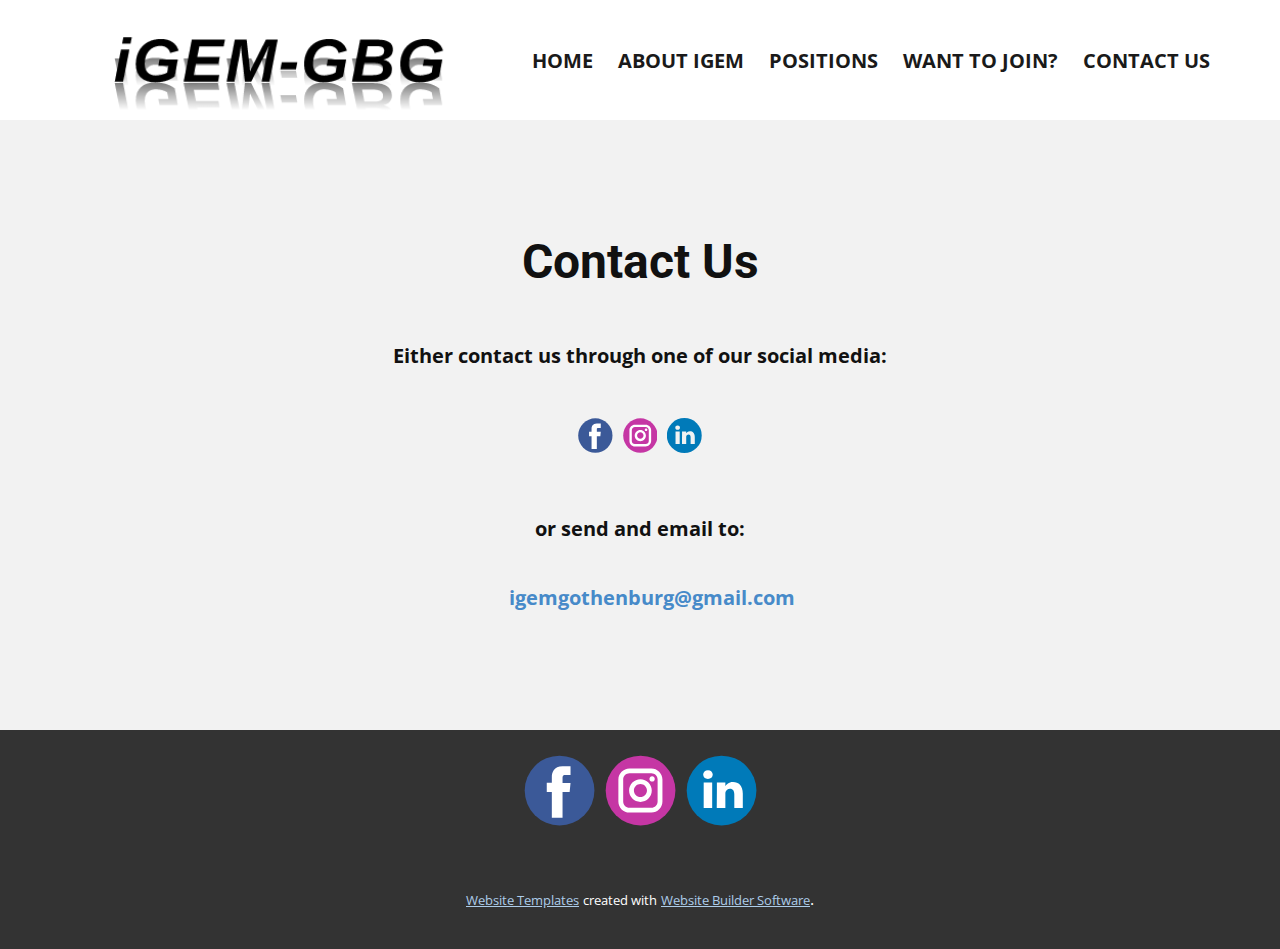
<file: contact-us.html>
<!DOCTYPE html>
<html style="font-size: 16px;">
  <head>
    <meta name="viewport" content="width=device-width, initial-scale=1.0">
    <meta charset="utf-8">
    <meta name="keywords" content="Contact Us">
    <meta name="description" content="">
    <meta name="page_type" content="np-template-header-footer-from-plugin">
    <title>contact-us</title>
    <link rel="stylesheet" href="nicepage.css" media="screen">
<link rel="stylesheet" href="contact-us.css" media="screen">
    <script class="u-script" type="text/javascript" src="jquery.js" defer=""></script>
    <script class="u-script" type="text/javascript" src="nicepage.js" defer=""></script>
    <meta name="generator" content="Nicepage 3.29.1, nicepage.com">
    <link id="u-theme-google-font" rel="stylesheet" href="https://fonts.googleapis.com/css?family=Roboto:100,100i,300,300i,400,400i,500,500i,700,700i,900,900i|Open+Sans:300,300i,400,400i,600,600i,700,700i,800,800i">
    
    
    <script type="application/ld+json">{
		"@context": "http://schema.org",
		"@type": "Organization",
		"name": "",
		"logo": "images/iGEM-GBG.png",
		"sameAs": [
				"https://www.facebook.com/igemchalmers/",
				"https://www.instagram.com/igem_chalmers/?hl=sv",
				"https://www.linkedin.com/in/igem-gothenburg-0890201b2/?originalSubdomain=se"
		]
}</script>
    <meta name="theme-color" content="#478ac9">
    <meta property="og:title" content="contact-us">
    <meta property="og:type" content="website">
  </head>
  <body class="u-body"><header class="u-clearfix u-header u-sticky u-sticky-9dc6 u-white u-header" id="sec-0181" data-animation-name="" data-animation-duration="0" data-animation-delay="0" data-animation-direction=""><div class="u-clearfix u-sheet u-sheet-1">
        <a href="Home.html" data-page-id="861116906" class="u-image u-logo u-image-1" data-image-width="400" data-image-height="146" title="Home">
          <img src="images/iGEM-GBG.png" class="u-logo-image u-logo-image-1">
        </a>
        <nav class="u-menu u-menu-dropdown u-offcanvas u-menu-1">
          <div class="menu-collapse" style="font-size: 1.25rem; letter-spacing: 0px; font-weight: 700; text-transform: uppercase;">
            <a class="u-button-style u-custom-active-border-color u-custom-active-color u-custom-border u-custom-border-color u-custom-borders u-custom-hover-border-color u-custom-hover-color u-custom-left-right-menu-spacing u-custom-padding-bottom u-custom-text-active-color u-custom-text-color u-custom-text-hover-color u-custom-top-bottom-menu-spacing u-nav-link u-text-active-palette-1-base u-text-hover-palette-2-base" href="#">
              <svg><use xmlns:xlink="http://www.w3.org/1999/xlink" xlink:href="#menu-hamburger"></use></svg>
              <svg version="1.1" xmlns="http://www.w3.org/2000/svg" xmlns:xlink="http://www.w3.org/1999/xlink"><defs><symbol id="menu-hamburger" viewBox="0 0 16 16" style="width: 16px; height: 16px;"><rect y="1" width="16" height="2"></rect><rect y="7" width="16" height="2"></rect><rect y="13" width="16" height="2"></rect>
</symbol>
</defs></svg>
            </a>
          </div>
          <div class="u-custom-menu u-nav-container">
            <ul class="u-nav u-spacing-25 u-unstyled u-nav-1"><li class="u-nav-item"><a class="u-border-2 u-border-active-palette-1-base u-border-hover-palette-1-base u-border-no-left u-border-no-right u-border-no-top u-button-style u-nav-link u-radius-9 u-text-active-palette-1-base u-text-grey-90 u-text-hover-grey-90" href="https://igem-gbg.github.io/webpage/Home.html" style="padding: 10px 0px;">Home</a>
</li><li class="u-nav-item"><a class="u-border-2 u-border-active-palette-1-base u-border-hover-palette-1-base u-border-no-left u-border-no-right u-border-no-top u-button-style u-nav-link u-radius-9 u-text-active-palette-1-base u-text-grey-90 u-text-hover-grey-90" href="https://igem-gbg.github.io/webpage/About.html" style="padding: 10px 0px;">About iGEM</a>
</li><li class="u-nav-item"><a class="u-border-2 u-border-active-palette-1-base u-border-hover-palette-1-base u-border-no-left u-border-no-right u-border-no-top u-button-style u-nav-link u-radius-9 u-text-active-palette-1-base u-text-grey-90 u-text-hover-grey-90" href="https://igem-gbg.github.io/webpage/Positions.html" style="padding: 10px 0px;">Positions</a>
</li><li class="u-nav-item"><a class="u-border-2 u-border-active-palette-1-base u-border-hover-palette-1-base u-border-no-left u-border-no-right u-border-no-top u-button-style u-nav-link u-radius-9 u-text-active-palette-1-base u-text-grey-90 u-text-hover-grey-90" href="https://igem-gbg.github.io/webpage/want-to-join.html" style="padding: 10px 0px;">Want to join?</a>
</li><li class="u-nav-item"><a class="u-border-2 u-border-active-palette-1-base u-border-hover-palette-1-base u-border-no-left u-border-no-right u-border-no-top u-button-style u-nav-link u-radius-9 u-text-active-palette-1-base u-text-grey-90 u-text-hover-grey-90" href="https://igem-gbg.github.io/webpage/contact-us.html" style="padding: 10px 0px;">Contact Us</a>
</li></ul>
          </div>
          <div class="u-custom-menu u-nav-container-collapse">
            <div class="u-black u-container-style u-inner-container-layout u-opacity u-opacity-95 u-sidenav">
              <div class="u-inner-container-layout u-sidenav-overflow">
                <div class="u-menu-close"></div>
                <ul class="u-align-center u-nav u-popupmenu-items u-unstyled u-nav-2"><li class="u-nav-item"><a class="u-button-style u-nav-link" href="https://igem-gbg.github.io/webpage/Home.html" style="padding: 10px 0px;">Home</a>
</li><li class="u-nav-item"><a class="u-button-style u-nav-link" href="https://igem-gbg.github.io/webpage/About.html" style="padding: 10px 0px;">About iGEM</a>
</li><li class="u-nav-item"><a class="u-button-style u-nav-link" href="https://igem-gbg.github.io/webpage/Positions.html" style="padding: 10px 0px;">Positions</a>
</li><li class="u-nav-item"><a class="u-button-style u-nav-link" href="https://igem-gbg.github.io/webpage/want-to-join.html" style="padding: 10px 0px;">Want to join?</a>
</li><li class="u-nav-item"><a class="u-button-style u-nav-link" href="https://igem-gbg.github.io/webpage/contact-us.html" style="padding: 10px 0px;">Contact Us</a>
</li></ul>
              </div>
            </div>
            <div class="u-black u-menu-overlay u-opacity u-opacity-70"></div>
          </div>
        </nav>
      </div></header>
    <section class="u-align-center u-clearfix u-grey-5 u-section-1" id="sec-429e">
      <div class="u-clearfix u-sheet u-valign-middle u-sheet-1">
        <h1 class="u-text u-text-default u-text-1">Contact Us</h1>
        <p class="u-text u-text-2">Either contact us through one of our social media: <span style="font-weight: 700;"></span>
        </p>
        <div class="u-social-icons u-spacing-10 u-social-icons-1">
          <a class="u-social-url" title="facebook" target="_blank" href="https://www.facebook.com/igemchalmers/"><span class="u-icon u-social-facebook u-social-icon u-icon-1"><svg class="u-svg-link" preserveAspectRatio="xMidYMin slice" viewBox="0 0 112 112" style=""><use xmlns:xlink="http://www.w3.org/1999/xlink" xlink:href="#svg-6b45"></use></svg><svg class="u-svg-content" viewBox="0 0 112 112" x="0" y="0" id="svg-6b45"><circle fill="currentColor" cx="56.1" cy="56.1" r="55"></circle><path fill="#FFFFFF" d="M73.5,31.6h-9.1c-1.4,0-3.6,0.8-3.6,3.9v8.5h12.6L72,58.3H60.8v40.8H43.9V58.3h-8V43.9h8v-9.2
c0-6.7,3.1-17,17-17h12.5v13.9H73.5z"></path></svg></span>
          </a>
          <a class="u-social-url" title="instagram" target="_blank" href="https://www.instagram.com/igem_chalmers/?hl=sv"><span class="u-icon u-social-icon u-social-instagram u-icon-2"><svg class="u-svg-link" preserveAspectRatio="xMidYMin slice" viewBox="0 0 112 112" style=""><use xmlns:xlink="http://www.w3.org/1999/xlink" xlink:href="#svg-bd70"></use></svg><svg class="u-svg-content" viewBox="0 0 112 112" x="0" y="0" id="svg-bd70"><circle fill="currentColor" cx="56.1" cy="56.1" r="55"></circle><path fill="#FFFFFF" d="M55.9,38.2c-9.9,0-17.9,8-17.9,17.9C38,66,46,74,55.9,74c9.9,0,17.9-8,17.9-17.9C73.8,46.2,65.8,38.2,55.9,38.2
z M55.9,66.4c-5.7,0-10.3-4.6-10.3-10.3c-0.1-5.7,4.6-10.3,10.3-10.3c5.7,0,10.3,4.6,10.3,10.3C66.2,61.8,61.6,66.4,55.9,66.4z"></path><path fill="#FFFFFF" d="M74.3,33.5c-2.3,0-4.2,1.9-4.2,4.2s1.9,4.2,4.2,4.2s4.2-1.9,4.2-4.2S76.6,33.5,74.3,33.5z"></path><path fill="#FFFFFF" d="M73.1,21.3H38.6c-9.7,0-17.5,7.9-17.5,17.5v34.5c0,9.7,7.9,17.6,17.5,17.6h34.5c9.7,0,17.5-7.9,17.5-17.5V38.8
C90.6,29.1,82.7,21.3,73.1,21.3z M83,73.3c0,5.5-4.5,9.9-9.9,9.9H38.6c-5.5,0-9.9-4.5-9.9-9.9V38.8c0-5.5,4.5-9.9,9.9-9.9h34.5
c5.5,0,9.9,4.5,9.9,9.9V73.3z"></path></svg></span>
          </a>
          <a class="u-social-url" title="twitter" target="_blank" href="https://www.linkedin.com/in/igem-gothenburg-0890201b2/?originalSubdomain=se"><span class="u-icon u-social-icon u-social-twitter u-icon-3"><svg class="u-svg-link" preserveAspectRatio="xMidYMin slice" viewBox="0 0 112.196 112.196" style=""><use xmlns:xlink="http://www.w3.org/1999/xlink" xlink:href="#svg-9644"></use></svg><svg class="u-svg-content" viewBox="0 0 112.196 112.196" x="0px" y="0px" id="svg-9644" style="enable-background:new 0 0 112.196 112.196;"><g><circle style="fill:#007AB9;" cx="56.098" cy="56.097" r="56.098"></circle><g><path style="fill:#F1F2F2;" d="M89.616,60.611v23.128H76.207V62.161c0-5.418-1.936-9.118-6.791-9.118    c-3.705,0-5.906,2.491-6.878,4.903c-0.353,0.862-0.444,2.059-0.444,3.268v22.524H48.684c0,0,0.18-36.546,0-40.329h13.411v5.715    c-0.027,0.045-0.065,0.089-0.089,0.132h0.089v-0.132c1.782-2.742,4.96-6.662,12.085-6.662    C83.002,42.462,89.616,48.226,89.616,60.611L89.616,60.611z M34.656,23.969c-4.587,0-7.588,3.011-7.588,6.967    c0,3.872,2.914,6.97,7.412,6.97h0.087c4.677,0,7.585-3.098,7.585-6.97C42.063,26.98,39.244,23.969,34.656,23.969L34.656,23.969z     M27.865,83.739H41.27V43.409H27.865V83.739z"></path>
</g>
</g></svg></span>
          </a>
        </div>
        <p class="u-text u-text-3">or send and email to: <span style="font-weight: 700;"></span>
        </p>
        <p class="u-text u-text-4">
          <a class="BCX0 Hyperlink SCXW171463787 u-active-none u-border-none u-btn u-button-style u-hover-none u-none u-text-palette-1-base u-btn-1" href="mailto:igemgothenburg@gmail.com" target="_blank" rel="noreferrer noopener">igemgothenburg@gmail.com</a>
          <span style="font-weight: 700;"></span>
        </p>
      </div>
    </section>
    
    
    <footer class="u-clearfix u-footer u-grey-80" id="sec-791d"><div class="u-clearfix u-sheet u-valign-middle u-sheet-1">
        <div class="u-align-left u-social-icons u-spacing-10 u-social-icons-1">
          <a class="u-social-url" title="facebook" target="_blank" href="https://www.facebook.com/igemchalmers/"><span class="u-icon u-social-facebook u-social-icon u-icon-1"><svg class="u-svg-link" preserveAspectRatio="xMidYMin slice" viewBox="0 0 112 112" style=""><use xmlns:xlink="http://www.w3.org/1999/xlink" xlink:href="#svg-c8f9"></use></svg><svg class="u-svg-content" viewBox="0 0 112 112" x="0" y="0" id="svg-c8f9"><circle fill="currentColor" cx="56.1" cy="56.1" r="55"></circle><path fill="#FFFFFF" d="M73.5,31.6h-9.1c-1.4,0-3.6,0.8-3.6,3.9v8.5h12.6L72,58.3H60.8v40.8H43.9V58.3h-8V43.9h8v-9.2
            c0-6.7,3.1-17,17-17h12.5v13.9H73.5z"></path></svg></span>
          </a>
          <a class="u-social-url" title="instagram" target="_blank" href="https://www.instagram.com/igem_chalmers/?hl=sv"><span class="u-icon u-social-icon u-social-instagram u-icon-2"><svg class="u-svg-link" preserveAspectRatio="xMidYMin slice" viewBox="0 0 112 112" style=""><use xmlns:xlink="http://www.w3.org/1999/xlink" xlink:href="#svg-9e8e"></use></svg><svg class="u-svg-content" viewBox="0 0 112 112" x="0" y="0" id="svg-9e8e"><circle fill="currentColor" cx="56.1" cy="56.1" r="55"></circle><path fill="#FFFFFF" d="M55.9,38.2c-9.9,0-17.9,8-17.9,17.9C38,66,46,74,55.9,74c9.9,0,17.9-8,17.9-17.9C73.8,46.2,65.8,38.2,55.9,38.2
            z M55.9,66.4c-5.7,0-10.3-4.6-10.3-10.3c-0.1-5.7,4.6-10.3,10.3-10.3c5.7,0,10.3,4.6,10.3,10.3C66.2,61.8,61.6,66.4,55.9,66.4z"></path><path fill="#FFFFFF" d="M74.3,33.5c-2.3,0-4.2,1.9-4.2,4.2s1.9,4.2,4.2,4.2s4.2-1.9,4.2-4.2S76.6,33.5,74.3,33.5z"></path><path fill="#FFFFFF" d="M73.1,21.3H38.6c-9.7,0-17.5,7.9-17.5,17.5v34.5c0,9.7,7.9,17.6,17.5,17.6h34.5c9.7,0,17.5-7.9,17.5-17.5V38.8
            C90.6,29.1,82.7,21.3,73.1,21.3z M83,73.3c0,5.5-4.5,9.9-9.9,9.9H38.6c-5.5,0-9.9-4.5-9.9-9.9V38.8c0-5.5,4.5-9.9,9.9-9.9h34.5
            c5.5,0,9.9,4.5,9.9,9.9V73.3z"></path></svg></span>
          </a>
          <a class="u-social-url" title="linkedin" target="_blank" href="https://www.linkedin.com/in/igem-gothenburg-0890201b2/?originalSubdomain=se"><span class="u-icon u-social-icon u-social-linkedin u-icon-3"><svg class="u-svg-link" preserveAspectRatio="xMidYMin slice" viewBox="0 0 112 112" style=""><use xmlns:xlink="http://www.w3.org/1999/xlink" xlink:href="#svg-3013"></use></svg><svg class="u-svg-content" viewBox="0 0 112 112" x="0" y="0" id="svg-3013"><circle fill="currentColor" cx="56.1" cy="56.1" r="55"></circle><path fill="#FFFFFF" d="M41.3,83.7H27.9V43.4h13.4V83.7z M34.6,37.9L34.6,37.9c-4.6,0-7.5-3.1-7.5-7c0-4,3-7,7.6-7s7.4,3,7.5,7
            C42.2,34.8,39.2,37.9,34.6,37.9z M89.6,83.7H76.2V62.2c0-5.4-1.9-9.1-6.8-9.1c-3.7,0-5.9,2.5-6.9,4.9c-0.4,0.9-0.4,2.1-0.4,3.3v22.5
            H48.7c0,0,0.2-36.5,0-40.3h13.4v5.7c1.8-2.7,5-6.7,12.1-6.7c8.8,0,15.4,5.8,15.4,18.1V83.7z"></path></svg></span>
          </a>
        </div>
      </div></footer>
    <section class="u-backlink u-clearfix u-grey-80">
      <a class="u-link" href="https://nicepage.com/website-templates" target="_blank">
        <span>Website Templates</span>
      </a>
      <p class="u-text">
        <span>created with</span>
      </p>
      <a class="u-link" href="" target="_blank">
        <span>Website Builder Software</span>
      </a>. 
    </section>
  </body>
</html>
</file>
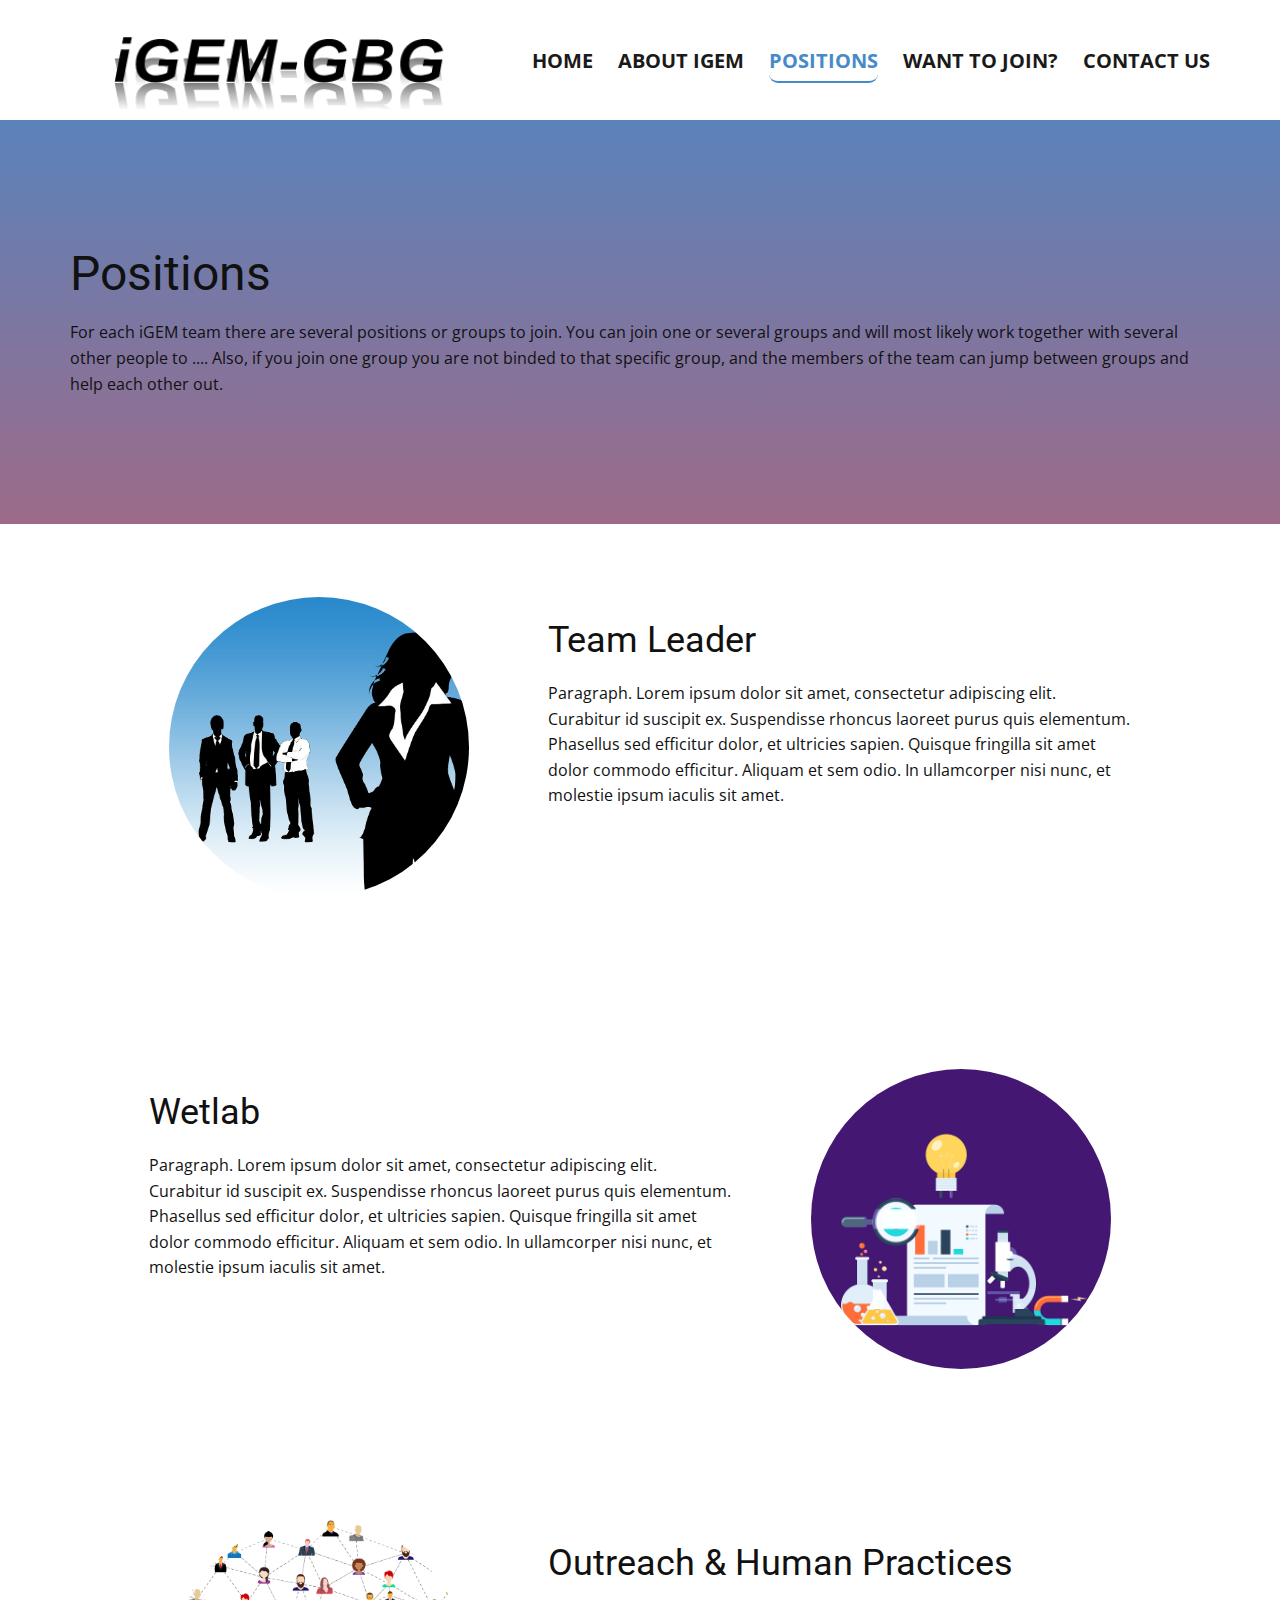
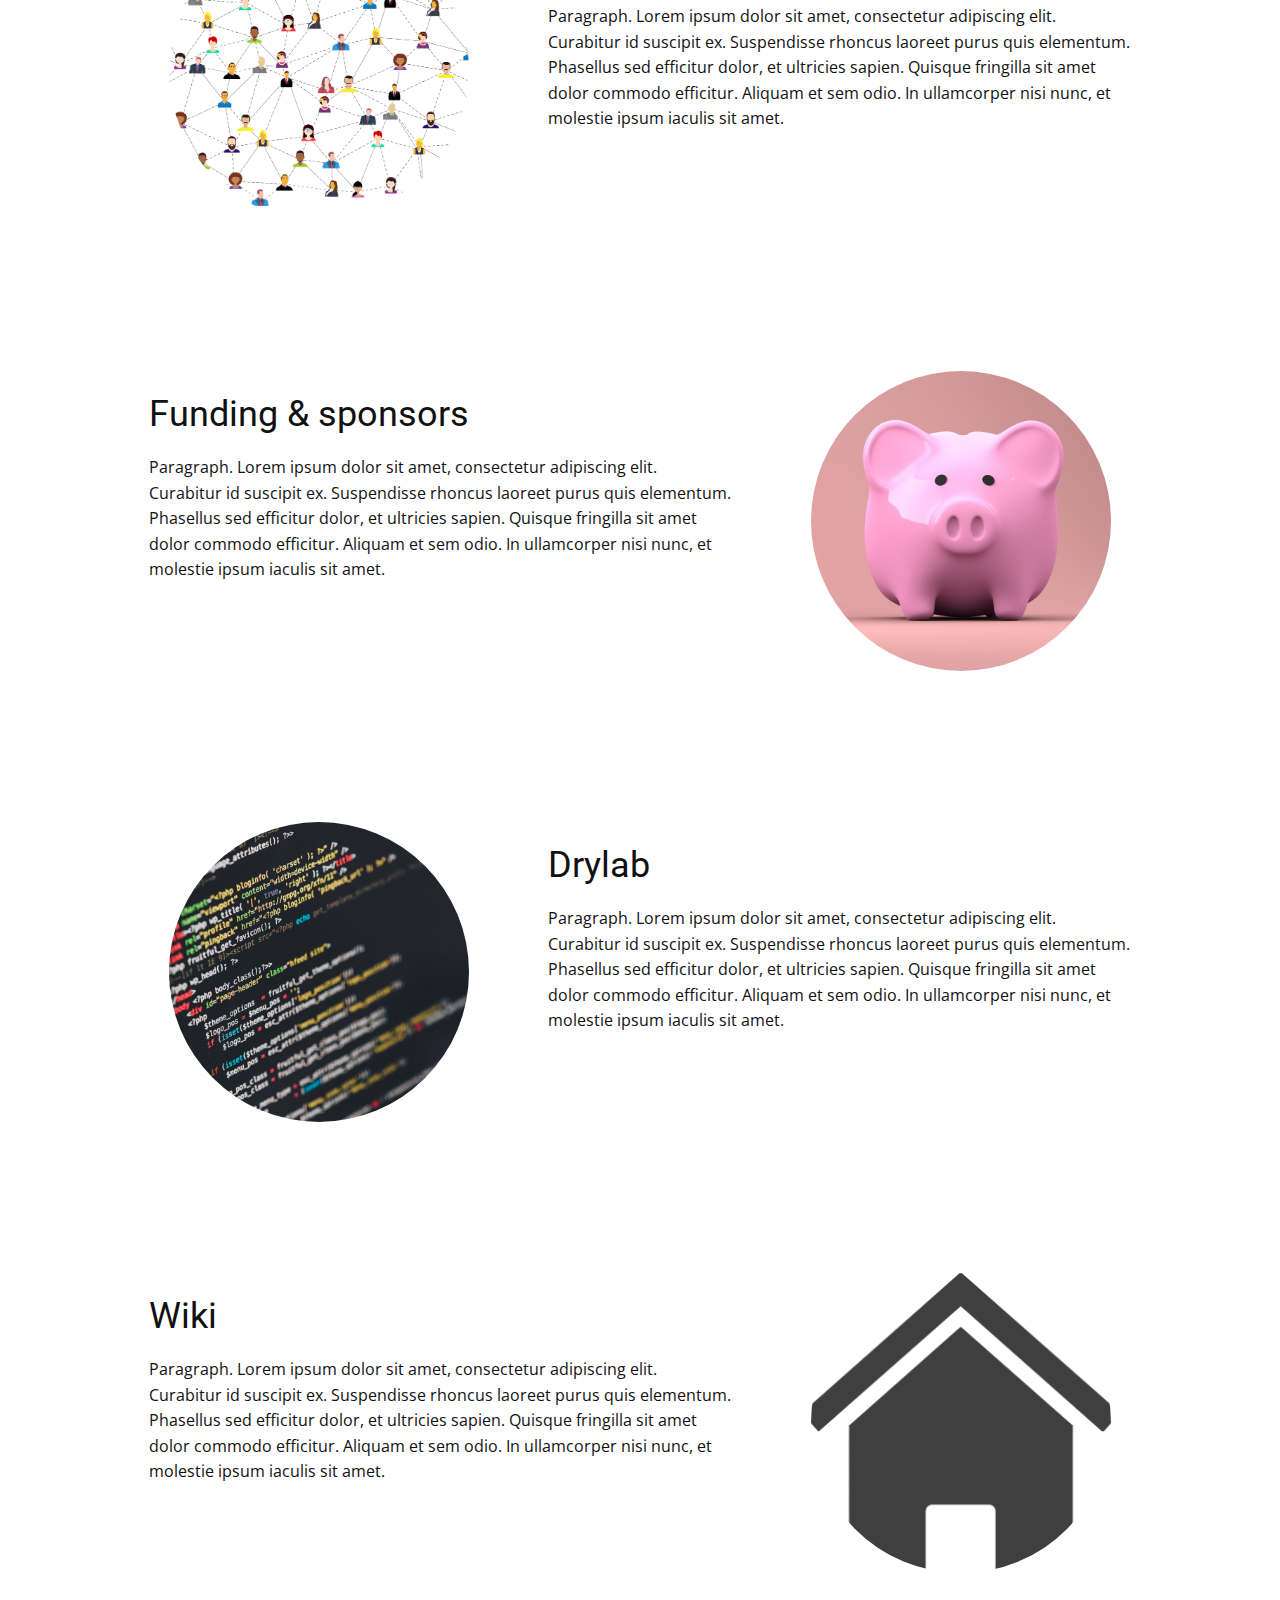
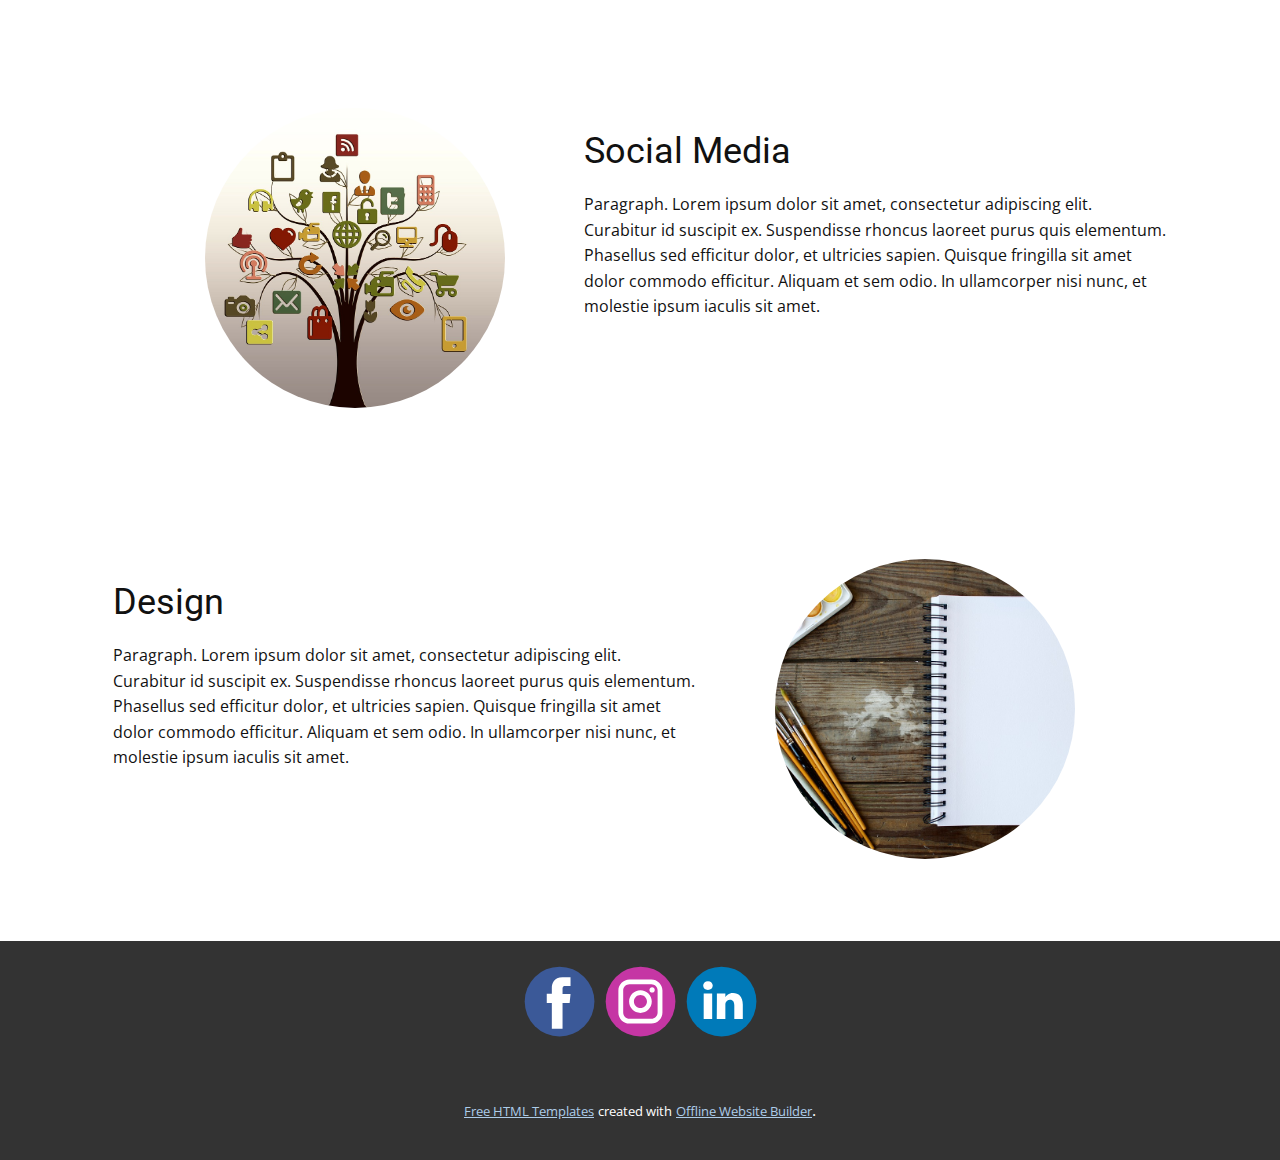
<file: Positions.html>
<!DOCTYPE html>
<html style="font-size: 16px;">
  <head>
    <meta name="viewport" content="width=device-width, initial-scale=1.0">
    <meta charset="utf-8">
    <meta name="keywords" content="Positions, Team Leader, Wetlab, Outreach &amp; Human Practices, Funding &amp; sponsors, Drylab, Wiki, Social Media, Design">
    <meta name="description" content="">
    <meta name="page_type" content="np-template-header-footer-from-plugin">
    <title>Positions</title>
    <link rel="stylesheet" href="nicepage.css" media="screen">
<link rel="stylesheet" href="Positions.css" media="screen">
    <script class="u-script" type="text/javascript" src="jquery.js" defer=""></script>
    <script class="u-script" type="text/javascript" src="nicepage.js" defer=""></script>
    <meta name="generator" content="Nicepage 3.29.1, nicepage.com">
    <link id="u-theme-google-font" rel="stylesheet" href="https://fonts.googleapis.com/css?family=Roboto:100,100i,300,300i,400,400i,500,500i,700,700i,900,900i|Open+Sans:300,300i,400,400i,600,600i,700,700i,800,800i">
    
    
    
    
    
    
    
    
    
    
    <script type="application/ld+json">{
		"@context": "http://schema.org",
		"@type": "Organization",
		"name": "",
		"logo": "images/iGEM-GBG.png",
		"sameAs": [
				"https://www.facebook.com/igemchalmers/",
				"https://www.instagram.com/igem_chalmers/?hl=sv",
				"https://www.linkedin.com/in/igem-gothenburg-0890201b2/?originalSubdomain=se"
		]
}</script>
    <meta name="theme-color" content="#478ac9">
    <meta property="og:title" content="Positions">
    <meta property="og:type" content="website">
  </head>
  <body class="u-body"><header class="u-clearfix u-header u-sticky u-sticky-9dc6 u-white u-header" id="sec-0181" data-animation-name="" data-animation-duration="0" data-animation-delay="0" data-animation-direction=""><div class="u-clearfix u-sheet u-sheet-1">
        <a href="Home.html" data-page-id="861116906" class="u-image u-logo u-image-1" data-image-width="400" data-image-height="146" title="Home">
          <img src="images/iGEM-GBG.png" class="u-logo-image u-logo-image-1">
        </a>
        <nav class="u-menu u-menu-dropdown u-offcanvas u-menu-1">
          <div class="menu-collapse" style="font-size: 1.25rem; letter-spacing: 0px; font-weight: 700; text-transform: uppercase;">
            <a class="u-button-style u-custom-active-border-color u-custom-active-color u-custom-border u-custom-border-color u-custom-borders u-custom-hover-border-color u-custom-hover-color u-custom-left-right-menu-spacing u-custom-padding-bottom u-custom-text-active-color u-custom-text-color u-custom-text-hover-color u-custom-top-bottom-menu-spacing u-nav-link u-text-active-palette-1-base u-text-hover-palette-2-base" href="#">
              <svg><use xmlns:xlink="http://www.w3.org/1999/xlink" xlink:href="#menu-hamburger"></use></svg>
              <svg version="1.1" xmlns="http://www.w3.org/2000/svg" xmlns:xlink="http://www.w3.org/1999/xlink"><defs><symbol id="menu-hamburger" viewBox="0 0 16 16" style="width: 16px; height: 16px;"><rect y="1" width="16" height="2"></rect><rect y="7" width="16" height="2"></rect><rect y="13" width="16" height="2"></rect>
</symbol>
</defs></svg>
            </a>
          </div>
          <div class="u-custom-menu u-nav-container">
            <ul class="u-nav u-spacing-25 u-unstyled u-nav-1"><li class="u-nav-item"><a class="u-border-2 u-border-active-palette-1-base u-border-hover-palette-1-base u-border-no-left u-border-no-right u-border-no-top u-button-style u-nav-link u-radius-9 u-text-active-palette-1-base u-text-grey-90 u-text-hover-grey-90" href="https://igem-gbg.github.io/webpage/Home.html" style="padding: 10px 0px;">Home</a>
</li><li class="u-nav-item"><a class="u-border-2 u-border-active-palette-1-base u-border-hover-palette-1-base u-border-no-left u-border-no-right u-border-no-top u-button-style u-nav-link u-radius-9 u-text-active-palette-1-base u-text-grey-90 u-text-hover-grey-90" href="https://igem-gbg.github.io/webpage/About.html" style="padding: 10px 0px;">About iGEM</a>
</li><li class="u-nav-item"><a class="u-border-2 u-border-active-palette-1-base u-border-hover-palette-1-base u-border-no-left u-border-no-right u-border-no-top u-button-style u-nav-link u-radius-9 u-text-active-palette-1-base u-text-grey-90 u-text-hover-grey-90" href="https://igem-gbg.github.io/webpage/Positions.html" style="padding: 10px 0px;">Positions</a>
</li><li class="u-nav-item"><a class="u-border-2 u-border-active-palette-1-base u-border-hover-palette-1-base u-border-no-left u-border-no-right u-border-no-top u-button-style u-nav-link u-radius-9 u-text-active-palette-1-base u-text-grey-90 u-text-hover-grey-90" href="https://igem-gbg.github.io/webpage/want-to-join.html" style="padding: 10px 0px;">Want to join?</a>
</li><li class="u-nav-item"><a class="u-border-2 u-border-active-palette-1-base u-border-hover-palette-1-base u-border-no-left u-border-no-right u-border-no-top u-button-style u-nav-link u-radius-9 u-text-active-palette-1-base u-text-grey-90 u-text-hover-grey-90" href="https://igem-gbg.github.io/webpage/contact-us.html" style="padding: 10px 0px;">Contact Us</a>
</li></ul>
          </div>
          <div class="u-custom-menu u-nav-container-collapse">
            <div class="u-black u-container-style u-inner-container-layout u-opacity u-opacity-95 u-sidenav">
              <div class="u-inner-container-layout u-sidenav-overflow">
                <div class="u-menu-close"></div>
                <ul class="u-align-center u-nav u-popupmenu-items u-unstyled u-nav-2"><li class="u-nav-item"><a class="u-button-style u-nav-link" href="https://igem-gbg.github.io/webpage/Home.html" style="padding: 10px 0px;">Home</a>
</li><li class="u-nav-item"><a class="u-button-style u-nav-link" href="https://igem-gbg.github.io/webpage/About.html" style="padding: 10px 0px;">About iGEM</a>
</li><li class="u-nav-item"><a class="u-button-style u-nav-link" href="https://igem-gbg.github.io/webpage/Positions.html" style="padding: 10px 0px;">Positions</a>
</li><li class="u-nav-item"><a class="u-button-style u-nav-link" href="https://igem-gbg.github.io/webpage/want-to-join.html" style="padding: 10px 0px;">Want to join?</a>
</li><li class="u-nav-item"><a class="u-button-style u-nav-link" href="https://igem-gbg.github.io/webpage/contact-us.html" style="padding: 10px 0px;">Contact Us</a>
</li></ul>
              </div>
            </div>
            <div class="u-black u-menu-overlay u-opacity u-opacity-70"></div>
          </div>
        </nav>
      </div></header>
    <section class="u-align-left u-clearfix u-section-1" id="sec-23ed">
      <div class="u-clearfix u-sheet u-valign-middle u-sheet-1">
        <div class="fr-view u-clearfix u-rich-text u-text u-text-1">
          <h1 style="text-align: left;">Positions</h1>
          <p style="text-align: left;">For each iGEM team there are several positions or groups to join. You can join one or several groups and will most likely work together with several other people to .... Also, if you join one group you are not binded to that specific group, and the members of the team can jump between groups and help each other out.&nbsp; &nbsp;</p>
        </div>
      </div>
    </section>
    <section class="u-clearfix u-white u-section-2" id="sec-efff">
      <div class="u-clearfix u-sheet u-sheet-1">
        <div class="u-clearfix u-gutter-0 u-layout-wrap u-layout-wrap-1">
          <div class="u-layout">
            <div class="u-layout-row">
              <div class="u-align-center u-container-style u-layout-cell u-left-cell u-size-23 u-layout-cell-1">
                <div class="u-container-layout u-valign-middle u-container-layout-1">
                  <div alt="" class="u-image u-image-circle u-image-1" src="" data-image-width="150" data-image-height="105"></div>
                </div>
              </div>
              <div class="u-align-left u-container-style u-layout-cell u-right-cell u-size-37 u-layout-cell-2">
                <div class="u-container-layout u-container-layout-2">
                  <h2 class="u-text u-text-1">Team Leader</h2>
                  <p class="u-text u-text-2">Paragraph. Lorem ipsum dolor sit amet, consectetur adipiscing elit. Curabitur id suscipit ex. Suspendisse rhoncus laoreet purus quis elementum. Phasellus sed efficitur dolor, et ultricies sapien. Quisque fringilla sit amet dolor commodo efficitur. Aliquam et sem odio. In ullamcorper nisi nunc, et molestie ipsum iaculis sit amet.</p>
                </div>
              </div>
            </div>
          </div>
        </div>
      </div>
    </section>
    <section class="u-clearfix u-white u-section-3" id="carousel_be27">
      <div class="u-clearfix u-sheet u-sheet-1">
        <div class="u-clearfix u-gutter-0 u-layout-wrap u-layout-wrap-1">
          <div class="u-layout">
            <div class="u-layout-row">
              <div class="u-align-left u-container-style u-layout-cell u-right-cell u-size-37 u-layout-cell-1">
                <div class="u-container-layout u-container-layout-1">
                  <h2 class="u-text u-text-1">Wetlab</h2>
                  <p class="u-text u-text-2">Paragraph. Lorem ipsum dolor sit amet, consectetur adipiscing elit. Curabitur id suscipit ex. Suspendisse rhoncus laoreet purus quis elementum. Phasellus sed efficitur dolor, et ultricies sapien. Quisque fringilla sit amet dolor commodo efficitur. Aliquam et sem odio. In ullamcorper nisi nunc, et molestie ipsum iaculis sit amet.</p>
                </div>
              </div>
              <div class="u-align-center u-container-style u-layout-cell u-left-cell u-size-23 u-layout-cell-2">
                <div class="u-container-layout u-valign-middle u-container-layout-2">
                  <div alt="" class="u-image u-image-circle u-image-1" src="" data-image-width="1280" data-image-height="1280"></div>
                </div>
              </div>
            </div>
          </div>
        </div>
      </div>
    </section>
    <section class="u-clearfix u-white u-section-4" id="carousel_c16c">
      <div class="u-clearfix u-sheet u-sheet-1">
        <div class="u-clearfix u-gutter-0 u-layout-wrap u-layout-wrap-1">
          <div class="u-layout">
            <div class="u-layout-row">
              <div class="u-align-center u-container-style u-layout-cell u-left-cell u-size-23 u-layout-cell-1">
                <div class="u-container-layout u-valign-middle u-container-layout-1">
                  <div alt="" class="u-image u-image-circle u-image-1" src="" data-image-width="150" data-image-height="94"></div>
                </div>
              </div>
              <div class="u-align-left u-container-style u-layout-cell u-right-cell u-size-37 u-layout-cell-2">
                <div class="u-container-layout u-container-layout-2">
                  <h2 class="u-text u-text-1">Outreach &amp; Human Practices</h2>
                  <p class="u-text u-text-2">Paragraph. Lorem ipsum dolor sit amet, consectetur adipiscing elit. Curabitur id suscipit ex. Suspendisse rhoncus laoreet purus quis elementum. Phasellus sed efficitur dolor, et ultricies sapien. Quisque fringilla sit amet dolor commodo efficitur. Aliquam et sem odio. In ullamcorper nisi nunc, et molestie ipsum iaculis sit amet.</p>
                </div>
              </div>
            </div>
          </div>
        </div>
      </div>
    </section>
    <section class="u-clearfix u-white u-section-5" id="carousel_8cb0">
      <div class="u-clearfix u-sheet u-sheet-1">
        <div class="u-clearfix u-gutter-0 u-layout-wrap u-layout-wrap-1">
          <div class="u-layout">
            <div class="u-layout-row">
              <div class="u-align-left u-container-style u-layout-cell u-right-cell u-size-37 u-layout-cell-1">
                <div class="u-container-layout u-container-layout-1">
                  <h2 class="u-text u-text-1">Funding &amp; sponsors</h2>
                  <p class="u-text u-text-2">Paragraph. Lorem ipsum dolor sit amet, consectetur adipiscing elit. Curabitur id suscipit ex. Suspendisse rhoncus laoreet purus quis elementum. Phasellus sed efficitur dolor, et ultricies sapien. Quisque fringilla sit amet dolor commodo efficitur. Aliquam et sem odio. In ullamcorper nisi nunc, et molestie ipsum iaculis sit amet.</p>
                </div>
              </div>
              <div class="u-align-center u-container-style u-layout-cell u-left-cell u-size-23 u-layout-cell-2">
                <div class="u-container-layout u-valign-middle u-container-layout-2">
                  <div alt="" class="u-image u-image-circle u-image-1" src="" data-image-width="150" data-image-height="90"></div>
                </div>
              </div>
            </div>
          </div>
        </div>
      </div>
    </section>
    <section class="u-clearfix u-white u-section-6" id="carousel_2ca2">
      <div class="u-clearfix u-sheet u-sheet-1">
        <div class="u-clearfix u-gutter-0 u-layout-wrap u-layout-wrap-1">
          <div class="u-layout">
            <div class="u-layout-row">
              <div class="u-align-center u-container-style u-layout-cell u-left-cell u-size-23 u-layout-cell-1">
                <div class="u-container-layout u-valign-middle u-container-layout-1">
                  <div alt="" class="u-image u-image-circle u-image-1" src="" data-image-width="1280" data-image-height="854"></div>
                </div>
              </div>
              <div class="u-align-left u-container-style u-layout-cell u-right-cell u-size-37 u-layout-cell-2">
                <div class="u-container-layout u-container-layout-2">
                  <h2 class="u-text u-text-1">Drylab</h2>
                  <p class="u-text u-text-2">Paragraph. Lorem ipsum dolor sit amet, consectetur adipiscing elit. Curabitur id suscipit ex. Suspendisse rhoncus laoreet purus quis elementum. Phasellus sed efficitur dolor, et ultricies sapien. Quisque fringilla sit amet dolor commodo efficitur. Aliquam et sem odio. In ullamcorper nisi nunc, et molestie ipsum iaculis sit amet.</p>
                </div>
              </div>
            </div>
          </div>
        </div>
      </div>
    </section>
    <section class="u-clearfix u-white u-section-7" id="carousel_cece">
      <div class="u-clearfix u-sheet u-sheet-1">
        <div class="u-clearfix u-gutter-0 u-layout-wrap u-layout-wrap-1">
          <div class="u-layout">
            <div class="u-layout-row">
              <div class="u-align-left u-container-style u-layout-cell u-right-cell u-size-37 u-layout-cell-1">
                <div class="u-container-layout u-container-layout-1">
                  <h2 class="u-text u-text-1">Wiki</h2>
                  <p class="u-text u-text-2">Paragraph. Lorem ipsum dolor sit amet, consectetur adipiscing elit. Curabitur id suscipit ex. Suspendisse rhoncus laoreet purus quis elementum. Phasellus sed efficitur dolor, et ultricies sapien. Quisque fringilla sit amet dolor commodo efficitur. Aliquam et sem odio. In ullamcorper nisi nunc, et molestie ipsum iaculis sit amet.</p>
                </div>
              </div>
              <div class="u-align-center u-container-style u-layout-cell u-left-cell u-size-23 u-layout-cell-2">
                <div class="u-container-layout u-valign-middle u-container-layout-2">
                  <div alt="" class="u-image u-image-circle u-image-1" src="" data-image-width="1280" data-image-height="1206"></div>
                </div>
              </div>
            </div>
          </div>
        </div>
      </div>
    </section>
    <section class="u-clearfix u-white u-section-8" id="carousel_6cdb">
      <div class="u-clearfix u-sheet u-sheet-1">
        <div class="u-clearfix u-gutter-0 u-layout-wrap u-layout-wrap-1">
          <div class="u-layout">
            <div class="u-layout-row">
              <div class="u-align-center u-container-style u-layout-cell u-left-cell u-size-23 u-layout-cell-1">
                <div class="u-container-layout u-valign-middle u-container-layout-1">
                  <div alt="" class="u-image u-image-circle u-image-1" src="" data-image-width="150" data-image-height="105"></div>
                </div>
              </div>
              <div class="u-align-left u-container-style u-layout-cell u-right-cell u-size-37 u-layout-cell-2">
                <div class="u-container-layout u-container-layout-2">
                  <h2 class="u-text u-text-1">Social Media</h2>
                  <p class="u-text u-text-2">Paragraph. Lorem ipsum dolor sit amet, consectetur adipiscing elit. Curabitur id suscipit ex. Suspendisse rhoncus laoreet purus quis elementum. Phasellus sed efficitur dolor, et ultricies sapien. Quisque fringilla sit amet dolor commodo efficitur. Aliquam et sem odio. In ullamcorper nisi nunc, et molestie ipsum iaculis sit amet.</p>
                </div>
              </div>
            </div>
          </div>
        </div>
      </div>
    </section>
    <section class="u-clearfix u-white u-section-9" id="carousel_e0ae">
      <div class="u-clearfix u-sheet u-sheet-1">
        <div class="u-clearfix u-gutter-0 u-layout-wrap u-layout-wrap-1">
          <div class="u-layout">
            <div class="u-layout-row">
              <div class="u-align-left u-container-style u-layout-cell u-right-cell u-size-37 u-layout-cell-1">
                <div class="u-container-layout u-container-layout-1">
                  <h2 class="u-text u-text-1">Design<br>
                  </h2>
                  <p class="u-text u-text-2">Paragraph. Lorem ipsum dolor sit amet, consectetur adipiscing elit. Curabitur id suscipit ex. Suspendisse rhoncus laoreet purus quis elementum. Phasellus sed efficitur dolor, et ultricies sapien. Quisque fringilla sit amet dolor commodo efficitur. Aliquam et sem odio. In ullamcorper nisi nunc, et molestie ipsum iaculis sit amet.</p>
                </div>
              </div>
              <div class="u-align-center u-container-style u-layout-cell u-left-cell u-size-23 u-layout-cell-2">
                <div class="u-container-layout u-valign-middle u-container-layout-2">
                  <div alt="" class="u-image u-image-circle u-image-1" src="" data-image-width="1280" data-image-height="764"></div>
                </div>
              </div>
            </div>
          </div>
        </div>
      </div>
    </section>
    
    
    <footer class="u-clearfix u-footer u-grey-80" id="sec-791d"><div class="u-clearfix u-sheet u-valign-middle u-sheet-1">
        <div class="u-align-left u-social-icons u-spacing-10 u-social-icons-1">
          <a class="u-social-url" title="facebook" target="_blank" href="https://www.facebook.com/igemchalmers/"><span class="u-icon u-social-facebook u-social-icon u-icon-1"><svg class="u-svg-link" preserveAspectRatio="xMidYMin slice" viewBox="0 0 112 112" style=""><use xmlns:xlink="http://www.w3.org/1999/xlink" xlink:href="#svg-c8f9"></use></svg><svg class="u-svg-content" viewBox="0 0 112 112" x="0" y="0" id="svg-c8f9"><circle fill="currentColor" cx="56.1" cy="56.1" r="55"></circle><path fill="#FFFFFF" d="M73.5,31.6h-9.1c-1.4,0-3.6,0.8-3.6,3.9v8.5h12.6L72,58.3H60.8v40.8H43.9V58.3h-8V43.9h8v-9.2
            c0-6.7,3.1-17,17-17h12.5v13.9H73.5z"></path></svg></span>
          </a>
          <a class="u-social-url" title="instagram" target="_blank" href="https://www.instagram.com/igem_chalmers/?hl=sv"><span class="u-icon u-social-icon u-social-instagram u-icon-2"><svg class="u-svg-link" preserveAspectRatio="xMidYMin slice" viewBox="0 0 112 112" style=""><use xmlns:xlink="http://www.w3.org/1999/xlink" xlink:href="#svg-9e8e"></use></svg><svg class="u-svg-content" viewBox="0 0 112 112" x="0" y="0" id="svg-9e8e"><circle fill="currentColor" cx="56.1" cy="56.1" r="55"></circle><path fill="#FFFFFF" d="M55.9,38.2c-9.9,0-17.9,8-17.9,17.9C38,66,46,74,55.9,74c9.9,0,17.9-8,17.9-17.9C73.8,46.2,65.8,38.2,55.9,38.2
            z M55.9,66.4c-5.7,0-10.3-4.6-10.3-10.3c-0.1-5.7,4.6-10.3,10.3-10.3c5.7,0,10.3,4.6,10.3,10.3C66.2,61.8,61.6,66.4,55.9,66.4z"></path><path fill="#FFFFFF" d="M74.3,33.5c-2.3,0-4.2,1.9-4.2,4.2s1.9,4.2,4.2,4.2s4.2-1.9,4.2-4.2S76.6,33.5,74.3,33.5z"></path><path fill="#FFFFFF" d="M73.1,21.3H38.6c-9.7,0-17.5,7.9-17.5,17.5v34.5c0,9.7,7.9,17.6,17.5,17.6h34.5c9.7,0,17.5-7.9,17.5-17.5V38.8
            C90.6,29.1,82.7,21.3,73.1,21.3z M83,73.3c0,5.5-4.5,9.9-9.9,9.9H38.6c-5.5,0-9.9-4.5-9.9-9.9V38.8c0-5.5,4.5-9.9,9.9-9.9h34.5
            c5.5,0,9.9,4.5,9.9,9.9V73.3z"></path></svg></span>
          </a>
          <a class="u-social-url" title="linkedin" target="_blank" href="https://www.linkedin.com/in/igem-gothenburg-0890201b2/?originalSubdomain=se"><span class="u-icon u-social-icon u-social-linkedin u-icon-3"><svg class="u-svg-link" preserveAspectRatio="xMidYMin slice" viewBox="0 0 112 112" style=""><use xmlns:xlink="http://www.w3.org/1999/xlink" xlink:href="#svg-3013"></use></svg><svg class="u-svg-content" viewBox="0 0 112 112" x="0" y="0" id="svg-3013"><circle fill="currentColor" cx="56.1" cy="56.1" r="55"></circle><path fill="#FFFFFF" d="M41.3,83.7H27.9V43.4h13.4V83.7z M34.6,37.9L34.6,37.9c-4.6,0-7.5-3.1-7.5-7c0-4,3-7,7.6-7s7.4,3,7.5,7
            C42.2,34.8,39.2,37.9,34.6,37.9z M89.6,83.7H76.2V62.2c0-5.4-1.9-9.1-6.8-9.1c-3.7,0-5.9,2.5-6.9,4.9c-0.4,0.9-0.4,2.1-0.4,3.3v22.5
            H48.7c0,0,0.2-36.5,0-40.3h13.4v5.7c1.8-2.7,5-6.7,12.1-6.7c8.8,0,15.4,5.8,15.4,18.1V83.7z"></path></svg></span>
          </a>
        </div>
      </div></footer>
    <section class="u-backlink u-clearfix u-grey-80">
      <a class="u-link" href="html-templates" target="_blank">
        <span>Free HTML Templates</span>
      </a>
      <p class="u-text">
        <span>created with</span>
      </p>
      <a class="u-link" href="" target="_blank">
        <span>Offline Website Builder</span>
      </a>. 
    </section>
  </body>
</html>
</file>
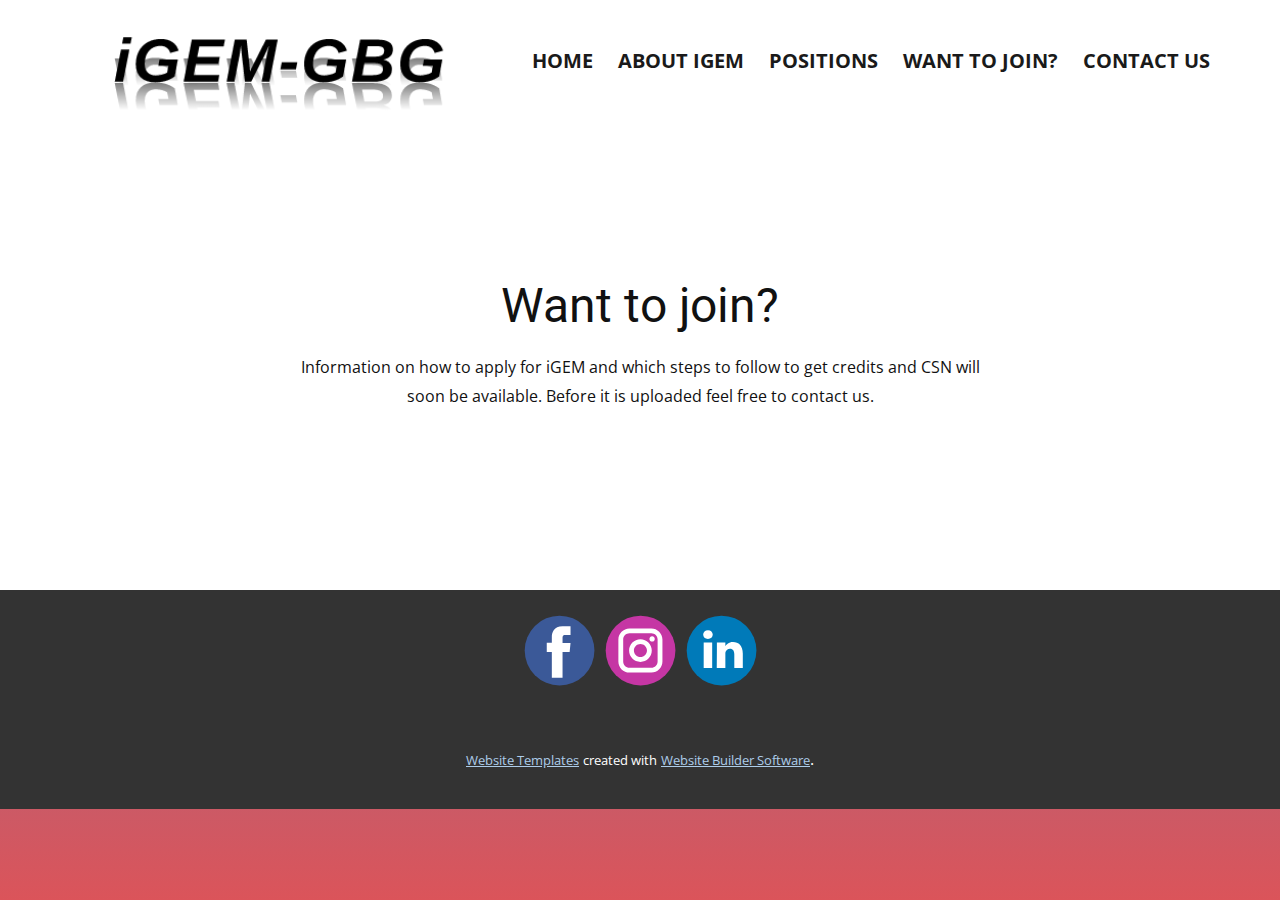
<file: want-to-join.html>
<!DOCTYPE html>
<html style="font-size: 16px;">
  <head>
    <meta name="viewport" content="width=device-width, initial-scale=1.0">
    <meta charset="utf-8">
    <meta name="keywords" content="Want to join?">
    <meta name="description" content="">
    <meta name="page_type" content="np-template-header-footer-from-plugin">
    <title>want-to-join</title>
    <link rel="stylesheet" href="nicepage.css" media="screen">
<link rel="stylesheet" href="want-to-join.css" media="screen">
    <script class="u-script" type="text/javascript" src="jquery.js" defer=""></script>
    <script class="u-script" type="text/javascript" src="nicepage.js" defer=""></script>
    <meta name="generator" content="Nicepage 3.29.1, nicepage.com">
    <link id="u-theme-google-font" rel="stylesheet" href="https://fonts.googleapis.com/css?family=Roboto:100,100i,300,300i,400,400i,500,500i,700,700i,900,900i|Open+Sans:300,300i,400,400i,600,600i,700,700i,800,800i">
    
    
    <script type="application/ld+json">{
		"@context": "http://schema.org",
		"@type": "Organization",
		"name": "",
		"logo": "images/iGEM-GBG.png",
		"sameAs": [
				"https://www.facebook.com/igemchalmers/",
				"https://www.instagram.com/igem_chalmers/?hl=sv",
				"https://www.linkedin.com/in/igem-gothenburg-0890201b2/?originalSubdomain=se"
		]
}</script>
    <meta name="theme-color" content="#478ac9">
    <meta property="og:title" content="want-to-join">
    <meta property="og:type" content="website">
  </head>
  <body class="u-body"><header class="u-clearfix u-header u-sticky u-sticky-9dc6 u-white u-header" id="sec-0181" data-animation-name="" data-animation-duration="0" data-animation-delay="0" data-animation-direction=""><div class="u-clearfix u-sheet u-sheet-1">
        <a href="Home.html" data-page-id="861116906" class="u-image u-logo u-image-1" data-image-width="400" data-image-height="146" title="Home">
          <img src="images/iGEM-GBG.png" class="u-logo-image u-logo-image-1">
        </a>
        <nav class="u-menu u-menu-dropdown u-offcanvas u-menu-1">
          <div class="menu-collapse" style="font-size: 1.25rem; letter-spacing: 0px; font-weight: 700; text-transform: uppercase;">
            <a class="u-button-style u-custom-active-border-color u-custom-active-color u-custom-border u-custom-border-color u-custom-borders u-custom-hover-border-color u-custom-hover-color u-custom-left-right-menu-spacing u-custom-padding-bottom u-custom-text-active-color u-custom-text-color u-custom-text-hover-color u-custom-top-bottom-menu-spacing u-nav-link u-text-active-palette-1-base u-text-hover-palette-2-base" href="#">
              <svg><use xmlns:xlink="http://www.w3.org/1999/xlink" xlink:href="#menu-hamburger"></use></svg>
              <svg version="1.1" xmlns="http://www.w3.org/2000/svg" xmlns:xlink="http://www.w3.org/1999/xlink"><defs><symbol id="menu-hamburger" viewBox="0 0 16 16" style="width: 16px; height: 16px;"><rect y="1" width="16" height="2"></rect><rect y="7" width="16" height="2"></rect><rect y="13" width="16" height="2"></rect>
</symbol>
</defs></svg>
            </a>
          </div>
          <div class="u-custom-menu u-nav-container">
            <ul class="u-nav u-spacing-25 u-unstyled u-nav-1"><li class="u-nav-item"><a class="u-border-2 u-border-active-palette-1-base u-border-hover-palette-1-base u-border-no-left u-border-no-right u-border-no-top u-button-style u-nav-link u-radius-9 u-text-active-palette-1-base u-text-grey-90 u-text-hover-grey-90" href="https://igem-gbg.github.io/webpage/Home.html" style="padding: 10px 0px;">Home</a>
</li><li class="u-nav-item"><a class="u-border-2 u-border-active-palette-1-base u-border-hover-palette-1-base u-border-no-left u-border-no-right u-border-no-top u-button-style u-nav-link u-radius-9 u-text-active-palette-1-base u-text-grey-90 u-text-hover-grey-90" href="https://igem-gbg.github.io/webpage/About.html" style="padding: 10px 0px;">About iGEM</a>
</li><li class="u-nav-item"><a class="u-border-2 u-border-active-palette-1-base u-border-hover-palette-1-base u-border-no-left u-border-no-right u-border-no-top u-button-style u-nav-link u-radius-9 u-text-active-palette-1-base u-text-grey-90 u-text-hover-grey-90" href="https://igem-gbg.github.io/webpage/Positions.html" style="padding: 10px 0px;">Positions</a>
</li><li class="u-nav-item"><a class="u-border-2 u-border-active-palette-1-base u-border-hover-palette-1-base u-border-no-left u-border-no-right u-border-no-top u-button-style u-nav-link u-radius-9 u-text-active-palette-1-base u-text-grey-90 u-text-hover-grey-90" href="https://igem-gbg.github.io/webpage/want-to-join.html" style="padding: 10px 0px;">Want to join?</a>
</li><li class="u-nav-item"><a class="u-border-2 u-border-active-palette-1-base u-border-hover-palette-1-base u-border-no-left u-border-no-right u-border-no-top u-button-style u-nav-link u-radius-9 u-text-active-palette-1-base u-text-grey-90 u-text-hover-grey-90" href="https://igem-gbg.github.io/webpage/contact-us.html" style="padding: 10px 0px;">Contact Us</a>
</li></ul>
          </div>
          <div class="u-custom-menu u-nav-container-collapse">
            <div class="u-black u-container-style u-inner-container-layout u-opacity u-opacity-95 u-sidenav">
              <div class="u-inner-container-layout u-sidenav-overflow">
                <div class="u-menu-close"></div>
                <ul class="u-align-center u-nav u-popupmenu-items u-unstyled u-nav-2"><li class="u-nav-item"><a class="u-button-style u-nav-link" href="https://igem-gbg.github.io/webpage/Home.html" style="padding: 10px 0px;">Home</a>
</li><li class="u-nav-item"><a class="u-button-style u-nav-link" href="https://igem-gbg.github.io/webpage/About.html" style="padding: 10px 0px;">About iGEM</a>
</li><li class="u-nav-item"><a class="u-button-style u-nav-link" href="https://igem-gbg.github.io/webpage/Positions.html" style="padding: 10px 0px;">Positions</a>
</li><li class="u-nav-item"><a class="u-button-style u-nav-link" href="https://igem-gbg.github.io/webpage/want-to-join.html" style="padding: 10px 0px;">Want to join?</a>
</li><li class="u-nav-item"><a class="u-button-style u-nav-link" href="https://igem-gbg.github.io/webpage/contact-us.html" style="padding: 10px 0px;">Contact Us</a>
</li></ul>
              </div>
            </div>
            <div class="u-black u-menu-overlay u-opacity u-opacity-70"></div>
          </div>
        </nav>
      </div></header>
    <section class="u-align-center u-clearfix u-white u-section-1" id="sec-6d53">
      <div class="u-clearfix u-sheet u-sheet-1">
        <h1 class="u-text u-text-default u-text-1">Want to join?</h1>
        <p class="u-text u-text-2">Information on how to apply for iGEM and which steps to follow to get credits and CSN will soon be available. Before it is uploaded feel free to contact us.</p>
      </div>
    </section>
    
    
    <footer class="u-clearfix u-footer u-grey-80" id="sec-791d"><div class="u-clearfix u-sheet u-valign-middle u-sheet-1">
        <div class="u-align-left u-social-icons u-spacing-10 u-social-icons-1">
          <a class="u-social-url" title="facebook" target="_blank" href="https://www.facebook.com/igemchalmers/"><span class="u-icon u-social-facebook u-social-icon u-icon-1"><svg class="u-svg-link" preserveAspectRatio="xMidYMin slice" viewBox="0 0 112 112" style=""><use xmlns:xlink="http://www.w3.org/1999/xlink" xlink:href="#svg-c8f9"></use></svg><svg class="u-svg-content" viewBox="0 0 112 112" x="0" y="0" id="svg-c8f9"><circle fill="currentColor" cx="56.1" cy="56.1" r="55"></circle><path fill="#FFFFFF" d="M73.5,31.6h-9.1c-1.4,0-3.6,0.8-3.6,3.9v8.5h12.6L72,58.3H60.8v40.8H43.9V58.3h-8V43.9h8v-9.2
            c0-6.7,3.1-17,17-17h12.5v13.9H73.5z"></path></svg></span>
          </a>
          <a class="u-social-url" title="instagram" target="_blank" href="https://www.instagram.com/igem_chalmers/?hl=sv"><span class="u-icon u-social-icon u-social-instagram u-icon-2"><svg class="u-svg-link" preserveAspectRatio="xMidYMin slice" viewBox="0 0 112 112" style=""><use xmlns:xlink="http://www.w3.org/1999/xlink" xlink:href="#svg-9e8e"></use></svg><svg class="u-svg-content" viewBox="0 0 112 112" x="0" y="0" id="svg-9e8e"><circle fill="currentColor" cx="56.1" cy="56.1" r="55"></circle><path fill="#FFFFFF" d="M55.9,38.2c-9.9,0-17.9,8-17.9,17.9C38,66,46,74,55.9,74c9.9,0,17.9-8,17.9-17.9C73.8,46.2,65.8,38.2,55.9,38.2
            z M55.9,66.4c-5.7,0-10.3-4.6-10.3-10.3c-0.1-5.7,4.6-10.3,10.3-10.3c5.7,0,10.3,4.6,10.3,10.3C66.2,61.8,61.6,66.4,55.9,66.4z"></path><path fill="#FFFFFF" d="M74.3,33.5c-2.3,0-4.2,1.9-4.2,4.2s1.9,4.2,4.2,4.2s4.2-1.9,4.2-4.2S76.6,33.5,74.3,33.5z"></path><path fill="#FFFFFF" d="M73.1,21.3H38.6c-9.7,0-17.5,7.9-17.5,17.5v34.5c0,9.7,7.9,17.6,17.5,17.6h34.5c9.7,0,17.5-7.9,17.5-17.5V38.8
            C90.6,29.1,82.7,21.3,73.1,21.3z M83,73.3c0,5.5-4.5,9.9-9.9,9.9H38.6c-5.5,0-9.9-4.5-9.9-9.9V38.8c0-5.5,4.5-9.9,9.9-9.9h34.5
            c5.5,0,9.9,4.5,9.9,9.9V73.3z"></path></svg></span>
          </a>
          <a class="u-social-url" title="linkedin" target="_blank" href="https://www.linkedin.com/in/igem-gothenburg-0890201b2/?originalSubdomain=se"><span class="u-icon u-social-icon u-social-linkedin u-icon-3"><svg class="u-svg-link" preserveAspectRatio="xMidYMin slice" viewBox="0 0 112 112" style=""><use xmlns:xlink="http://www.w3.org/1999/xlink" xlink:href="#svg-3013"></use></svg><svg class="u-svg-content" viewBox="0 0 112 112" x="0" y="0" id="svg-3013"><circle fill="currentColor" cx="56.1" cy="56.1" r="55"></circle><path fill="#FFFFFF" d="M41.3,83.7H27.9V43.4h13.4V83.7z M34.6,37.9L34.6,37.9c-4.6,0-7.5-3.1-7.5-7c0-4,3-7,7.6-7s7.4,3,7.5,7
            C42.2,34.8,39.2,37.9,34.6,37.9z M89.6,83.7H76.2V62.2c0-5.4-1.9-9.1-6.8-9.1c-3.7,0-5.9,2.5-6.9,4.9c-0.4,0.9-0.4,2.1-0.4,3.3v22.5
            H48.7c0,0,0.2-36.5,0-40.3h13.4v5.7c1.8-2.7,5-6.7,12.1-6.7c8.8,0,15.4,5.8,15.4,18.1V83.7z"></path></svg></span>
          </a>
        </div>
      </div></footer>
    <section class="u-backlink u-clearfix u-grey-80">
      <a class="u-link" href="https://nicepage.com/website-templates" target="_blank">
        <span>Website Templates</span>
      </a>
      <p class="u-text">
        <span>created with</span>
      </p>
      <a class="u-link" href="" target="_blank">
        <span>Website Builder Software</span>
      </a>. 
    </section>
  </body>
</html>
</file>
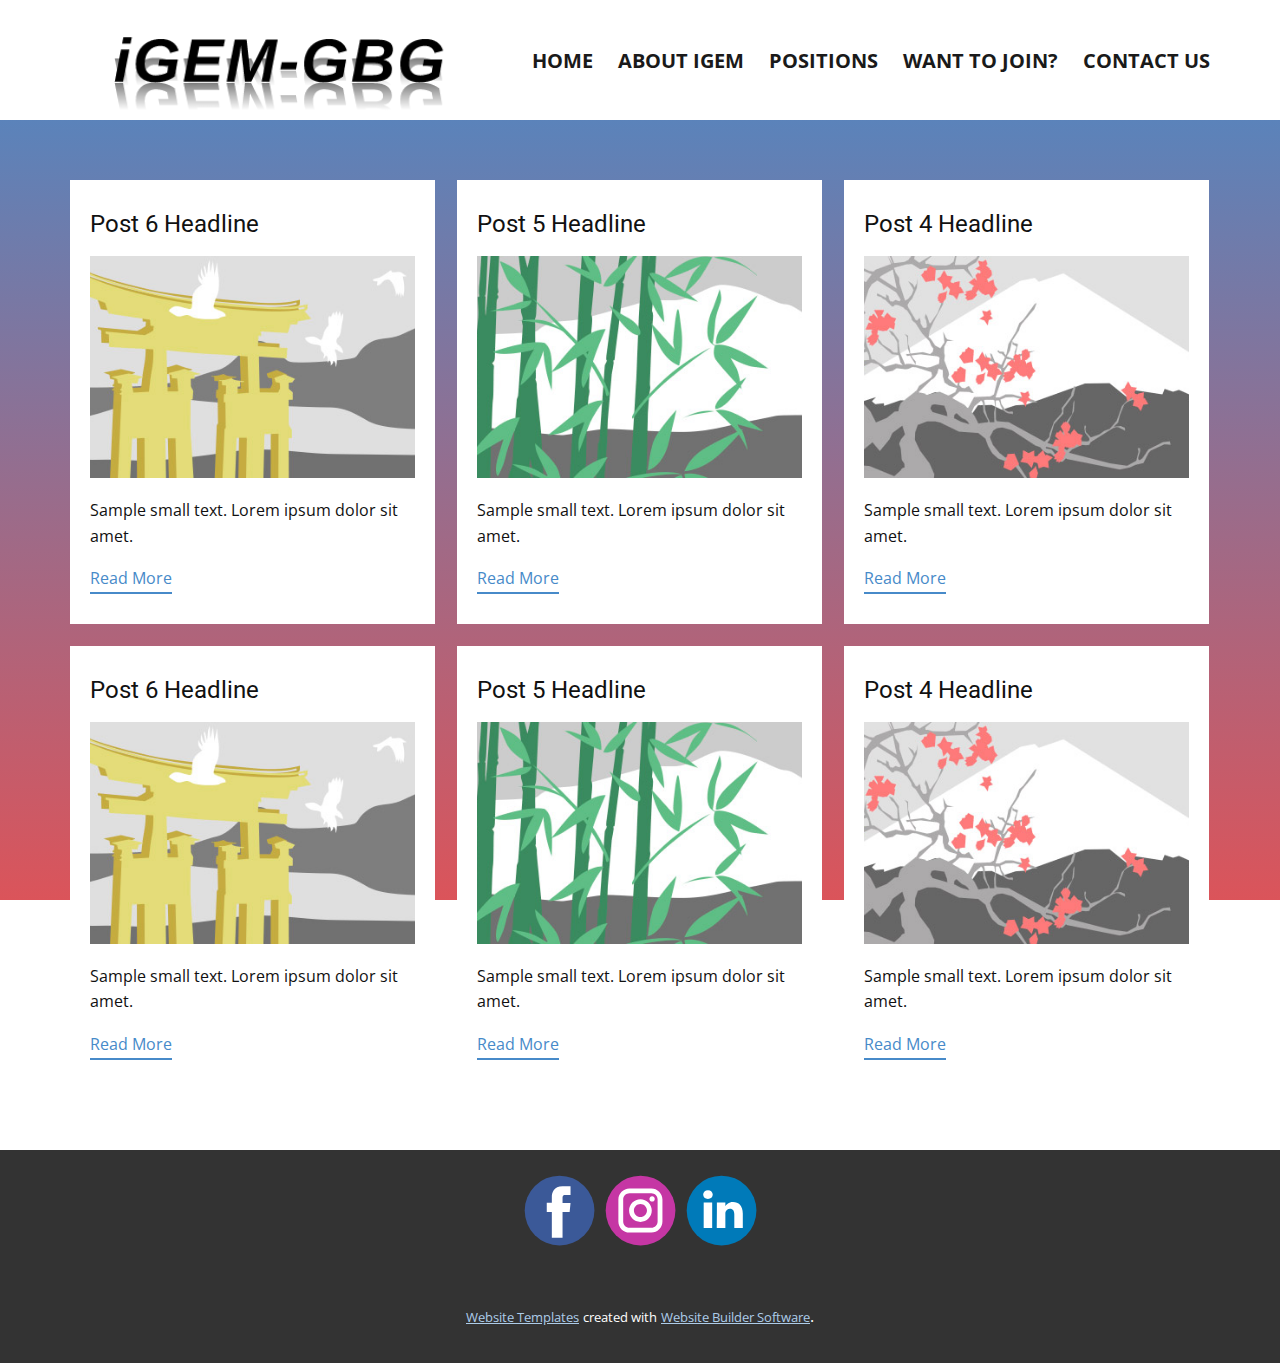
<file: blog/blog.html>
<html style="font-size: 16px;"><head>
    <meta name="viewport" content="width=device-width, initial-scale=1.0">
    <meta charset="utf-8">
    <meta name="keywords" content="">
    <meta name="description" content="">
    <meta name="page_type" content="np-template-header-footer-from-plugin">
    <title>Blog Template</title>
    <link rel="stylesheet" href="../nicepage.css" media="screen">
<link rel="stylesheet" href="../Blog-Template.css" media="screen">
    <script class="u-script" type="text/javascript" src="../jquery.js" defer=""></script>
    <script class="u-script" type="text/javascript" src="../nicepage.js" defer=""></script>
    <meta name="generator" content="Nicepage 3.29.1, nicepage.com">
    <link id="u-theme-google-font" rel="stylesheet" href="https://fonts.googleapis.com/css?family=Roboto:100,100i,300,300i,400,400i,500,500i,700,700i,900,900i|Open+Sans:300,300i,400,400i,600,600i,700,700i,800,800i">
    
    
    <script type="application/ld+json">{
		"@context": "http://schema.org",
		"@type": "Organization",
		"name": "",
		"logo": "images/iGEM-GBG.png",
		"sameAs": [
				"https://www.facebook.com/igemchalmers/",
				"https://www.instagram.com/igem_chalmers/?hl=sv",
				"https://www.linkedin.com/in/igem-gothenburg-0890201b2/?originalSubdomain=se"
		]
}</script>
    <meta name="theme-color" content="#478ac9">
  </head>
  <body class="u-body"><header class="u-clearfix u-header u-sticky u-sticky-9dc6 u-white u-header" id="sec-0181" data-animation-name="" data-animation-duration="0" data-animation-delay="0" data-animation-direction=""><div class="u-clearfix u-sheet u-sheet-1">
        <a href="../Home.html" data-page-id="861116906" class="u-image u-logo u-image-1" data-image-width="400" data-image-height="146" title="Home">
          <img src="../images/iGEM-GBG.png" class="u-logo-image u-logo-image-1">
        </a>
        <nav class="u-menu u-menu-dropdown u-offcanvas u-menu-1">
          <div class="menu-collapse" style="font-size: 1.25rem; letter-spacing: 0px; font-weight: 700; text-transform: uppercase;">
            <a class="u-button-style u-custom-active-border-color u-custom-active-color u-custom-border u-custom-border-color u-custom-borders u-custom-hover-border-color u-custom-hover-color u-custom-left-right-menu-spacing u-custom-padding-bottom u-custom-text-active-color u-custom-text-color u-custom-text-hover-color u-custom-top-bottom-menu-spacing u-nav-link u-text-active-palette-1-base u-text-hover-palette-2-base" href="#">
              <svg><use xmlns:xlink="http://www.w3.org/1999/xlink" xlink:href="#menu-hamburger"></use></svg>
              <svg version="1.1" xmlns="http://www.w3.org/2000/svg" xmlns:xlink="http://www.w3.org/1999/xlink"><defs><symbol id="menu-hamburger" viewBox="0 0 16 16" style="width: 16px; height: 16px;"><rect y="1" width="16" height="2"></rect><rect y="7" width="16" height="2"></rect><rect y="13" width="16" height="2"></rect>
</symbol>
</defs></svg>
            </a>
          </div>
          <div class="u-custom-menu u-nav-container">
            <ul class="u-nav u-spacing-25 u-unstyled u-nav-1"><li class="u-nav-item"><a class="u-border-2 u-border-active-palette-1-base u-border-hover-palette-1-base u-border-no-left u-border-no-right u-border-no-top u-button-style u-nav-link u-radius-9 u-text-active-palette-1-base u-text-grey-90 u-text-hover-grey-90" href="https://igem-gbg.github.io/webpage/Home.html" style="padding: 10px 0px;">Home</a>
</li><li class="u-nav-item"><a class="u-border-2 u-border-active-palette-1-base u-border-hover-palette-1-base u-border-no-left u-border-no-right u-border-no-top u-button-style u-nav-link u-radius-9 u-text-active-palette-1-base u-text-grey-90 u-text-hover-grey-90" href="https://igem-gbg.github.io/webpage/About.html" style="padding: 10px 0px;">About iGEM</a>
</li><li class="u-nav-item"><a class="u-border-2 u-border-active-palette-1-base u-border-hover-palette-1-base u-border-no-left u-border-no-right u-border-no-top u-button-style u-nav-link u-radius-9 u-text-active-palette-1-base u-text-grey-90 u-text-hover-grey-90" href="https://igem-gbg.github.io/webpage/Positions.html" style="padding: 10px 0px;">Positions</a>
</li><li class="u-nav-item"><a class="u-border-2 u-border-active-palette-1-base u-border-hover-palette-1-base u-border-no-left u-border-no-right u-border-no-top u-button-style u-nav-link u-radius-9 u-text-active-palette-1-base u-text-grey-90 u-text-hover-grey-90" href="https://igem-gbg.github.io/webpage/want-to-join.html" style="padding: 10px 0px;">Want to join?</a>
</li><li class="u-nav-item"><a class="u-border-2 u-border-active-palette-1-base u-border-hover-palette-1-base u-border-no-left u-border-no-right u-border-no-top u-button-style u-nav-link u-radius-9 u-text-active-palette-1-base u-text-grey-90 u-text-hover-grey-90" href="https://igem-gbg.github.io/webpage/contact-us.html" style="padding: 10px 0px;">Contact Us</a>
</li></ul>
          </div>
          <div class="u-custom-menu u-nav-container-collapse">
            <div class="u-black u-container-style u-inner-container-layout u-opacity u-opacity-95 u-sidenav">
              <div class="u-inner-container-layout u-sidenav-overflow">
                <div class="u-menu-close"></div>
                <ul class="u-align-center u-nav u-popupmenu-items u-unstyled u-nav-2"><li class="u-nav-item"><a class="u-button-style u-nav-link" href="https://igem-gbg.github.io/webpage/Home.html" style="padding: 10px 0px;">Home</a>
</li><li class="u-nav-item"><a class="u-button-style u-nav-link" href="https://igem-gbg.github.io/webpage/About.html" style="padding: 10px 0px;">About iGEM</a>
</li><li class="u-nav-item"><a class="u-button-style u-nav-link" href="https://igem-gbg.github.io/webpage/Positions.html" style="padding: 10px 0px;">Positions</a>
</li><li class="u-nav-item"><a class="u-button-style u-nav-link" href="https://igem-gbg.github.io/webpage/want-to-join.html" style="padding: 10px 0px;">Want to join?</a>
</li><li class="u-nav-item"><a class="u-button-style u-nav-link" href="https://igem-gbg.github.io/webpage/contact-us.html" style="padding: 10px 0px;">Contact Us</a>
</li></ul>
              </div>
            </div>
            <div class="u-black u-menu-overlay u-opacity u-opacity-70"></div>
          </div>
        </nav>
      </div></header>
    <section class="u-clearfix u-section-1" id="sec-f102">
      <div class="u-clearfix u-sheet u-valign-middle u-sheet-1"><!--blog--><!--blog_options_json--><!--{"type":"Recent","source":"","tags":"","count":""}--><!--/blog_options_json-->
        <div class="u-blog u-expanded-width u-repeater u-repeater-1"><!--blog_post-->
          <div class="u-blog-post u-container-style u-repeater-item u-white u-repeater-item-1">
            <div class="u-container-layout u-similar-container u-valign-top u-container-layout-1"><!--blog_post_header-->
              <h4 class="u-blog-control u-text u-text-1">
                <a class="u-post-header-link" href="../blog/post-5.html"><!--blog_post_header_content-->Post 6 Headline<!--/blog_post_header_content--></a>
              </h4><!--/blog_post_header--><!--blog_post_image-->
              <a class="u-post-header-link" href="../blog/post-5.html"><img alt="" class="u-blog-control u-expanded-width u-image u-image-default u-image-1" src="[data-uri]"></a><!--/blog_post_image--><!--blog_post_content-->
              <div class="u-blog-control u-post-content u-text u-text-2 fr-view">Sample small text. Lorem ipsum dolor sit amet.</div><!--/blog_post_content--><!--blog_post_readmore-->
              <a href="../blog/post-5.html" class="u-blog-control u-border-2 u-border-palette-1-base u-btn u-btn-rectangle u-button-style u-none u-btn-1"><!--blog_post_readmore_content--><!--options_json--><!--{"content":""}--><!--/options_json-->Read More<!--/blog_post_readmore_content--></a><!--/blog_post_readmore-->
            </div>
          </div><div class="u-blog-post u-container-style u-repeater-item u-video-cover u-white">
            <div class="u-container-layout u-similar-container u-valign-top u-container-layout-2"><!--blog_post_header-->
              <h4 class="u-blog-control u-text u-text-3">
                <a class="u-post-header-link" href="../blog/post-4.html"><!--blog_post_header_content-->Post 5 Headline<!--/blog_post_header_content--></a>
              </h4><!--/blog_post_header--><!--blog_post_image-->
              <a class="u-post-header-link" href="../blog/post-4.html"><img alt="" class="u-blog-control u-expanded-width u-image u-image-default u-image-2" src="[data-uri]"></a><!--/blog_post_image--><!--blog_post_content-->
              <div class="u-blog-control u-post-content u-text u-text-4 fr-view">Sample small text. Lorem ipsum dolor sit amet.</div><!--/blog_post_content--><!--blog_post_readmore-->
              <a href="../blog/post-4.html" class="u-blog-control u-border-2 u-border-palette-1-base u-btn u-btn-rectangle u-button-style u-none u-btn-2"><!--blog_post_readmore_content--><!--options_json--><!--{"content":""}--><!--/options_json-->Read More<!--/blog_post_readmore_content--></a><!--/blog_post_readmore-->
            </div>
          </div><div class="u-blog-post u-container-style u-repeater-item u-video-cover u-white">
            <div class="u-container-layout u-similar-container u-valign-top u-container-layout-3"><!--blog_post_header-->
              <h4 class="u-blog-control u-text u-text-5">
                <a class="u-post-header-link" href="../blog/post-3.html"><!--blog_post_header_content-->Post 4 Headline<!--/blog_post_header_content--></a>
              </h4><!--/blog_post_header--><!--blog_post_image-->
              <a class="u-post-header-link" href="../blog/post-3.html"><img alt="" class="u-blog-control u-expanded-width u-image u-image-default u-image-3" src="[data-uri]"></a><!--/blog_post_image--><!--blog_post_content-->
              <div class="u-blog-control u-post-content u-text u-text-6 fr-view">Sample small text. Lorem ipsum dolor sit amet.</div><!--/blog_post_content--><!--blog_post_readmore-->
              <a href="../blog/post-3.html" class="u-blog-control u-border-2 u-border-palette-1-base u-btn u-btn-rectangle u-button-style u-none u-btn-3"><!--blog_post_readmore_content--><!--options_json--><!--{"content":""}--><!--/options_json-->Read More<!--/blog_post_readmore_content--></a><!--/blog_post_readmore-->
            </div>
          </div><div class="u-blog-post u-container-style u-repeater-item u-white u-repeater-item-1">
            <div class="u-container-layout u-similar-container u-valign-top u-container-layout-1"><!--blog_post_header-->
              <h4 class="u-blog-control u-text u-text-1">
                <a class="u-post-header-link" href="../blog/post-2.html"><!--blog_post_header_content-->Post 6 Headline<!--/blog_post_header_content--></a>
              </h4><!--/blog_post_header--><!--blog_post_image-->
              <a class="u-post-header-link" href="../blog/post-2.html"><img alt="" class="u-blog-control u-expanded-width u-image u-image-default u-image-1" src="[data-uri]"></a><!--/blog_post_image--><!--blog_post_content-->
              <div class="u-blog-control u-post-content u-text u-text-2 fr-view">Sample small text. Lorem ipsum dolor sit amet.</div><!--/blog_post_content--><!--blog_post_readmore-->
              <a href="../blog/post-2.html" class="u-blog-control u-border-2 u-border-palette-1-base u-btn u-btn-rectangle u-button-style u-none u-btn-1"><!--blog_post_readmore_content--><!--options_json--><!--{"content":""}--><!--/options_json-->Read More<!--/blog_post_readmore_content--></a><!--/blog_post_readmore-->
            </div>
          </div><div class="u-blog-post u-container-style u-repeater-item u-video-cover u-white">
            <div class="u-container-layout u-similar-container u-valign-top u-container-layout-2"><!--blog_post_header-->
              <h4 class="u-blog-control u-text u-text-3">
                <a class="u-post-header-link" href="../blog/post-1.html"><!--blog_post_header_content-->Post 5 Headline<!--/blog_post_header_content--></a>
              </h4><!--/blog_post_header--><!--blog_post_image-->
              <a class="u-post-header-link" href="../blog/post-1.html"><img alt="" class="u-blog-control u-expanded-width u-image u-image-default u-image-2" src="[data-uri]"></a><!--/blog_post_image--><!--blog_post_content-->
              <div class="u-blog-control u-post-content u-text u-text-4 fr-view">Sample small text. Lorem ipsum dolor sit amet.</div><!--/blog_post_content--><!--blog_post_readmore-->
              <a href="../blog/post-1.html" class="u-blog-control u-border-2 u-border-palette-1-base u-btn u-btn-rectangle u-button-style u-none u-btn-2"><!--blog_post_readmore_content--><!--options_json--><!--{"content":""}--><!--/options_json-->Read More<!--/blog_post_readmore_content--></a><!--/blog_post_readmore-->
            </div>
          </div><div class="u-blog-post u-container-style u-repeater-item u-video-cover u-white">
            <div class="u-container-layout u-similar-container u-valign-top u-container-layout-3"><!--blog_post_header-->
              <h4 class="u-blog-control u-text u-text-5">
                <a class="u-post-header-link" href="../blog/post.html"><!--blog_post_header_content-->Post 4 Headline<!--/blog_post_header_content--></a>
              </h4><!--/blog_post_header--><!--blog_post_image-->
              <a class="u-post-header-link" href="../blog/post.html"><img alt="" class="u-blog-control u-expanded-width u-image u-image-default u-image-3" src="[data-uri]"></a><!--/blog_post_image--><!--blog_post_content-->
              <div class="u-blog-control u-post-content u-text u-text-6 fr-view">Sample small text. Lorem ipsum dolor sit amet.</div><!--/blog_post_content--><!--blog_post_readmore-->
              <a href="../blog/post.html" class="u-blog-control u-border-2 u-border-palette-1-base u-btn u-btn-rectangle u-button-style u-none u-btn-3"><!--blog_post_readmore_content--><!--options_json--><!--{"content":""}--><!--/options_json-->Read More<!--/blog_post_readmore_content--></a><!--/blog_post_readmore-->
            </div>
          </div><!--/blog_post--><!--blog_post-->
          <!--/blog_post--><!--blog_post-->
          <!--/blog_post-->
        </div><!--/blog-->
      </div>
    </section>
    
    
    <footer class="u-clearfix u-footer u-grey-80" id="sec-791d"><div class="u-clearfix u-sheet u-valign-middle u-sheet-1">
        <div class="u-align-left u-social-icons u-spacing-10 u-social-icons-1">
          <a class="u-social-url" title="facebook" target="_blank" href="https://www.facebook.com/igemchalmers/"><span class="u-icon u-social-facebook u-social-icon u-icon-1"><svg class="u-svg-link" preserveAspectRatio="xMidYMin slice" viewBox="0 0 112 112" style=""><use xmlns:xlink="http://www.w3.org/1999/xlink" xlink:href="#svg-c8f9"></use></svg><svg class="u-svg-content" viewBox="0 0 112 112" x="0" y="0" id="svg-c8f9"><circle fill="currentColor" cx="56.1" cy="56.1" r="55"></circle><path fill="#FFFFFF" d="M73.5,31.6h-9.1c-1.4,0-3.6,0.8-3.6,3.9v8.5h12.6L72,58.3H60.8v40.8H43.9V58.3h-8V43.9h8v-9.2
            c0-6.7,3.1-17,17-17h12.5v13.9H73.5z"></path></svg></span>
          </a>
          <a class="u-social-url" title="instagram" target="_blank" href="https://www.instagram.com/igem_chalmers/?hl=sv"><span class="u-icon u-social-icon u-social-instagram u-icon-2"><svg class="u-svg-link" preserveAspectRatio="xMidYMin slice" viewBox="0 0 112 112" style=""><use xmlns:xlink="http://www.w3.org/1999/xlink" xlink:href="#svg-9e8e"></use></svg><svg class="u-svg-content" viewBox="0 0 112 112" x="0" y="0" id="svg-9e8e"><circle fill="currentColor" cx="56.1" cy="56.1" r="55"></circle><path fill="#FFFFFF" d="M55.9,38.2c-9.9,0-17.9,8-17.9,17.9C38,66,46,74,55.9,74c9.9,0,17.9-8,17.9-17.9C73.8,46.2,65.8,38.2,55.9,38.2
            z M55.9,66.4c-5.7,0-10.3-4.6-10.3-10.3c-0.1-5.7,4.6-10.3,10.3-10.3c5.7,0,10.3,4.6,10.3,10.3C66.2,61.8,61.6,66.4,55.9,66.4z"></path><path fill="#FFFFFF" d="M74.3,33.5c-2.3,0-4.2,1.9-4.2,4.2s1.9,4.2,4.2,4.2s4.2-1.9,4.2-4.2S76.6,33.5,74.3,33.5z"></path><path fill="#FFFFFF" d="M73.1,21.3H38.6c-9.7,0-17.5,7.9-17.5,17.5v34.5c0,9.7,7.9,17.6,17.5,17.6h34.5c9.7,0,17.5-7.9,17.5-17.5V38.8
            C90.6,29.1,82.7,21.3,73.1,21.3z M83,73.3c0,5.5-4.5,9.9-9.9,9.9H38.6c-5.5,0-9.9-4.5-9.9-9.9V38.8c0-5.5,4.5-9.9,9.9-9.9h34.5
            c5.5,0,9.9,4.5,9.9,9.9V73.3z"></path></svg></span>
          </a>
          <a class="u-social-url" title="linkedin" target="_blank" href="https://www.linkedin.com/in/igem-gothenburg-0890201b2/?originalSubdomain=se"><span class="u-icon u-social-icon u-social-linkedin u-icon-3"><svg class="u-svg-link" preserveAspectRatio="xMidYMin slice" viewBox="0 0 112 112" style=""><use xmlns:xlink="http://www.w3.org/1999/xlink" xlink:href="#svg-3013"></use></svg><svg class="u-svg-content" viewBox="0 0 112 112" x="0" y="0" id="svg-3013"><circle fill="currentColor" cx="56.1" cy="56.1" r="55"></circle><path fill="#FFFFFF" d="M41.3,83.7H27.9V43.4h13.4V83.7z M34.6,37.9L34.6,37.9c-4.6,0-7.5-3.1-7.5-7c0-4,3-7,7.6-7s7.4,3,7.5,7
            C42.2,34.8,39.2,37.9,34.6,37.9z M89.6,83.7H76.2V62.2c0-5.4-1.9-9.1-6.8-9.1c-3.7,0-5.9,2.5-6.9,4.9c-0.4,0.9-0.4,2.1-0.4,3.3v22.5
            H48.7c0,0,0.2-36.5,0-40.3h13.4v5.7c1.8-2.7,5-6.7,12.1-6.7c8.8,0,15.4,5.8,15.4,18.1V83.7z"></path></svg></span>
          </a>
        </div>
      </div></footer>
    <section class="u-backlink u-clearfix u-grey-80">
      <a class="u-link" href="https://nicepage.com/website-templates" target="_blank">
        <span>Website Templates</span>
      </a>
      <p class="u-text">
        <span>created with</span>
      </p>
      <a class="u-link" href="" target="_blank">
        <span>Website Builder Software</span>
      </a>. 
    </section>
  
</body></html>
</file>
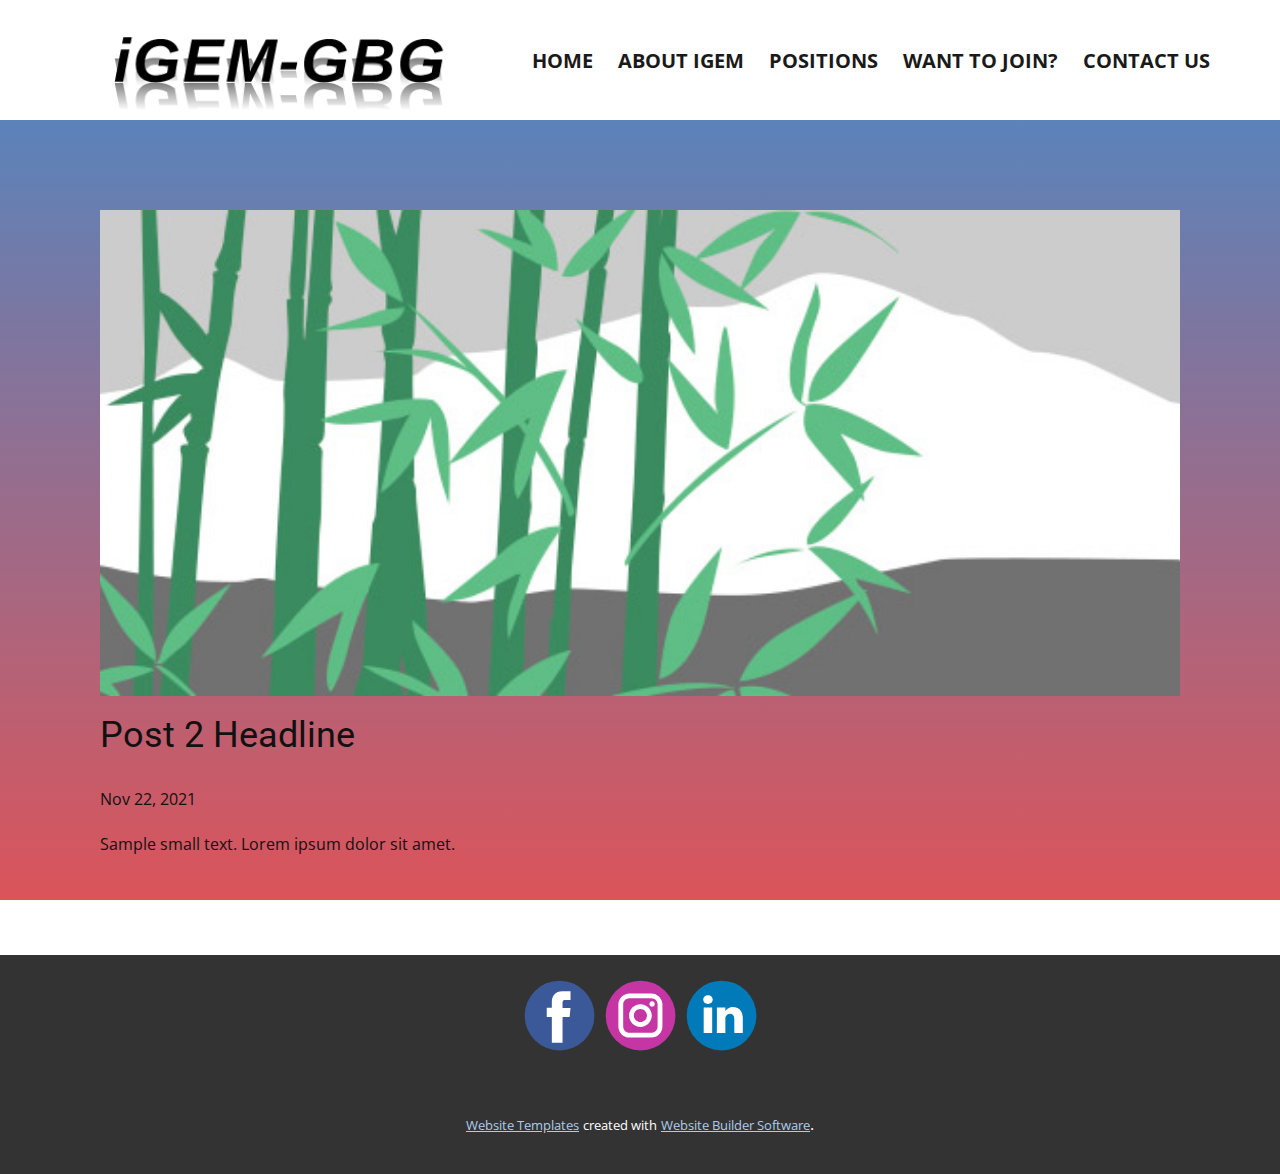
<file: blog/post-1.html>
<!doctype html>
<html style="font-size: 16px;"><head>
    <meta name="viewport" content="width=device-width, initial-scale=1.0">
    <meta charset="utf-8">
    <meta name="keywords" content="Post 1 Headline">
    <meta name="description" content="">
    <meta name="page_type" content="np-template-header-footer-from-plugin">
    <title>Post 2 Headline</title>
    <link rel="stylesheet" href="../nicepage.css" media="screen">
<link rel="stylesheet" href="../Post-Template.css" media="screen">
    <script class="u-script" type="text/javascript" src="../jquery.js" defer=""></script>
    <script class="u-script" type="text/javascript" src="../nicepage.js" defer=""></script>
    <meta name="generator" content="Nicepage 3.29.1, nicepage.com">
    <link id="u-theme-google-font" rel="stylesheet" href="https://fonts.googleapis.com/css?family=Roboto:100,100i,300,300i,400,400i,500,500i,700,700i,900,900i|Open+Sans:300,300i,400,400i,600,600i,700,700i,800,800i">
    
    
    <script type="application/ld+json">{
		"@context": "http://schema.org",
		"@type": "Organization",
		"name": "",
		"logo": "images/iGEM-GBG.png",
		"sameAs": [
				"https://www.facebook.com/igemchalmers/",
				"https://www.instagram.com/igem_chalmers/?hl=sv",
				"https://www.linkedin.com/in/igem-gothenburg-0890201b2/?originalSubdomain=se"
		]
}</script>
    <meta name="theme-color" content="#478ac9">
  </head>
  <body class="u-body"><header class="u-clearfix u-header u-sticky u-sticky-9dc6 u-white u-header" id="sec-0181" data-animation-name="" data-animation-duration="0" data-animation-delay="0" data-animation-direction=""><div class="u-clearfix u-sheet u-sheet-1">
        <a href="../Home.html" data-page-id="861116906" class="u-image u-logo u-image-1" data-image-width="400" data-image-height="146" title="Home">
          <img src="../images/iGEM-GBG.png" class="u-logo-image u-logo-image-1">
        </a>
        <nav class="u-menu u-menu-dropdown u-offcanvas u-menu-1">
          <div class="menu-collapse" style="font-size: 1.25rem; letter-spacing: 0px; font-weight: 700; text-transform: uppercase;">
            <a class="u-button-style u-custom-active-border-color u-custom-active-color u-custom-border u-custom-border-color u-custom-borders u-custom-hover-border-color u-custom-hover-color u-custom-left-right-menu-spacing u-custom-padding-bottom u-custom-text-active-color u-custom-text-color u-custom-text-hover-color u-custom-top-bottom-menu-spacing u-nav-link u-text-active-palette-1-base u-text-hover-palette-2-base" href="#">
              <svg><use xmlns:xlink="http://www.w3.org/1999/xlink" xlink:href="#menu-hamburger"></use></svg>
              <svg version="1.1" xmlns="http://www.w3.org/2000/svg" xmlns:xlink="http://www.w3.org/1999/xlink"><defs><symbol id="menu-hamburger" viewBox="0 0 16 16" style="width: 16px; height: 16px;"><rect y="1" width="16" height="2"></rect><rect y="7" width="16" height="2"></rect><rect y="13" width="16" height="2"></rect>
</symbol>
</defs></svg>
            </a>
          </div>
          <div class="u-custom-menu u-nav-container">
            <ul class="u-nav u-spacing-25 u-unstyled u-nav-1"><li class="u-nav-item"><a class="u-border-2 u-border-active-palette-1-base u-border-hover-palette-1-base u-border-no-left u-border-no-right u-border-no-top u-button-style u-nav-link u-radius-9 u-text-active-palette-1-base u-text-grey-90 u-text-hover-grey-90" href="https://igem-gbg.github.io/webpage/Home.html" style="padding: 10px 0px;">Home</a>
</li><li class="u-nav-item"><a class="u-border-2 u-border-active-palette-1-base u-border-hover-palette-1-base u-border-no-left u-border-no-right u-border-no-top u-button-style u-nav-link u-radius-9 u-text-active-palette-1-base u-text-grey-90 u-text-hover-grey-90" href="https://igem-gbg.github.io/webpage/About.html" style="padding: 10px 0px;">About iGEM</a>
</li><li class="u-nav-item"><a class="u-border-2 u-border-active-palette-1-base u-border-hover-palette-1-base u-border-no-left u-border-no-right u-border-no-top u-button-style u-nav-link u-radius-9 u-text-active-palette-1-base u-text-grey-90 u-text-hover-grey-90" href="https://igem-gbg.github.io/webpage/Positions.html" style="padding: 10px 0px;">Positions</a>
</li><li class="u-nav-item"><a class="u-border-2 u-border-active-palette-1-base u-border-hover-palette-1-base u-border-no-left u-border-no-right u-border-no-top u-button-style u-nav-link u-radius-9 u-text-active-palette-1-base u-text-grey-90 u-text-hover-grey-90" href="https://igem-gbg.github.io/webpage/want-to-join.html" style="padding: 10px 0px;">Want to join?</a>
</li><li class="u-nav-item"><a class="u-border-2 u-border-active-palette-1-base u-border-hover-palette-1-base u-border-no-left u-border-no-right u-border-no-top u-button-style u-nav-link u-radius-9 u-text-active-palette-1-base u-text-grey-90 u-text-hover-grey-90" href="https://igem-gbg.github.io/webpage/contact-us.html" style="padding: 10px 0px;">Contact Us</a>
</li></ul>
          </div>
          <div class="u-custom-menu u-nav-container-collapse">
            <div class="u-black u-container-style u-inner-container-layout u-opacity u-opacity-95 u-sidenav">
              <div class="u-inner-container-layout u-sidenav-overflow">
                <div class="u-menu-close"></div>
                <ul class="u-align-center u-nav u-popupmenu-items u-unstyled u-nav-2"><li class="u-nav-item"><a class="u-button-style u-nav-link" href="https://igem-gbg.github.io/webpage/Home.html" style="padding: 10px 0px;">Home</a>
</li><li class="u-nav-item"><a class="u-button-style u-nav-link" href="https://igem-gbg.github.io/webpage/About.html" style="padding: 10px 0px;">About iGEM</a>
</li><li class="u-nav-item"><a class="u-button-style u-nav-link" href="https://igem-gbg.github.io/webpage/Positions.html" style="padding: 10px 0px;">Positions</a>
</li><li class="u-nav-item"><a class="u-button-style u-nav-link" href="https://igem-gbg.github.io/webpage/want-to-join.html" style="padding: 10px 0px;">Want to join?</a>
</li><li class="u-nav-item"><a class="u-button-style u-nav-link" href="https://igem-gbg.github.io/webpage/contact-us.html" style="padding: 10px 0px;">Contact Us</a>
</li></ul>
              </div>
            </div>
            <div class="u-black u-menu-overlay u-opacity u-opacity-70"></div>
          </div>
        </nav>
      </div></header>
    <section class="u-align-center u-clearfix u-section-1" id="sec-f3a0">
      <div class="u-clearfix u-sheet u-valign-middle-md u-valign-middle-sm u-valign-middle-xs u-sheet-1"><!--post_details--><!--post_details_options_json--><!--{"source":""}--><!--/post_details_options_json--><!--blog_post-->
        <div class="u-container-style u-expanded-width u-post-details u-post-details-1">
          <div class="u-container-layout u-valign-middle u-container-layout-1"><!--blog_post_image-->
            <img alt="" class="u-blog-control u-expanded-width u-image u-image-default u-image-1" src="[data-uri]"><!--/blog_post_image--><!--blog_post_header-->
            <h2 class="u-blog-control u-text u-text-1">Post 2 Headline</h2><!--/blog_post_header--><!--blog_post_metadata-->
            <div class="u-blog-control u-metadata u-metadata-1"><!--blog_post_metadata_date-->
              <span class="u-meta-date u-meta-icon">Nov 22, 2021</span><!--/blog_post_metadata_date--><!--blog_post_metadata_category-->
              <!--/blog_post_metadata_category--><!--blog_post_metadata_comments-->
              <!--/blog_post_metadata_comments-->
            </div><!--/blog_post_metadata--><!--blog_post_content-->
            <div class="u-align-justify u-blog-control u-post-content u-text u-text-2 fr-view">
  Sample small text. Lorem ipsum dolor sit amet.
  </div><!--/blog_post_content-->
          </div>
        </div><!--/blog_post--><!--/post_details-->
      </div>
    </section>
    
    
    <footer class="u-clearfix u-footer u-grey-80" id="sec-791d"><div class="u-clearfix u-sheet u-valign-middle u-sheet-1">
        <div class="u-align-left u-social-icons u-spacing-10 u-social-icons-1">
          <a class="u-social-url" title="facebook" target="_blank" href="https://www.facebook.com/igemchalmers/"><span class="u-icon u-social-facebook u-social-icon u-icon-1"><svg class="u-svg-link" preserveAspectRatio="xMidYMin slice" viewBox="0 0 112 112" style=""><use xmlns:xlink="http://www.w3.org/1999/xlink" xlink:href="#svg-c8f9"></use></svg><svg class="u-svg-content" viewBox="0 0 112 112" x="0" y="0" id="svg-c8f9"><circle fill="currentColor" cx="56.1" cy="56.1" r="55"></circle><path fill="#FFFFFF" d="M73.5,31.6h-9.1c-1.4,0-3.6,0.8-3.6,3.9v8.5h12.6L72,58.3H60.8v40.8H43.9V58.3h-8V43.9h8v-9.2
            c0-6.7,3.1-17,17-17h12.5v13.9H73.5z"></path></svg></span>
          </a>
          <a class="u-social-url" title="instagram" target="_blank" href="https://www.instagram.com/igem_chalmers/?hl=sv"><span class="u-icon u-social-icon u-social-instagram u-icon-2"><svg class="u-svg-link" preserveAspectRatio="xMidYMin slice" viewBox="0 0 112 112" style=""><use xmlns:xlink="http://www.w3.org/1999/xlink" xlink:href="#svg-9e8e"></use></svg><svg class="u-svg-content" viewBox="0 0 112 112" x="0" y="0" id="svg-9e8e"><circle fill="currentColor" cx="56.1" cy="56.1" r="55"></circle><path fill="#FFFFFF" d="M55.9,38.2c-9.9,0-17.9,8-17.9,17.9C38,66,46,74,55.9,74c9.9,0,17.9-8,17.9-17.9C73.8,46.2,65.8,38.2,55.9,38.2
            z M55.9,66.4c-5.7,0-10.3-4.6-10.3-10.3c-0.1-5.7,4.6-10.3,10.3-10.3c5.7,0,10.3,4.6,10.3,10.3C66.2,61.8,61.6,66.4,55.9,66.4z"></path><path fill="#FFFFFF" d="M74.3,33.5c-2.3,0-4.2,1.9-4.2,4.2s1.9,4.2,4.2,4.2s4.2-1.9,4.2-4.2S76.6,33.5,74.3,33.5z"></path><path fill="#FFFFFF" d="M73.1,21.3H38.6c-9.7,0-17.5,7.9-17.5,17.5v34.5c0,9.7,7.9,17.6,17.5,17.6h34.5c9.7,0,17.5-7.9,17.5-17.5V38.8
            C90.6,29.1,82.7,21.3,73.1,21.3z M83,73.3c0,5.5-4.5,9.9-9.9,9.9H38.6c-5.5,0-9.9-4.5-9.9-9.9V38.8c0-5.5,4.5-9.9,9.9-9.9h34.5
            c5.5,0,9.9,4.5,9.9,9.9V73.3z"></path></svg></span>
          </a>
          <a class="u-social-url" title="linkedin" target="_blank" href="https://www.linkedin.com/in/igem-gothenburg-0890201b2/?originalSubdomain=se"><span class="u-icon u-social-icon u-social-linkedin u-icon-3"><svg class="u-svg-link" preserveAspectRatio="xMidYMin slice" viewBox="0 0 112 112" style=""><use xmlns:xlink="http://www.w3.org/1999/xlink" xlink:href="#svg-3013"></use></svg><svg class="u-svg-content" viewBox="0 0 112 112" x="0" y="0" id="svg-3013"><circle fill="currentColor" cx="56.1" cy="56.1" r="55"></circle><path fill="#FFFFFF" d="M41.3,83.7H27.9V43.4h13.4V83.7z M34.6,37.9L34.6,37.9c-4.6,0-7.5-3.1-7.5-7c0-4,3-7,7.6-7s7.4,3,7.5,7
            C42.2,34.8,39.2,37.9,34.6,37.9z M89.6,83.7H76.2V62.2c0-5.4-1.9-9.1-6.8-9.1c-3.7,0-5.9,2.5-6.9,4.9c-0.4,0.9-0.4,2.1-0.4,3.3v22.5
            H48.7c0,0,0.2-36.5,0-40.3h13.4v5.7c1.8-2.7,5-6.7,12.1-6.7c8.8,0,15.4,5.8,15.4,18.1V83.7z"></path></svg></span>
          </a>
        </div>
      </div></footer>
    <section class="u-backlink u-clearfix u-grey-80">
      <a class="u-link" href="https://nicepage.com/website-templates" target="_blank">
        <span>Website Templates</span>
      </a>
      <p class="u-text">
        <span>created with</span>
      </p>
      <a class="u-link" href="" target="_blank">
        <span>Website Builder Software</span>
      </a>. 
    </section>
  
</body></html>
</file>
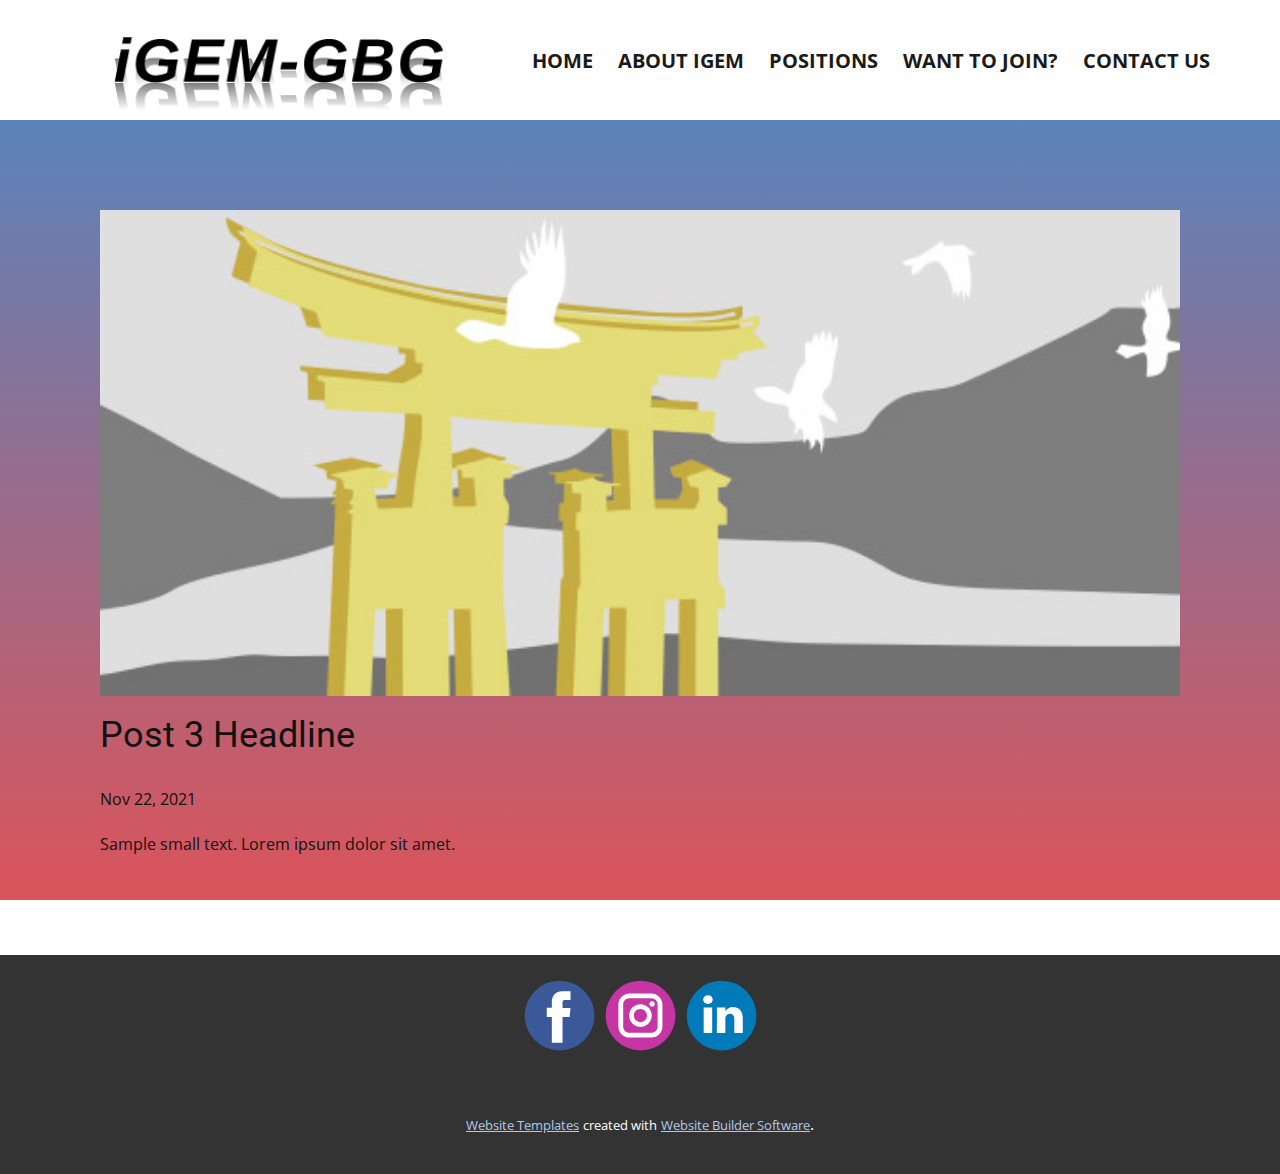
<file: blog/post-2.html>
<!doctype html>
<html style="font-size: 16px;"><head>
    <meta name="viewport" content="width=device-width, initial-scale=1.0">
    <meta charset="utf-8">
    <meta name="keywords" content="Post 1 Headline">
    <meta name="description" content="">
    <meta name="page_type" content="np-template-header-footer-from-plugin">
    <title>Post 3 Headline</title>
    <link rel="stylesheet" href="../nicepage.css" media="screen">
<link rel="stylesheet" href="../Post-Template.css" media="screen">
    <script class="u-script" type="text/javascript" src="../jquery.js" defer=""></script>
    <script class="u-script" type="text/javascript" src="../nicepage.js" defer=""></script>
    <meta name="generator" content="Nicepage 3.29.1, nicepage.com">
    <link id="u-theme-google-font" rel="stylesheet" href="https://fonts.googleapis.com/css?family=Roboto:100,100i,300,300i,400,400i,500,500i,700,700i,900,900i|Open+Sans:300,300i,400,400i,600,600i,700,700i,800,800i">
    
    
    <script type="application/ld+json">{
		"@context": "http://schema.org",
		"@type": "Organization",
		"name": "",
		"logo": "images/iGEM-GBG.png",
		"sameAs": [
				"https://www.facebook.com/igemchalmers/",
				"https://www.instagram.com/igem_chalmers/?hl=sv",
				"https://www.linkedin.com/in/igem-gothenburg-0890201b2/?originalSubdomain=se"
		]
}</script>
    <meta name="theme-color" content="#478ac9">
  </head>
  <body class="u-body"><header class="u-clearfix u-header u-sticky u-sticky-9dc6 u-white u-header" id="sec-0181" data-animation-name="" data-animation-duration="0" data-animation-delay="0" data-animation-direction=""><div class="u-clearfix u-sheet u-sheet-1">
        <a href="../Home.html" data-page-id="861116906" class="u-image u-logo u-image-1" data-image-width="400" data-image-height="146" title="Home">
          <img src="../images/iGEM-GBG.png" class="u-logo-image u-logo-image-1">
        </a>
        <nav class="u-menu u-menu-dropdown u-offcanvas u-menu-1">
          <div class="menu-collapse" style="font-size: 1.25rem; letter-spacing: 0px; font-weight: 700; text-transform: uppercase;">
            <a class="u-button-style u-custom-active-border-color u-custom-active-color u-custom-border u-custom-border-color u-custom-borders u-custom-hover-border-color u-custom-hover-color u-custom-left-right-menu-spacing u-custom-padding-bottom u-custom-text-active-color u-custom-text-color u-custom-text-hover-color u-custom-top-bottom-menu-spacing u-nav-link u-text-active-palette-1-base u-text-hover-palette-2-base" href="#">
              <svg><use xmlns:xlink="http://www.w3.org/1999/xlink" xlink:href="#menu-hamburger"></use></svg>
              <svg version="1.1" xmlns="http://www.w3.org/2000/svg" xmlns:xlink="http://www.w3.org/1999/xlink"><defs><symbol id="menu-hamburger" viewBox="0 0 16 16" style="width: 16px; height: 16px;"><rect y="1" width="16" height="2"></rect><rect y="7" width="16" height="2"></rect><rect y="13" width="16" height="2"></rect>
</symbol>
</defs></svg>
            </a>
          </div>
          <div class="u-custom-menu u-nav-container">
            <ul class="u-nav u-spacing-25 u-unstyled u-nav-1"><li class="u-nav-item"><a class="u-border-2 u-border-active-palette-1-base u-border-hover-palette-1-base u-border-no-left u-border-no-right u-border-no-top u-button-style u-nav-link u-radius-9 u-text-active-palette-1-base u-text-grey-90 u-text-hover-grey-90" href="https://igem-gbg.github.io/webpage/Home.html" style="padding: 10px 0px;">Home</a>
</li><li class="u-nav-item"><a class="u-border-2 u-border-active-palette-1-base u-border-hover-palette-1-base u-border-no-left u-border-no-right u-border-no-top u-button-style u-nav-link u-radius-9 u-text-active-palette-1-base u-text-grey-90 u-text-hover-grey-90" href="https://igem-gbg.github.io/webpage/About.html" style="padding: 10px 0px;">About iGEM</a>
</li><li class="u-nav-item"><a class="u-border-2 u-border-active-palette-1-base u-border-hover-palette-1-base u-border-no-left u-border-no-right u-border-no-top u-button-style u-nav-link u-radius-9 u-text-active-palette-1-base u-text-grey-90 u-text-hover-grey-90" href="https://igem-gbg.github.io/webpage/Positions.html" style="padding: 10px 0px;">Positions</a>
</li><li class="u-nav-item"><a class="u-border-2 u-border-active-palette-1-base u-border-hover-palette-1-base u-border-no-left u-border-no-right u-border-no-top u-button-style u-nav-link u-radius-9 u-text-active-palette-1-base u-text-grey-90 u-text-hover-grey-90" href="https://igem-gbg.github.io/webpage/want-to-join.html" style="padding: 10px 0px;">Want to join?</a>
</li><li class="u-nav-item"><a class="u-border-2 u-border-active-palette-1-base u-border-hover-palette-1-base u-border-no-left u-border-no-right u-border-no-top u-button-style u-nav-link u-radius-9 u-text-active-palette-1-base u-text-grey-90 u-text-hover-grey-90" href="https://igem-gbg.github.io/webpage/contact-us.html" style="padding: 10px 0px;">Contact Us</a>
</li></ul>
          </div>
          <div class="u-custom-menu u-nav-container-collapse">
            <div class="u-black u-container-style u-inner-container-layout u-opacity u-opacity-95 u-sidenav">
              <div class="u-inner-container-layout u-sidenav-overflow">
                <div class="u-menu-close"></div>
                <ul class="u-align-center u-nav u-popupmenu-items u-unstyled u-nav-2"><li class="u-nav-item"><a class="u-button-style u-nav-link" href="https://igem-gbg.github.io/webpage/Home.html" style="padding: 10px 0px;">Home</a>
</li><li class="u-nav-item"><a class="u-button-style u-nav-link" href="https://igem-gbg.github.io/webpage/About.html" style="padding: 10px 0px;">About iGEM</a>
</li><li class="u-nav-item"><a class="u-button-style u-nav-link" href="https://igem-gbg.github.io/webpage/Positions.html" style="padding: 10px 0px;">Positions</a>
</li><li class="u-nav-item"><a class="u-button-style u-nav-link" href="https://igem-gbg.github.io/webpage/want-to-join.html" style="padding: 10px 0px;">Want to join?</a>
</li><li class="u-nav-item"><a class="u-button-style u-nav-link" href="https://igem-gbg.github.io/webpage/contact-us.html" style="padding: 10px 0px;">Contact Us</a>
</li></ul>
              </div>
            </div>
            <div class="u-black u-menu-overlay u-opacity u-opacity-70"></div>
          </div>
        </nav>
      </div></header>
    <section class="u-align-center u-clearfix u-section-1" id="sec-f3a0">
      <div class="u-clearfix u-sheet u-valign-middle-md u-valign-middle-sm u-valign-middle-xs u-sheet-1"><!--post_details--><!--post_details_options_json--><!--{"source":""}--><!--/post_details_options_json--><!--blog_post-->
        <div class="u-container-style u-expanded-width u-post-details u-post-details-1">
          <div class="u-container-layout u-valign-middle u-container-layout-1"><!--blog_post_image-->
            <img alt="" class="u-blog-control u-expanded-width u-image u-image-default u-image-1" src="[data-uri]"><!--/blog_post_image--><!--blog_post_header-->
            <h2 class="u-blog-control u-text u-text-1">Post 3 Headline</h2><!--/blog_post_header--><!--blog_post_metadata-->
            <div class="u-blog-control u-metadata u-metadata-1"><!--blog_post_metadata_date-->
              <span class="u-meta-date u-meta-icon">Nov 22, 2021</span><!--/blog_post_metadata_date--><!--blog_post_metadata_category-->
              <!--/blog_post_metadata_category--><!--blog_post_metadata_comments-->
              <!--/blog_post_metadata_comments-->
            </div><!--/blog_post_metadata--><!--blog_post_content-->
            <div class="u-align-justify u-blog-control u-post-content u-text u-text-2 fr-view">
  Sample small text. Lorem ipsum dolor sit amet.
  </div><!--/blog_post_content-->
          </div>
        </div><!--/blog_post--><!--/post_details-->
      </div>
    </section>
    
    
    <footer class="u-clearfix u-footer u-grey-80" id="sec-791d"><div class="u-clearfix u-sheet u-valign-middle u-sheet-1">
        <div class="u-align-left u-social-icons u-spacing-10 u-social-icons-1">
          <a class="u-social-url" title="facebook" target="_blank" href="https://www.facebook.com/igemchalmers/"><span class="u-icon u-social-facebook u-social-icon u-icon-1"><svg class="u-svg-link" preserveAspectRatio="xMidYMin slice" viewBox="0 0 112 112" style=""><use xmlns:xlink="http://www.w3.org/1999/xlink" xlink:href="#svg-c8f9"></use></svg><svg class="u-svg-content" viewBox="0 0 112 112" x="0" y="0" id="svg-c8f9"><circle fill="currentColor" cx="56.1" cy="56.1" r="55"></circle><path fill="#FFFFFF" d="M73.5,31.6h-9.1c-1.4,0-3.6,0.8-3.6,3.9v8.5h12.6L72,58.3H60.8v40.8H43.9V58.3h-8V43.9h8v-9.2
            c0-6.7,3.1-17,17-17h12.5v13.9H73.5z"></path></svg></span>
          </a>
          <a class="u-social-url" title="instagram" target="_blank" href="https://www.instagram.com/igem_chalmers/?hl=sv"><span class="u-icon u-social-icon u-social-instagram u-icon-2"><svg class="u-svg-link" preserveAspectRatio="xMidYMin slice" viewBox="0 0 112 112" style=""><use xmlns:xlink="http://www.w3.org/1999/xlink" xlink:href="#svg-9e8e"></use></svg><svg class="u-svg-content" viewBox="0 0 112 112" x="0" y="0" id="svg-9e8e"><circle fill="currentColor" cx="56.1" cy="56.1" r="55"></circle><path fill="#FFFFFF" d="M55.9,38.2c-9.9,0-17.9,8-17.9,17.9C38,66,46,74,55.9,74c9.9,0,17.9-8,17.9-17.9C73.8,46.2,65.8,38.2,55.9,38.2
            z M55.9,66.4c-5.7,0-10.3-4.6-10.3-10.3c-0.1-5.7,4.6-10.3,10.3-10.3c5.7,0,10.3,4.6,10.3,10.3C66.2,61.8,61.6,66.4,55.9,66.4z"></path><path fill="#FFFFFF" d="M74.3,33.5c-2.3,0-4.2,1.9-4.2,4.2s1.9,4.2,4.2,4.2s4.2-1.9,4.2-4.2S76.6,33.5,74.3,33.5z"></path><path fill="#FFFFFF" d="M73.1,21.3H38.6c-9.7,0-17.5,7.9-17.5,17.5v34.5c0,9.7,7.9,17.6,17.5,17.6h34.5c9.7,0,17.5-7.9,17.5-17.5V38.8
            C90.6,29.1,82.7,21.3,73.1,21.3z M83,73.3c0,5.5-4.5,9.9-9.9,9.9H38.6c-5.5,0-9.9-4.5-9.9-9.9V38.8c0-5.5,4.5-9.9,9.9-9.9h34.5
            c5.5,0,9.9,4.5,9.9,9.9V73.3z"></path></svg></span>
          </a>
          <a class="u-social-url" title="linkedin" target="_blank" href="https://www.linkedin.com/in/igem-gothenburg-0890201b2/?originalSubdomain=se"><span class="u-icon u-social-icon u-social-linkedin u-icon-3"><svg class="u-svg-link" preserveAspectRatio="xMidYMin slice" viewBox="0 0 112 112" style=""><use xmlns:xlink="http://www.w3.org/1999/xlink" xlink:href="#svg-3013"></use></svg><svg class="u-svg-content" viewBox="0 0 112 112" x="0" y="0" id="svg-3013"><circle fill="currentColor" cx="56.1" cy="56.1" r="55"></circle><path fill="#FFFFFF" d="M41.3,83.7H27.9V43.4h13.4V83.7z M34.6,37.9L34.6,37.9c-4.6,0-7.5-3.1-7.5-7c0-4,3-7,7.6-7s7.4,3,7.5,7
            C42.2,34.8,39.2,37.9,34.6,37.9z M89.6,83.7H76.2V62.2c0-5.4-1.9-9.1-6.8-9.1c-3.7,0-5.9,2.5-6.9,4.9c-0.4,0.9-0.4,2.1-0.4,3.3v22.5
            H48.7c0,0,0.2-36.5,0-40.3h13.4v5.7c1.8-2.7,5-6.7,12.1-6.7c8.8,0,15.4,5.8,15.4,18.1V83.7z"></path></svg></span>
          </a>
        </div>
      </div></footer>
    <section class="u-backlink u-clearfix u-grey-80">
      <a class="u-link" href="https://nicepage.com/website-templates" target="_blank">
        <span>Website Templates</span>
      </a>
      <p class="u-text">
        <span>created with</span>
      </p>
      <a class="u-link" href="" target="_blank">
        <span>Website Builder Software</span>
      </a>. 
    </section>
  
</body></html>
</file>
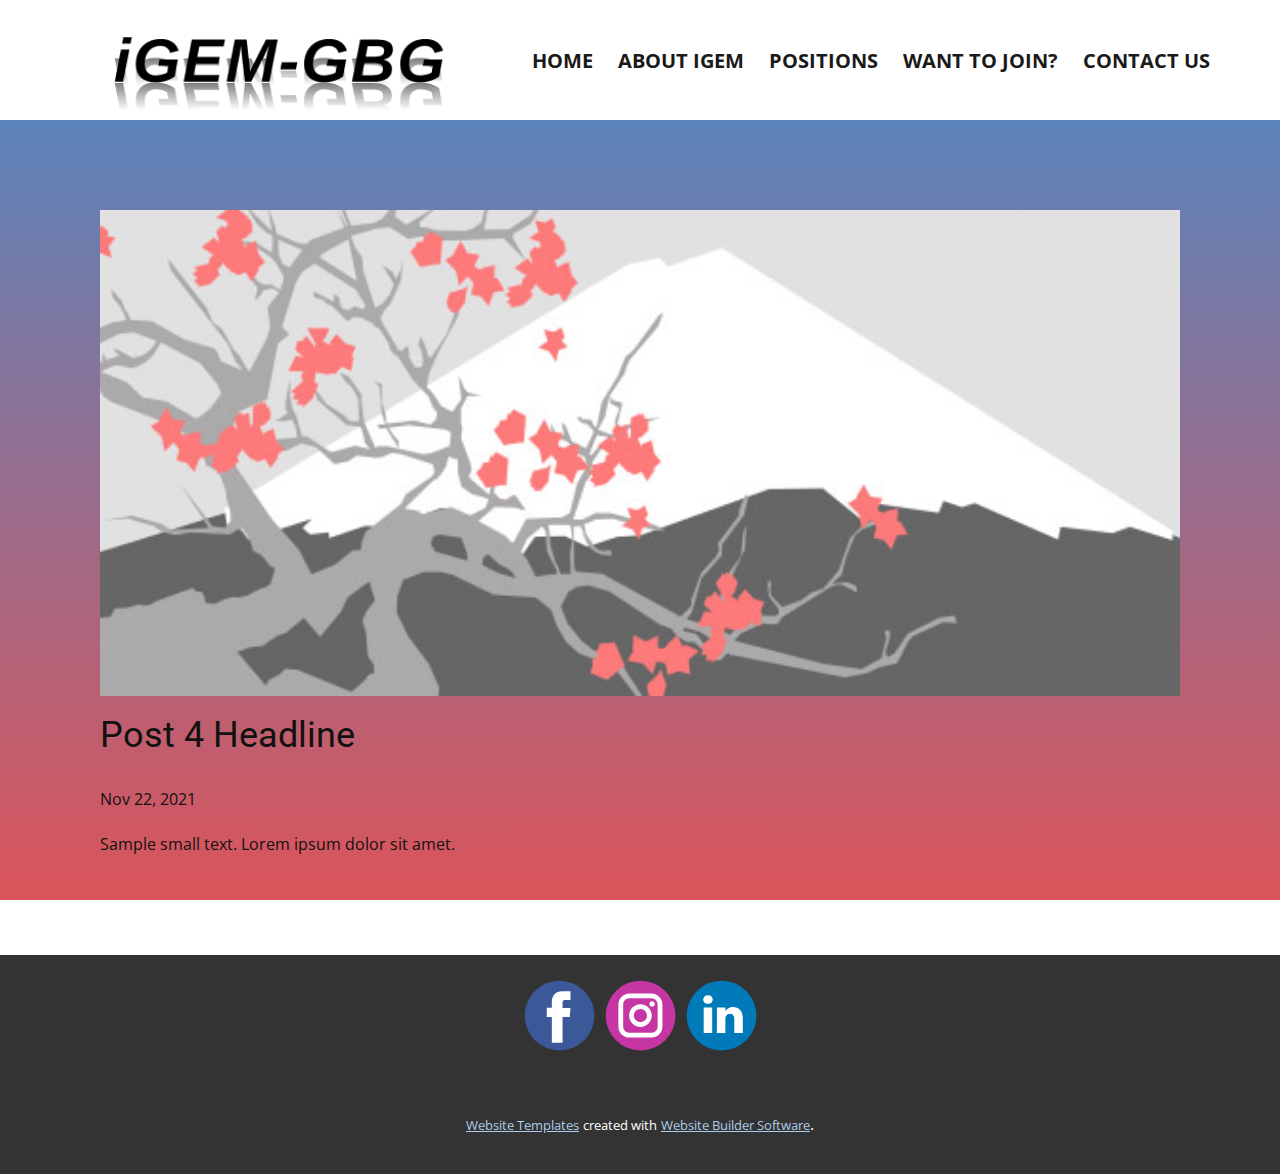
<file: blog/post-3.html>
<!doctype html>
<html style="font-size: 16px;"><head>
    <meta name="viewport" content="width=device-width, initial-scale=1.0">
    <meta charset="utf-8">
    <meta name="keywords" content="Post 1 Headline">
    <meta name="description" content="">
    <meta name="page_type" content="np-template-header-footer-from-plugin">
    <title>Post 4 Headline</title>
    <link rel="stylesheet" href="../nicepage.css" media="screen">
<link rel="stylesheet" href="../Post-Template.css" media="screen">
    <script class="u-script" type="text/javascript" src="../jquery.js" defer=""></script>
    <script class="u-script" type="text/javascript" src="../nicepage.js" defer=""></script>
    <meta name="generator" content="Nicepage 3.29.1, nicepage.com">
    <link id="u-theme-google-font" rel="stylesheet" href="https://fonts.googleapis.com/css?family=Roboto:100,100i,300,300i,400,400i,500,500i,700,700i,900,900i|Open+Sans:300,300i,400,400i,600,600i,700,700i,800,800i">
    
    
    <script type="application/ld+json">{
		"@context": "http://schema.org",
		"@type": "Organization",
		"name": "",
		"logo": "images/iGEM-GBG.png",
		"sameAs": [
				"https://www.facebook.com/igemchalmers/",
				"https://www.instagram.com/igem_chalmers/?hl=sv",
				"https://www.linkedin.com/in/igem-gothenburg-0890201b2/?originalSubdomain=se"
		]
}</script>
    <meta name="theme-color" content="#478ac9">
  </head>
  <body class="u-body"><header class="u-clearfix u-header u-sticky u-sticky-9dc6 u-white u-header" id="sec-0181" data-animation-name="" data-animation-duration="0" data-animation-delay="0" data-animation-direction=""><div class="u-clearfix u-sheet u-sheet-1">
        <a href="../Home.html" data-page-id="861116906" class="u-image u-logo u-image-1" data-image-width="400" data-image-height="146" title="Home">
          <img src="../images/iGEM-GBG.png" class="u-logo-image u-logo-image-1">
        </a>
        <nav class="u-menu u-menu-dropdown u-offcanvas u-menu-1">
          <div class="menu-collapse" style="font-size: 1.25rem; letter-spacing: 0px; font-weight: 700; text-transform: uppercase;">
            <a class="u-button-style u-custom-active-border-color u-custom-active-color u-custom-border u-custom-border-color u-custom-borders u-custom-hover-border-color u-custom-hover-color u-custom-left-right-menu-spacing u-custom-padding-bottom u-custom-text-active-color u-custom-text-color u-custom-text-hover-color u-custom-top-bottom-menu-spacing u-nav-link u-text-active-palette-1-base u-text-hover-palette-2-base" href="#">
              <svg><use xmlns:xlink="http://www.w3.org/1999/xlink" xlink:href="#menu-hamburger"></use></svg>
              <svg version="1.1" xmlns="http://www.w3.org/2000/svg" xmlns:xlink="http://www.w3.org/1999/xlink"><defs><symbol id="menu-hamburger" viewBox="0 0 16 16" style="width: 16px; height: 16px;"><rect y="1" width="16" height="2"></rect><rect y="7" width="16" height="2"></rect><rect y="13" width="16" height="2"></rect>
</symbol>
</defs></svg>
            </a>
          </div>
          <div class="u-custom-menu u-nav-container">
            <ul class="u-nav u-spacing-25 u-unstyled u-nav-1"><li class="u-nav-item"><a class="u-border-2 u-border-active-palette-1-base u-border-hover-palette-1-base u-border-no-left u-border-no-right u-border-no-top u-button-style u-nav-link u-radius-9 u-text-active-palette-1-base u-text-grey-90 u-text-hover-grey-90" href="https://igem-gbg.github.io/webpage/Home.html" style="padding: 10px 0px;">Home</a>
</li><li class="u-nav-item"><a class="u-border-2 u-border-active-palette-1-base u-border-hover-palette-1-base u-border-no-left u-border-no-right u-border-no-top u-button-style u-nav-link u-radius-9 u-text-active-palette-1-base u-text-grey-90 u-text-hover-grey-90" href="https://igem-gbg.github.io/webpage/About.html" style="padding: 10px 0px;">About iGEM</a>
</li><li class="u-nav-item"><a class="u-border-2 u-border-active-palette-1-base u-border-hover-palette-1-base u-border-no-left u-border-no-right u-border-no-top u-button-style u-nav-link u-radius-9 u-text-active-palette-1-base u-text-grey-90 u-text-hover-grey-90" href="https://igem-gbg.github.io/webpage/Positions.html" style="padding: 10px 0px;">Positions</a>
</li><li class="u-nav-item"><a class="u-border-2 u-border-active-palette-1-base u-border-hover-palette-1-base u-border-no-left u-border-no-right u-border-no-top u-button-style u-nav-link u-radius-9 u-text-active-palette-1-base u-text-grey-90 u-text-hover-grey-90" href="https://igem-gbg.github.io/webpage/want-to-join.html" style="padding: 10px 0px;">Want to join?</a>
</li><li class="u-nav-item"><a class="u-border-2 u-border-active-palette-1-base u-border-hover-palette-1-base u-border-no-left u-border-no-right u-border-no-top u-button-style u-nav-link u-radius-9 u-text-active-palette-1-base u-text-grey-90 u-text-hover-grey-90" href="https://igem-gbg.github.io/webpage/contact-us.html" style="padding: 10px 0px;">Contact Us</a>
</li></ul>
          </div>
          <div class="u-custom-menu u-nav-container-collapse">
            <div class="u-black u-container-style u-inner-container-layout u-opacity u-opacity-95 u-sidenav">
              <div class="u-inner-container-layout u-sidenav-overflow">
                <div class="u-menu-close"></div>
                <ul class="u-align-center u-nav u-popupmenu-items u-unstyled u-nav-2"><li class="u-nav-item"><a class="u-button-style u-nav-link" href="https://igem-gbg.github.io/webpage/Home.html" style="padding: 10px 0px;">Home</a>
</li><li class="u-nav-item"><a class="u-button-style u-nav-link" href="https://igem-gbg.github.io/webpage/About.html" style="padding: 10px 0px;">About iGEM</a>
</li><li class="u-nav-item"><a class="u-button-style u-nav-link" href="https://igem-gbg.github.io/webpage/Positions.html" style="padding: 10px 0px;">Positions</a>
</li><li class="u-nav-item"><a class="u-button-style u-nav-link" href="https://igem-gbg.github.io/webpage/want-to-join.html" style="padding: 10px 0px;">Want to join?</a>
</li><li class="u-nav-item"><a class="u-button-style u-nav-link" href="https://igem-gbg.github.io/webpage/contact-us.html" style="padding: 10px 0px;">Contact Us</a>
</li></ul>
              </div>
            </div>
            <div class="u-black u-menu-overlay u-opacity u-opacity-70"></div>
          </div>
        </nav>
      </div></header>
    <section class="u-align-center u-clearfix u-section-1" id="sec-f3a0">
      <div class="u-clearfix u-sheet u-valign-middle-md u-valign-middle-sm u-valign-middle-xs u-sheet-1"><!--post_details--><!--post_details_options_json--><!--{"source":""}--><!--/post_details_options_json--><!--blog_post-->
        <div class="u-container-style u-expanded-width u-post-details u-post-details-1">
          <div class="u-container-layout u-valign-middle u-container-layout-1"><!--blog_post_image-->
            <img alt="" class="u-blog-control u-expanded-width u-image u-image-default u-image-1" src="[data-uri]"><!--/blog_post_image--><!--blog_post_header-->
            <h2 class="u-blog-control u-text u-text-1">Post 4 Headline</h2><!--/blog_post_header--><!--blog_post_metadata-->
            <div class="u-blog-control u-metadata u-metadata-1"><!--blog_post_metadata_date-->
              <span class="u-meta-date u-meta-icon">Nov 22, 2021</span><!--/blog_post_metadata_date--><!--blog_post_metadata_category-->
              <!--/blog_post_metadata_category--><!--blog_post_metadata_comments-->
              <!--/blog_post_metadata_comments-->
            </div><!--/blog_post_metadata--><!--blog_post_content-->
            <div class="u-align-justify u-blog-control u-post-content u-text u-text-2 fr-view">
  Sample small text. Lorem ipsum dolor sit amet.
  </div><!--/blog_post_content-->
          </div>
        </div><!--/blog_post--><!--/post_details-->
      </div>
    </section>
    
    
    <footer class="u-clearfix u-footer u-grey-80" id="sec-791d"><div class="u-clearfix u-sheet u-valign-middle u-sheet-1">
        <div class="u-align-left u-social-icons u-spacing-10 u-social-icons-1">
          <a class="u-social-url" title="facebook" target="_blank" href="https://www.facebook.com/igemchalmers/"><span class="u-icon u-social-facebook u-social-icon u-icon-1"><svg class="u-svg-link" preserveAspectRatio="xMidYMin slice" viewBox="0 0 112 112" style=""><use xmlns:xlink="http://www.w3.org/1999/xlink" xlink:href="#svg-c8f9"></use></svg><svg class="u-svg-content" viewBox="0 0 112 112" x="0" y="0" id="svg-c8f9"><circle fill="currentColor" cx="56.1" cy="56.1" r="55"></circle><path fill="#FFFFFF" d="M73.5,31.6h-9.1c-1.4,0-3.6,0.8-3.6,3.9v8.5h12.6L72,58.3H60.8v40.8H43.9V58.3h-8V43.9h8v-9.2
            c0-6.7,3.1-17,17-17h12.5v13.9H73.5z"></path></svg></span>
          </a>
          <a class="u-social-url" title="instagram" target="_blank" href="https://www.instagram.com/igem_chalmers/?hl=sv"><span class="u-icon u-social-icon u-social-instagram u-icon-2"><svg class="u-svg-link" preserveAspectRatio="xMidYMin slice" viewBox="0 0 112 112" style=""><use xmlns:xlink="http://www.w3.org/1999/xlink" xlink:href="#svg-9e8e"></use></svg><svg class="u-svg-content" viewBox="0 0 112 112" x="0" y="0" id="svg-9e8e"><circle fill="currentColor" cx="56.1" cy="56.1" r="55"></circle><path fill="#FFFFFF" d="M55.9,38.2c-9.9,0-17.9,8-17.9,17.9C38,66,46,74,55.9,74c9.9,0,17.9-8,17.9-17.9C73.8,46.2,65.8,38.2,55.9,38.2
            z M55.9,66.4c-5.7,0-10.3-4.6-10.3-10.3c-0.1-5.7,4.6-10.3,10.3-10.3c5.7,0,10.3,4.6,10.3,10.3C66.2,61.8,61.6,66.4,55.9,66.4z"></path><path fill="#FFFFFF" d="M74.3,33.5c-2.3,0-4.2,1.9-4.2,4.2s1.9,4.2,4.2,4.2s4.2-1.9,4.2-4.2S76.6,33.5,74.3,33.5z"></path><path fill="#FFFFFF" d="M73.1,21.3H38.6c-9.7,0-17.5,7.9-17.5,17.5v34.5c0,9.7,7.9,17.6,17.5,17.6h34.5c9.7,0,17.5-7.9,17.5-17.5V38.8
            C90.6,29.1,82.7,21.3,73.1,21.3z M83,73.3c0,5.5-4.5,9.9-9.9,9.9H38.6c-5.5,0-9.9-4.5-9.9-9.9V38.8c0-5.5,4.5-9.9,9.9-9.9h34.5
            c5.5,0,9.9,4.5,9.9,9.9V73.3z"></path></svg></span>
          </a>
          <a class="u-social-url" title="linkedin" target="_blank" href="https://www.linkedin.com/in/igem-gothenburg-0890201b2/?originalSubdomain=se"><span class="u-icon u-social-icon u-social-linkedin u-icon-3"><svg class="u-svg-link" preserveAspectRatio="xMidYMin slice" viewBox="0 0 112 112" style=""><use xmlns:xlink="http://www.w3.org/1999/xlink" xlink:href="#svg-3013"></use></svg><svg class="u-svg-content" viewBox="0 0 112 112" x="0" y="0" id="svg-3013"><circle fill="currentColor" cx="56.1" cy="56.1" r="55"></circle><path fill="#FFFFFF" d="M41.3,83.7H27.9V43.4h13.4V83.7z M34.6,37.9L34.6,37.9c-4.6,0-7.5-3.1-7.5-7c0-4,3-7,7.6-7s7.4,3,7.5,7
            C42.2,34.8,39.2,37.9,34.6,37.9z M89.6,83.7H76.2V62.2c0-5.4-1.9-9.1-6.8-9.1c-3.7,0-5.9,2.5-6.9,4.9c-0.4,0.9-0.4,2.1-0.4,3.3v22.5
            H48.7c0,0,0.2-36.5,0-40.3h13.4v5.7c1.8-2.7,5-6.7,12.1-6.7c8.8,0,15.4,5.8,15.4,18.1V83.7z"></path></svg></span>
          </a>
        </div>
      </div></footer>
    <section class="u-backlink u-clearfix u-grey-80">
      <a class="u-link" href="https://nicepage.com/website-templates" target="_blank">
        <span>Website Templates</span>
      </a>
      <p class="u-text">
        <span>created with</span>
      </p>
      <a class="u-link" href="" target="_blank">
        <span>Website Builder Software</span>
      </a>. 
    </section>
  
</body></html>
</file>
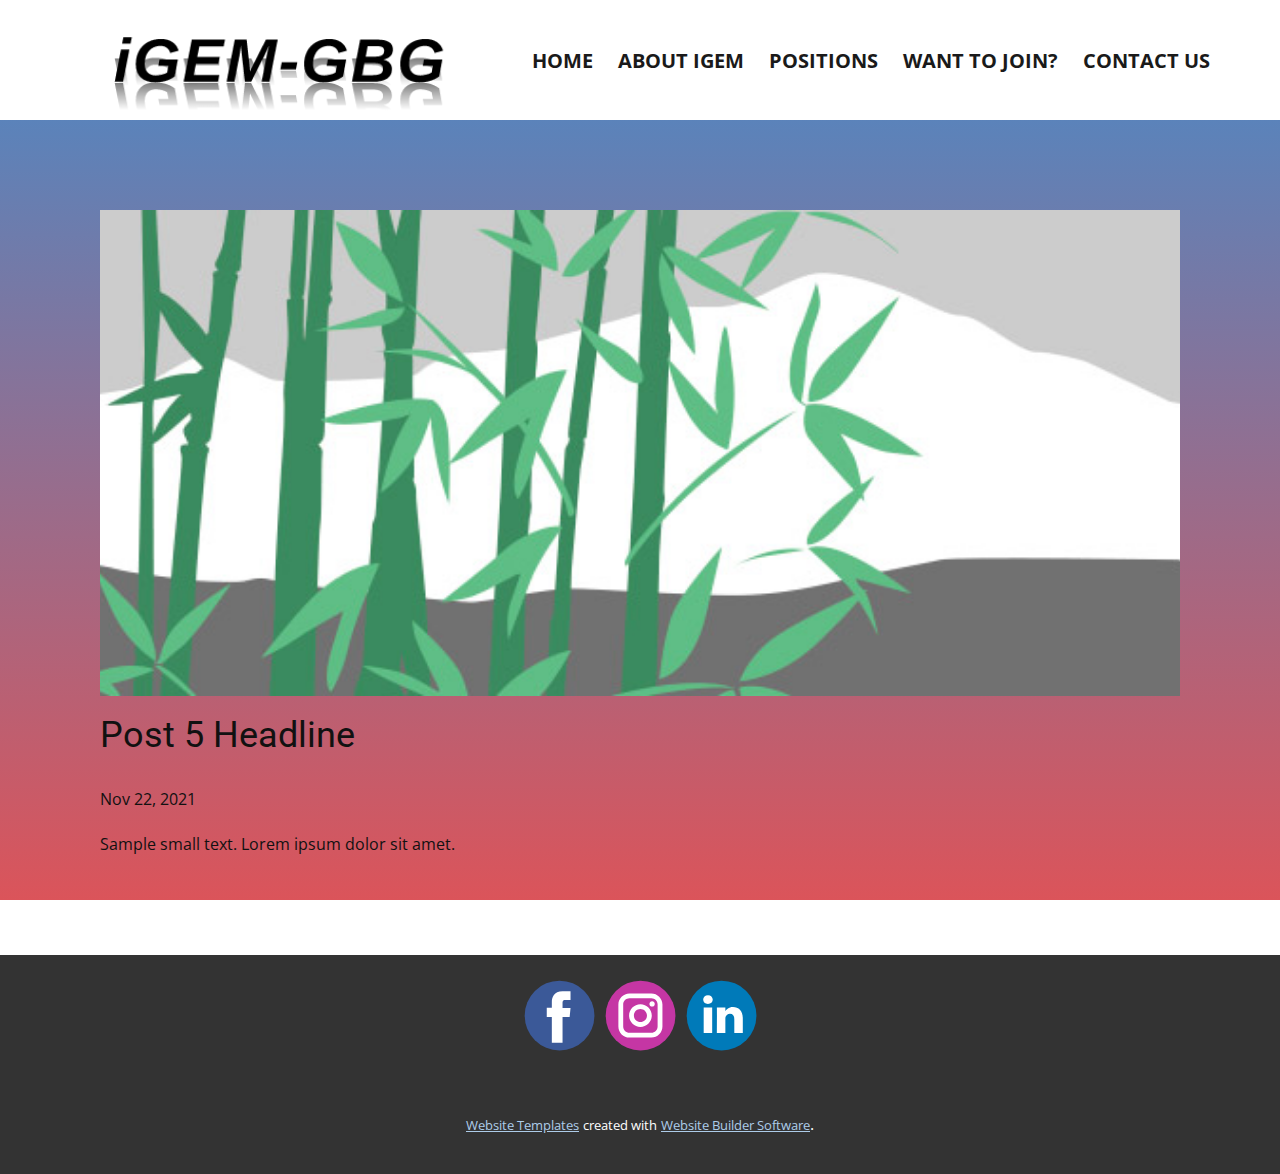
<file: blog/post-4.html>
<!doctype html>
<html style="font-size: 16px;"><head>
    <meta name="viewport" content="width=device-width, initial-scale=1.0">
    <meta charset="utf-8">
    <meta name="keywords" content="Post 1 Headline">
    <meta name="description" content="">
    <meta name="page_type" content="np-template-header-footer-from-plugin">
    <title>Post 5 Headline</title>
    <link rel="stylesheet" href="../nicepage.css" media="screen">
<link rel="stylesheet" href="../Post-Template.css" media="screen">
    <script class="u-script" type="text/javascript" src="../jquery.js" defer=""></script>
    <script class="u-script" type="text/javascript" src="../nicepage.js" defer=""></script>
    <meta name="generator" content="Nicepage 3.29.1, nicepage.com">
    <link id="u-theme-google-font" rel="stylesheet" href="https://fonts.googleapis.com/css?family=Roboto:100,100i,300,300i,400,400i,500,500i,700,700i,900,900i|Open+Sans:300,300i,400,400i,600,600i,700,700i,800,800i">
    
    
    <script type="application/ld+json">{
		"@context": "http://schema.org",
		"@type": "Organization",
		"name": "",
		"logo": "images/iGEM-GBG.png",
		"sameAs": [
				"https://www.facebook.com/igemchalmers/",
				"https://www.instagram.com/igem_chalmers/?hl=sv",
				"https://www.linkedin.com/in/igem-gothenburg-0890201b2/?originalSubdomain=se"
		]
}</script>
    <meta name="theme-color" content="#478ac9">
  </head>
  <body class="u-body"><header class="u-clearfix u-header u-sticky u-sticky-9dc6 u-white u-header" id="sec-0181" data-animation-name="" data-animation-duration="0" data-animation-delay="0" data-animation-direction=""><div class="u-clearfix u-sheet u-sheet-1">
        <a href="../Home.html" data-page-id="861116906" class="u-image u-logo u-image-1" data-image-width="400" data-image-height="146" title="Home">
          <img src="../images/iGEM-GBG.png" class="u-logo-image u-logo-image-1">
        </a>
        <nav class="u-menu u-menu-dropdown u-offcanvas u-menu-1">
          <div class="menu-collapse" style="font-size: 1.25rem; letter-spacing: 0px; font-weight: 700; text-transform: uppercase;">
            <a class="u-button-style u-custom-active-border-color u-custom-active-color u-custom-border u-custom-border-color u-custom-borders u-custom-hover-border-color u-custom-hover-color u-custom-left-right-menu-spacing u-custom-padding-bottom u-custom-text-active-color u-custom-text-color u-custom-text-hover-color u-custom-top-bottom-menu-spacing u-nav-link u-text-active-palette-1-base u-text-hover-palette-2-base" href="#">
              <svg><use xmlns:xlink="http://www.w3.org/1999/xlink" xlink:href="#menu-hamburger"></use></svg>
              <svg version="1.1" xmlns="http://www.w3.org/2000/svg" xmlns:xlink="http://www.w3.org/1999/xlink"><defs><symbol id="menu-hamburger" viewBox="0 0 16 16" style="width: 16px; height: 16px;"><rect y="1" width="16" height="2"></rect><rect y="7" width="16" height="2"></rect><rect y="13" width="16" height="2"></rect>
</symbol>
</defs></svg>
            </a>
          </div>
          <div class="u-custom-menu u-nav-container">
            <ul class="u-nav u-spacing-25 u-unstyled u-nav-1"><li class="u-nav-item"><a class="u-border-2 u-border-active-palette-1-base u-border-hover-palette-1-base u-border-no-left u-border-no-right u-border-no-top u-button-style u-nav-link u-radius-9 u-text-active-palette-1-base u-text-grey-90 u-text-hover-grey-90" href="https://igem-gbg.github.io/webpage/Home.html" style="padding: 10px 0px;">Home</a>
</li><li class="u-nav-item"><a class="u-border-2 u-border-active-palette-1-base u-border-hover-palette-1-base u-border-no-left u-border-no-right u-border-no-top u-button-style u-nav-link u-radius-9 u-text-active-palette-1-base u-text-grey-90 u-text-hover-grey-90" href="https://igem-gbg.github.io/webpage/About.html" style="padding: 10px 0px;">About iGEM</a>
</li><li class="u-nav-item"><a class="u-border-2 u-border-active-palette-1-base u-border-hover-palette-1-base u-border-no-left u-border-no-right u-border-no-top u-button-style u-nav-link u-radius-9 u-text-active-palette-1-base u-text-grey-90 u-text-hover-grey-90" href="https://igem-gbg.github.io/webpage/Positions.html" style="padding: 10px 0px;">Positions</a>
</li><li class="u-nav-item"><a class="u-border-2 u-border-active-palette-1-base u-border-hover-palette-1-base u-border-no-left u-border-no-right u-border-no-top u-button-style u-nav-link u-radius-9 u-text-active-palette-1-base u-text-grey-90 u-text-hover-grey-90" href="https://igem-gbg.github.io/webpage/want-to-join.html" style="padding: 10px 0px;">Want to join?</a>
</li><li class="u-nav-item"><a class="u-border-2 u-border-active-palette-1-base u-border-hover-palette-1-base u-border-no-left u-border-no-right u-border-no-top u-button-style u-nav-link u-radius-9 u-text-active-palette-1-base u-text-grey-90 u-text-hover-grey-90" href="https://igem-gbg.github.io/webpage/contact-us.html" style="padding: 10px 0px;">Contact Us</a>
</li></ul>
          </div>
          <div class="u-custom-menu u-nav-container-collapse">
            <div class="u-black u-container-style u-inner-container-layout u-opacity u-opacity-95 u-sidenav">
              <div class="u-inner-container-layout u-sidenav-overflow">
                <div class="u-menu-close"></div>
                <ul class="u-align-center u-nav u-popupmenu-items u-unstyled u-nav-2"><li class="u-nav-item"><a class="u-button-style u-nav-link" href="https://igem-gbg.github.io/webpage/Home.html" style="padding: 10px 0px;">Home</a>
</li><li class="u-nav-item"><a class="u-button-style u-nav-link" href="https://igem-gbg.github.io/webpage/About.html" style="padding: 10px 0px;">About iGEM</a>
</li><li class="u-nav-item"><a class="u-button-style u-nav-link" href="https://igem-gbg.github.io/webpage/Positions.html" style="padding: 10px 0px;">Positions</a>
</li><li class="u-nav-item"><a class="u-button-style u-nav-link" href="https://igem-gbg.github.io/webpage/want-to-join.html" style="padding: 10px 0px;">Want to join?</a>
</li><li class="u-nav-item"><a class="u-button-style u-nav-link" href="https://igem-gbg.github.io/webpage/contact-us.html" style="padding: 10px 0px;">Contact Us</a>
</li></ul>
              </div>
            </div>
            <div class="u-black u-menu-overlay u-opacity u-opacity-70"></div>
          </div>
        </nav>
      </div></header>
    <section class="u-align-center u-clearfix u-section-1" id="sec-f3a0">
      <div class="u-clearfix u-sheet u-valign-middle-md u-valign-middle-sm u-valign-middle-xs u-sheet-1"><!--post_details--><!--post_details_options_json--><!--{"source":""}--><!--/post_details_options_json--><!--blog_post-->
        <div class="u-container-style u-expanded-width u-post-details u-post-details-1">
          <div class="u-container-layout u-valign-middle u-container-layout-1"><!--blog_post_image-->
            <img alt="" class="u-blog-control u-expanded-width u-image u-image-default u-image-1" src="[data-uri]"><!--/blog_post_image--><!--blog_post_header-->
            <h2 class="u-blog-control u-text u-text-1">Post 5 Headline</h2><!--/blog_post_header--><!--blog_post_metadata-->
            <div class="u-blog-control u-metadata u-metadata-1"><!--blog_post_metadata_date-->
              <span class="u-meta-date u-meta-icon">Nov 22, 2021</span><!--/blog_post_metadata_date--><!--blog_post_metadata_category-->
              <!--/blog_post_metadata_category--><!--blog_post_metadata_comments-->
              <!--/blog_post_metadata_comments-->
            </div><!--/blog_post_metadata--><!--blog_post_content-->
            <div class="u-align-justify u-blog-control u-post-content u-text u-text-2 fr-view">
  Sample small text. Lorem ipsum dolor sit amet.
  </div><!--/blog_post_content-->
          </div>
        </div><!--/blog_post--><!--/post_details-->
      </div>
    </section>
    
    
    <footer class="u-clearfix u-footer u-grey-80" id="sec-791d"><div class="u-clearfix u-sheet u-valign-middle u-sheet-1">
        <div class="u-align-left u-social-icons u-spacing-10 u-social-icons-1">
          <a class="u-social-url" title="facebook" target="_blank" href="https://www.facebook.com/igemchalmers/"><span class="u-icon u-social-facebook u-social-icon u-icon-1"><svg class="u-svg-link" preserveAspectRatio="xMidYMin slice" viewBox="0 0 112 112" style=""><use xmlns:xlink="http://www.w3.org/1999/xlink" xlink:href="#svg-c8f9"></use></svg><svg class="u-svg-content" viewBox="0 0 112 112" x="0" y="0" id="svg-c8f9"><circle fill="currentColor" cx="56.1" cy="56.1" r="55"></circle><path fill="#FFFFFF" d="M73.5,31.6h-9.1c-1.4,0-3.6,0.8-3.6,3.9v8.5h12.6L72,58.3H60.8v40.8H43.9V58.3h-8V43.9h8v-9.2
            c0-6.7,3.1-17,17-17h12.5v13.9H73.5z"></path></svg></span>
          </a>
          <a class="u-social-url" title="instagram" target="_blank" href="https://www.instagram.com/igem_chalmers/?hl=sv"><span class="u-icon u-social-icon u-social-instagram u-icon-2"><svg class="u-svg-link" preserveAspectRatio="xMidYMin slice" viewBox="0 0 112 112" style=""><use xmlns:xlink="http://www.w3.org/1999/xlink" xlink:href="#svg-9e8e"></use></svg><svg class="u-svg-content" viewBox="0 0 112 112" x="0" y="0" id="svg-9e8e"><circle fill="currentColor" cx="56.1" cy="56.1" r="55"></circle><path fill="#FFFFFF" d="M55.9,38.2c-9.9,0-17.9,8-17.9,17.9C38,66,46,74,55.9,74c9.9,0,17.9-8,17.9-17.9C73.8,46.2,65.8,38.2,55.9,38.2
            z M55.9,66.4c-5.7,0-10.3-4.6-10.3-10.3c-0.1-5.7,4.6-10.3,10.3-10.3c5.7,0,10.3,4.6,10.3,10.3C66.2,61.8,61.6,66.4,55.9,66.4z"></path><path fill="#FFFFFF" d="M74.3,33.5c-2.3,0-4.2,1.9-4.2,4.2s1.9,4.2,4.2,4.2s4.2-1.9,4.2-4.2S76.6,33.5,74.3,33.5z"></path><path fill="#FFFFFF" d="M73.1,21.3H38.6c-9.7,0-17.5,7.9-17.5,17.5v34.5c0,9.7,7.9,17.6,17.5,17.6h34.5c9.7,0,17.5-7.9,17.5-17.5V38.8
            C90.6,29.1,82.7,21.3,73.1,21.3z M83,73.3c0,5.5-4.5,9.9-9.9,9.9H38.6c-5.5,0-9.9-4.5-9.9-9.9V38.8c0-5.5,4.5-9.9,9.9-9.9h34.5
            c5.5,0,9.9,4.5,9.9,9.9V73.3z"></path></svg></span>
          </a>
          <a class="u-social-url" title="linkedin" target="_blank" href="https://www.linkedin.com/in/igem-gothenburg-0890201b2/?originalSubdomain=se"><span class="u-icon u-social-icon u-social-linkedin u-icon-3"><svg class="u-svg-link" preserveAspectRatio="xMidYMin slice" viewBox="0 0 112 112" style=""><use xmlns:xlink="http://www.w3.org/1999/xlink" xlink:href="#svg-3013"></use></svg><svg class="u-svg-content" viewBox="0 0 112 112" x="0" y="0" id="svg-3013"><circle fill="currentColor" cx="56.1" cy="56.1" r="55"></circle><path fill="#FFFFFF" d="M41.3,83.7H27.9V43.4h13.4V83.7z M34.6,37.9L34.6,37.9c-4.6,0-7.5-3.1-7.5-7c0-4,3-7,7.6-7s7.4,3,7.5,7
            C42.2,34.8,39.2,37.9,34.6,37.9z M89.6,83.7H76.2V62.2c0-5.4-1.9-9.1-6.8-9.1c-3.7,0-5.9,2.5-6.9,4.9c-0.4,0.9-0.4,2.1-0.4,3.3v22.5
            H48.7c0,0,0.2-36.5,0-40.3h13.4v5.7c1.8-2.7,5-6.7,12.1-6.7c8.8,0,15.4,5.8,15.4,18.1V83.7z"></path></svg></span>
          </a>
        </div>
      </div></footer>
    <section class="u-backlink u-clearfix u-grey-80">
      <a class="u-link" href="https://nicepage.com/website-templates" target="_blank">
        <span>Website Templates</span>
      </a>
      <p class="u-text">
        <span>created with</span>
      </p>
      <a class="u-link" href="" target="_blank">
        <span>Website Builder Software</span>
      </a>. 
    </section>
  
</body></html>
</file>
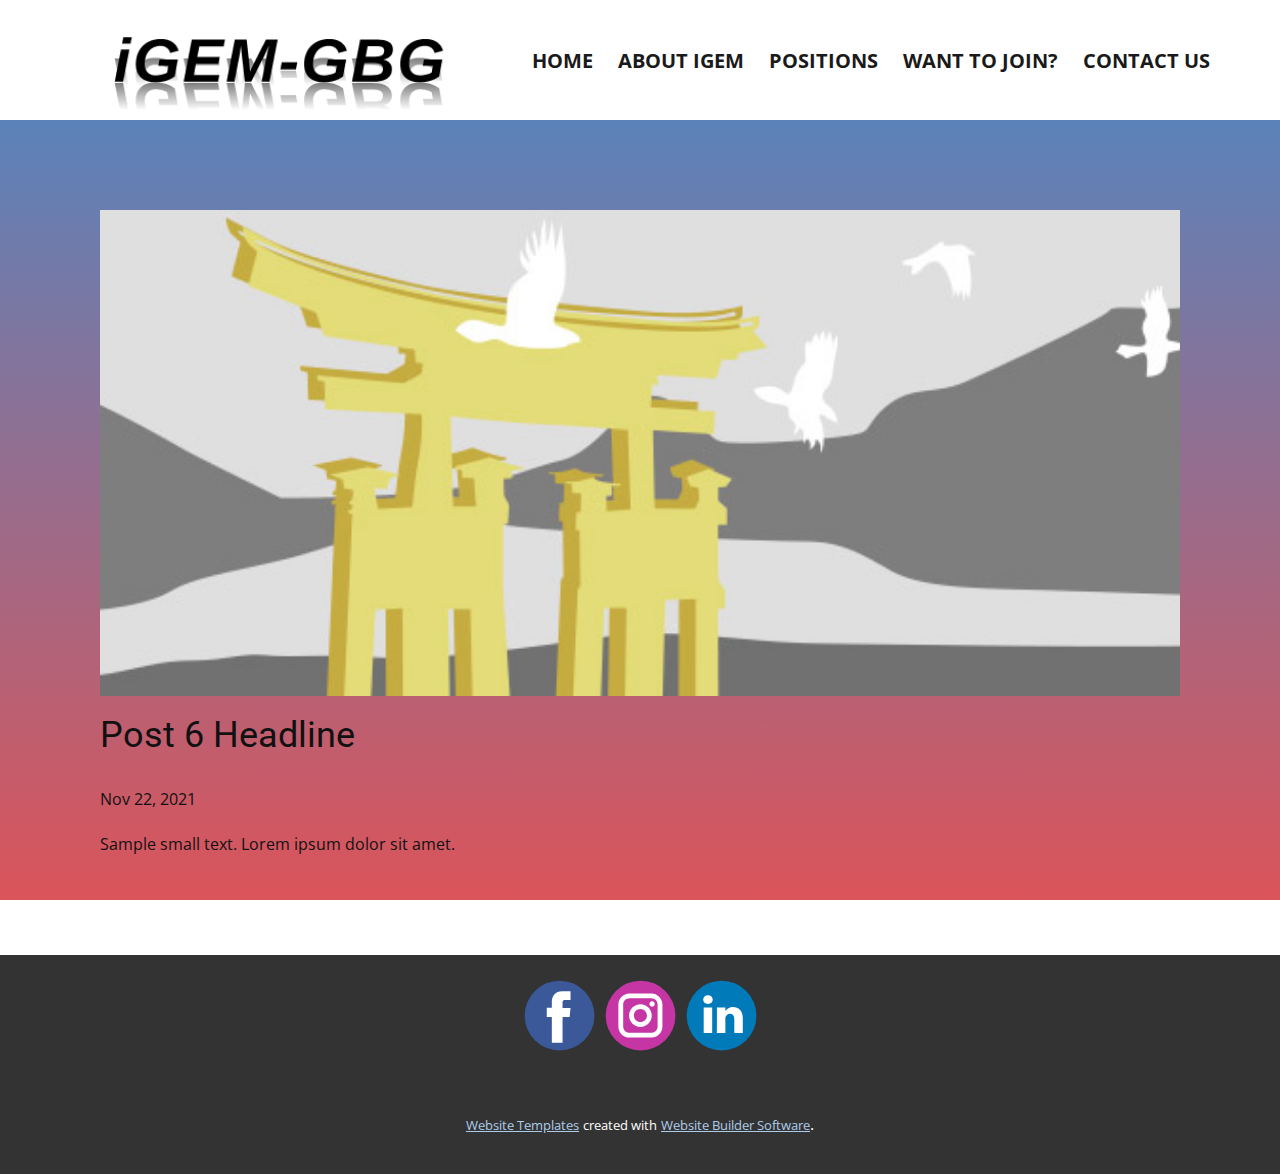
<file: blog/post-5.html>
<!doctype html>
<html style="font-size: 16px;"><head>
    <meta name="viewport" content="width=device-width, initial-scale=1.0">
    <meta charset="utf-8">
    <meta name="keywords" content="Post 1 Headline">
    <meta name="description" content="">
    <meta name="page_type" content="np-template-header-footer-from-plugin">
    <title>Post 6 Headline</title>
    <link rel="stylesheet" href="../nicepage.css" media="screen">
<link rel="stylesheet" href="../Post-Template.css" media="screen">
    <script class="u-script" type="text/javascript" src="../jquery.js" defer=""></script>
    <script class="u-script" type="text/javascript" src="../nicepage.js" defer=""></script>
    <meta name="generator" content="Nicepage 3.29.1, nicepage.com">
    <link id="u-theme-google-font" rel="stylesheet" href="https://fonts.googleapis.com/css?family=Roboto:100,100i,300,300i,400,400i,500,500i,700,700i,900,900i|Open+Sans:300,300i,400,400i,600,600i,700,700i,800,800i">
    
    
    <script type="application/ld+json">{
		"@context": "http://schema.org",
		"@type": "Organization",
		"name": "",
		"logo": "images/iGEM-GBG.png",
		"sameAs": [
				"https://www.facebook.com/igemchalmers/",
				"https://www.instagram.com/igem_chalmers/?hl=sv",
				"https://www.linkedin.com/in/igem-gothenburg-0890201b2/?originalSubdomain=se"
		]
}</script>
    <meta name="theme-color" content="#478ac9">
  </head>
  <body class="u-body"><header class="u-clearfix u-header u-sticky u-sticky-9dc6 u-white u-header" id="sec-0181" data-animation-name="" data-animation-duration="0" data-animation-delay="0" data-animation-direction=""><div class="u-clearfix u-sheet u-sheet-1">
        <a href="../Home.html" data-page-id="861116906" class="u-image u-logo u-image-1" data-image-width="400" data-image-height="146" title="Home">
          <img src="../images/iGEM-GBG.png" class="u-logo-image u-logo-image-1">
        </a>
        <nav class="u-menu u-menu-dropdown u-offcanvas u-menu-1">
          <div class="menu-collapse" style="font-size: 1.25rem; letter-spacing: 0px; font-weight: 700; text-transform: uppercase;">
            <a class="u-button-style u-custom-active-border-color u-custom-active-color u-custom-border u-custom-border-color u-custom-borders u-custom-hover-border-color u-custom-hover-color u-custom-left-right-menu-spacing u-custom-padding-bottom u-custom-text-active-color u-custom-text-color u-custom-text-hover-color u-custom-top-bottom-menu-spacing u-nav-link u-text-active-palette-1-base u-text-hover-palette-2-base" href="#">
              <svg><use xmlns:xlink="http://www.w3.org/1999/xlink" xlink:href="#menu-hamburger"></use></svg>
              <svg version="1.1" xmlns="http://www.w3.org/2000/svg" xmlns:xlink="http://www.w3.org/1999/xlink"><defs><symbol id="menu-hamburger" viewBox="0 0 16 16" style="width: 16px; height: 16px;"><rect y="1" width="16" height="2"></rect><rect y="7" width="16" height="2"></rect><rect y="13" width="16" height="2"></rect>
</symbol>
</defs></svg>
            </a>
          </div>
          <div class="u-custom-menu u-nav-container">
            <ul class="u-nav u-spacing-25 u-unstyled u-nav-1"><li class="u-nav-item"><a class="u-border-2 u-border-active-palette-1-base u-border-hover-palette-1-base u-border-no-left u-border-no-right u-border-no-top u-button-style u-nav-link u-radius-9 u-text-active-palette-1-base u-text-grey-90 u-text-hover-grey-90" href="https://igem-gbg.github.io/webpage/Home.html" style="padding: 10px 0px;">Home</a>
</li><li class="u-nav-item"><a class="u-border-2 u-border-active-palette-1-base u-border-hover-palette-1-base u-border-no-left u-border-no-right u-border-no-top u-button-style u-nav-link u-radius-9 u-text-active-palette-1-base u-text-grey-90 u-text-hover-grey-90" href="https://igem-gbg.github.io/webpage/About.html" style="padding: 10px 0px;">About iGEM</a>
</li><li class="u-nav-item"><a class="u-border-2 u-border-active-palette-1-base u-border-hover-palette-1-base u-border-no-left u-border-no-right u-border-no-top u-button-style u-nav-link u-radius-9 u-text-active-palette-1-base u-text-grey-90 u-text-hover-grey-90" href="https://igem-gbg.github.io/webpage/Positions.html" style="padding: 10px 0px;">Positions</a>
</li><li class="u-nav-item"><a class="u-border-2 u-border-active-palette-1-base u-border-hover-palette-1-base u-border-no-left u-border-no-right u-border-no-top u-button-style u-nav-link u-radius-9 u-text-active-palette-1-base u-text-grey-90 u-text-hover-grey-90" href="https://igem-gbg.github.io/webpage/want-to-join.html" style="padding: 10px 0px;">Want to join?</a>
</li><li class="u-nav-item"><a class="u-border-2 u-border-active-palette-1-base u-border-hover-palette-1-base u-border-no-left u-border-no-right u-border-no-top u-button-style u-nav-link u-radius-9 u-text-active-palette-1-base u-text-grey-90 u-text-hover-grey-90" href="https://igem-gbg.github.io/webpage/contact-us.html" style="padding: 10px 0px;">Contact Us</a>
</li></ul>
          </div>
          <div class="u-custom-menu u-nav-container-collapse">
            <div class="u-black u-container-style u-inner-container-layout u-opacity u-opacity-95 u-sidenav">
              <div class="u-inner-container-layout u-sidenav-overflow">
                <div class="u-menu-close"></div>
                <ul class="u-align-center u-nav u-popupmenu-items u-unstyled u-nav-2"><li class="u-nav-item"><a class="u-button-style u-nav-link" href="https://igem-gbg.github.io/webpage/Home.html" style="padding: 10px 0px;">Home</a>
</li><li class="u-nav-item"><a class="u-button-style u-nav-link" href="https://igem-gbg.github.io/webpage/About.html" style="padding: 10px 0px;">About iGEM</a>
</li><li class="u-nav-item"><a class="u-button-style u-nav-link" href="https://igem-gbg.github.io/webpage/Positions.html" style="padding: 10px 0px;">Positions</a>
</li><li class="u-nav-item"><a class="u-button-style u-nav-link" href="https://igem-gbg.github.io/webpage/want-to-join.html" style="padding: 10px 0px;">Want to join?</a>
</li><li class="u-nav-item"><a class="u-button-style u-nav-link" href="https://igem-gbg.github.io/webpage/contact-us.html" style="padding: 10px 0px;">Contact Us</a>
</li></ul>
              </div>
            </div>
            <div class="u-black u-menu-overlay u-opacity u-opacity-70"></div>
          </div>
        </nav>
      </div></header>
    <section class="u-align-center u-clearfix u-section-1" id="sec-f3a0">
      <div class="u-clearfix u-sheet u-valign-middle-md u-valign-middle-sm u-valign-middle-xs u-sheet-1"><!--post_details--><!--post_details_options_json--><!--{"source":""}--><!--/post_details_options_json--><!--blog_post-->
        <div class="u-container-style u-expanded-width u-post-details u-post-details-1">
          <div class="u-container-layout u-valign-middle u-container-layout-1"><!--blog_post_image-->
            <img alt="" class="u-blog-control u-expanded-width u-image u-image-default u-image-1" src="[data-uri]"><!--/blog_post_image--><!--blog_post_header-->
            <h2 class="u-blog-control u-text u-text-1">Post 6 Headline</h2><!--/blog_post_header--><!--blog_post_metadata-->
            <div class="u-blog-control u-metadata u-metadata-1"><!--blog_post_metadata_date-->
              <span class="u-meta-date u-meta-icon">Nov 22, 2021</span><!--/blog_post_metadata_date--><!--blog_post_metadata_category-->
              <!--/blog_post_metadata_category--><!--blog_post_metadata_comments-->
              <!--/blog_post_metadata_comments-->
            </div><!--/blog_post_metadata--><!--blog_post_content-->
            <div class="u-align-justify u-blog-control u-post-content u-text u-text-2 fr-view">
  Sample small text. Lorem ipsum dolor sit amet.
  </div><!--/blog_post_content-->
          </div>
        </div><!--/blog_post--><!--/post_details-->
      </div>
    </section>
    
    
    <footer class="u-clearfix u-footer u-grey-80" id="sec-791d"><div class="u-clearfix u-sheet u-valign-middle u-sheet-1">
        <div class="u-align-left u-social-icons u-spacing-10 u-social-icons-1">
          <a class="u-social-url" title="facebook" target="_blank" href="https://www.facebook.com/igemchalmers/"><span class="u-icon u-social-facebook u-social-icon u-icon-1"><svg class="u-svg-link" preserveAspectRatio="xMidYMin slice" viewBox="0 0 112 112" style=""><use xmlns:xlink="http://www.w3.org/1999/xlink" xlink:href="#svg-c8f9"></use></svg><svg class="u-svg-content" viewBox="0 0 112 112" x="0" y="0" id="svg-c8f9"><circle fill="currentColor" cx="56.1" cy="56.1" r="55"></circle><path fill="#FFFFFF" d="M73.5,31.6h-9.1c-1.4,0-3.6,0.8-3.6,3.9v8.5h12.6L72,58.3H60.8v40.8H43.9V58.3h-8V43.9h8v-9.2
            c0-6.7,3.1-17,17-17h12.5v13.9H73.5z"></path></svg></span>
          </a>
          <a class="u-social-url" title="instagram" target="_blank" href="https://www.instagram.com/igem_chalmers/?hl=sv"><span class="u-icon u-social-icon u-social-instagram u-icon-2"><svg class="u-svg-link" preserveAspectRatio="xMidYMin slice" viewBox="0 0 112 112" style=""><use xmlns:xlink="http://www.w3.org/1999/xlink" xlink:href="#svg-9e8e"></use></svg><svg class="u-svg-content" viewBox="0 0 112 112" x="0" y="0" id="svg-9e8e"><circle fill="currentColor" cx="56.1" cy="56.1" r="55"></circle><path fill="#FFFFFF" d="M55.9,38.2c-9.9,0-17.9,8-17.9,17.9C38,66,46,74,55.9,74c9.9,0,17.9-8,17.9-17.9C73.8,46.2,65.8,38.2,55.9,38.2
            z M55.9,66.4c-5.7,0-10.3-4.6-10.3-10.3c-0.1-5.7,4.6-10.3,10.3-10.3c5.7,0,10.3,4.6,10.3,10.3C66.2,61.8,61.6,66.4,55.9,66.4z"></path><path fill="#FFFFFF" d="M74.3,33.5c-2.3,0-4.2,1.9-4.2,4.2s1.9,4.2,4.2,4.2s4.2-1.9,4.2-4.2S76.6,33.5,74.3,33.5z"></path><path fill="#FFFFFF" d="M73.1,21.3H38.6c-9.7,0-17.5,7.9-17.5,17.5v34.5c0,9.7,7.9,17.6,17.5,17.6h34.5c9.7,0,17.5-7.9,17.5-17.5V38.8
            C90.6,29.1,82.7,21.3,73.1,21.3z M83,73.3c0,5.5-4.5,9.9-9.9,9.9H38.6c-5.5,0-9.9-4.5-9.9-9.9V38.8c0-5.5,4.5-9.9,9.9-9.9h34.5
            c5.5,0,9.9,4.5,9.9,9.9V73.3z"></path></svg></span>
          </a>
          <a class="u-social-url" title="linkedin" target="_blank" href="https://www.linkedin.com/in/igem-gothenburg-0890201b2/?originalSubdomain=se"><span class="u-icon u-social-icon u-social-linkedin u-icon-3"><svg class="u-svg-link" preserveAspectRatio="xMidYMin slice" viewBox="0 0 112 112" style=""><use xmlns:xlink="http://www.w3.org/1999/xlink" xlink:href="#svg-3013"></use></svg><svg class="u-svg-content" viewBox="0 0 112 112" x="0" y="0" id="svg-3013"><circle fill="currentColor" cx="56.1" cy="56.1" r="55"></circle><path fill="#FFFFFF" d="M41.3,83.7H27.9V43.4h13.4V83.7z M34.6,37.9L34.6,37.9c-4.6,0-7.5-3.1-7.5-7c0-4,3-7,7.6-7s7.4,3,7.5,7
            C42.2,34.8,39.2,37.9,34.6,37.9z M89.6,83.7H76.2V62.2c0-5.4-1.9-9.1-6.8-9.1c-3.7,0-5.9,2.5-6.9,4.9c-0.4,0.9-0.4,2.1-0.4,3.3v22.5
            H48.7c0,0,0.2-36.5,0-40.3h13.4v5.7c1.8-2.7,5-6.7,12.1-6.7c8.8,0,15.4,5.8,15.4,18.1V83.7z"></path></svg></span>
          </a>
        </div>
      </div></footer>
    <section class="u-backlink u-clearfix u-grey-80">
      <a class="u-link" href="https://nicepage.com/website-templates" target="_blank">
        <span>Website Templates</span>
      </a>
      <p class="u-text">
        <span>created with</span>
      </p>
      <a class="u-link" href="" target="_blank">
        <span>Website Builder Software</span>
      </a>. 
    </section>
  
</body></html>
</file>
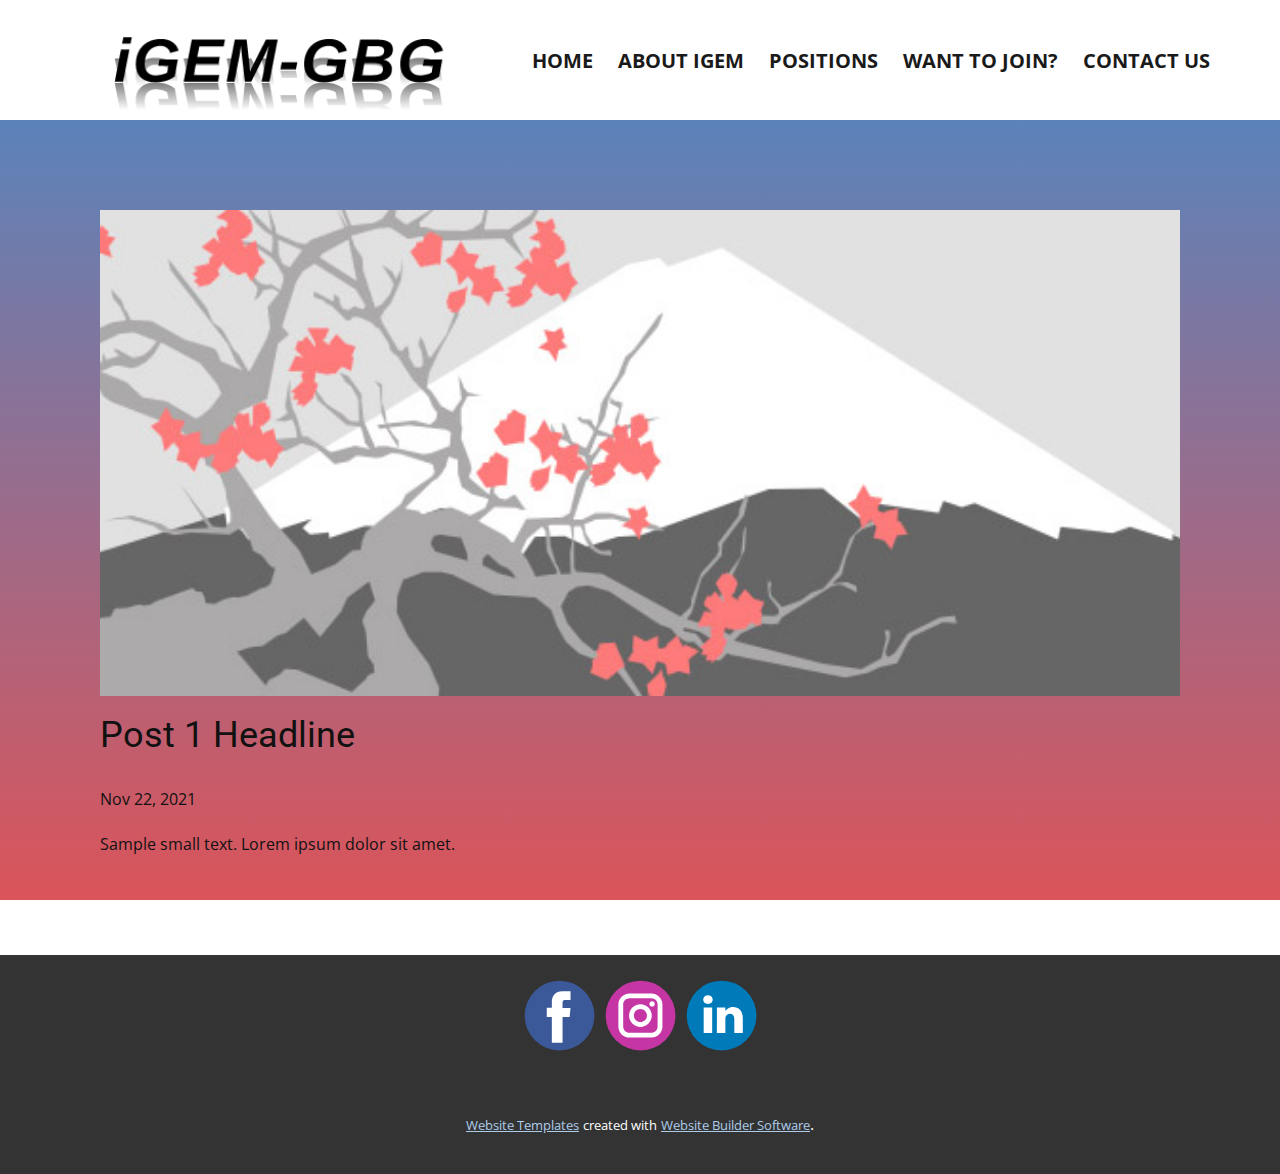
<file: blog/post.html>
<!doctype html>
<html style="font-size: 16px;"><head>
    <meta name="viewport" content="width=device-width, initial-scale=1.0">
    <meta charset="utf-8">
    <meta name="keywords" content="Post 1 Headline">
    <meta name="description" content="">
    <meta name="page_type" content="np-template-header-footer-from-plugin">
    <title>Post 1 Headline</title>
    <link rel="stylesheet" href="../nicepage.css" media="screen">
<link rel="stylesheet" href="../Post-Template.css" media="screen">
    <script class="u-script" type="text/javascript" src="../jquery.js" defer=""></script>
    <script class="u-script" type="text/javascript" src="../nicepage.js" defer=""></script>
    <meta name="generator" content="Nicepage 3.29.1, nicepage.com">
    <link id="u-theme-google-font" rel="stylesheet" href="https://fonts.googleapis.com/css?family=Roboto:100,100i,300,300i,400,400i,500,500i,700,700i,900,900i|Open+Sans:300,300i,400,400i,600,600i,700,700i,800,800i">
    
    
    <script type="application/ld+json">{
		"@context": "http://schema.org",
		"@type": "Organization",
		"name": "",
		"logo": "images/iGEM-GBG.png",
		"sameAs": [
				"https://www.facebook.com/igemchalmers/",
				"https://www.instagram.com/igem_chalmers/?hl=sv",
				"https://www.linkedin.com/in/igem-gothenburg-0890201b2/?originalSubdomain=se"
		]
}</script>
    <meta name="theme-color" content="#478ac9">
  </head>
  <body class="u-body"><header class="u-clearfix u-header u-sticky u-sticky-9dc6 u-white u-header" id="sec-0181" data-animation-name="" data-animation-duration="0" data-animation-delay="0" data-animation-direction=""><div class="u-clearfix u-sheet u-sheet-1">
        <a href="../Home.html" data-page-id="861116906" class="u-image u-logo u-image-1" data-image-width="400" data-image-height="146" title="Home">
          <img src="../images/iGEM-GBG.png" class="u-logo-image u-logo-image-1">
        </a>
        <nav class="u-menu u-menu-dropdown u-offcanvas u-menu-1">
          <div class="menu-collapse" style="font-size: 1.25rem; letter-spacing: 0px; font-weight: 700; text-transform: uppercase;">
            <a class="u-button-style u-custom-active-border-color u-custom-active-color u-custom-border u-custom-border-color u-custom-borders u-custom-hover-border-color u-custom-hover-color u-custom-left-right-menu-spacing u-custom-padding-bottom u-custom-text-active-color u-custom-text-color u-custom-text-hover-color u-custom-top-bottom-menu-spacing u-nav-link u-text-active-palette-1-base u-text-hover-palette-2-base" href="#">
              <svg><use xmlns:xlink="http://www.w3.org/1999/xlink" xlink:href="#menu-hamburger"></use></svg>
              <svg version="1.1" xmlns="http://www.w3.org/2000/svg" xmlns:xlink="http://www.w3.org/1999/xlink"><defs><symbol id="menu-hamburger" viewBox="0 0 16 16" style="width: 16px; height: 16px;"><rect y="1" width="16" height="2"></rect><rect y="7" width="16" height="2"></rect><rect y="13" width="16" height="2"></rect>
</symbol>
</defs></svg>
            </a>
          </div>
          <div class="u-custom-menu u-nav-container">
            <ul class="u-nav u-spacing-25 u-unstyled u-nav-1"><li class="u-nav-item"><a class="u-border-2 u-border-active-palette-1-base u-border-hover-palette-1-base u-border-no-left u-border-no-right u-border-no-top u-button-style u-nav-link u-radius-9 u-text-active-palette-1-base u-text-grey-90 u-text-hover-grey-90" href="https://igem-gbg.github.io/webpage/Home.html" style="padding: 10px 0px;">Home</a>
</li><li class="u-nav-item"><a class="u-border-2 u-border-active-palette-1-base u-border-hover-palette-1-base u-border-no-left u-border-no-right u-border-no-top u-button-style u-nav-link u-radius-9 u-text-active-palette-1-base u-text-grey-90 u-text-hover-grey-90" href="https://igem-gbg.github.io/webpage/About.html" style="padding: 10px 0px;">About iGEM</a>
</li><li class="u-nav-item"><a class="u-border-2 u-border-active-palette-1-base u-border-hover-palette-1-base u-border-no-left u-border-no-right u-border-no-top u-button-style u-nav-link u-radius-9 u-text-active-palette-1-base u-text-grey-90 u-text-hover-grey-90" href="https://igem-gbg.github.io/webpage/Positions.html" style="padding: 10px 0px;">Positions</a>
</li><li class="u-nav-item"><a class="u-border-2 u-border-active-palette-1-base u-border-hover-palette-1-base u-border-no-left u-border-no-right u-border-no-top u-button-style u-nav-link u-radius-9 u-text-active-palette-1-base u-text-grey-90 u-text-hover-grey-90" href="https://igem-gbg.github.io/webpage/want-to-join.html" style="padding: 10px 0px;">Want to join?</a>
</li><li class="u-nav-item"><a class="u-border-2 u-border-active-palette-1-base u-border-hover-palette-1-base u-border-no-left u-border-no-right u-border-no-top u-button-style u-nav-link u-radius-9 u-text-active-palette-1-base u-text-grey-90 u-text-hover-grey-90" href="https://igem-gbg.github.io/webpage/contact-us.html" style="padding: 10px 0px;">Contact Us</a>
</li></ul>
          </div>
          <div class="u-custom-menu u-nav-container-collapse">
            <div class="u-black u-container-style u-inner-container-layout u-opacity u-opacity-95 u-sidenav">
              <div class="u-inner-container-layout u-sidenav-overflow">
                <div class="u-menu-close"></div>
                <ul class="u-align-center u-nav u-popupmenu-items u-unstyled u-nav-2"><li class="u-nav-item"><a class="u-button-style u-nav-link" href="https://igem-gbg.github.io/webpage/Home.html" style="padding: 10px 0px;">Home</a>
</li><li class="u-nav-item"><a class="u-button-style u-nav-link" href="https://igem-gbg.github.io/webpage/About.html" style="padding: 10px 0px;">About iGEM</a>
</li><li class="u-nav-item"><a class="u-button-style u-nav-link" href="https://igem-gbg.github.io/webpage/Positions.html" style="padding: 10px 0px;">Positions</a>
</li><li class="u-nav-item"><a class="u-button-style u-nav-link" href="https://igem-gbg.github.io/webpage/want-to-join.html" style="padding: 10px 0px;">Want to join?</a>
</li><li class="u-nav-item"><a class="u-button-style u-nav-link" href="https://igem-gbg.github.io/webpage/contact-us.html" style="padding: 10px 0px;">Contact Us</a>
</li></ul>
              </div>
            </div>
            <div class="u-black u-menu-overlay u-opacity u-opacity-70"></div>
          </div>
        </nav>
      </div></header>
    <section class="u-align-center u-clearfix u-section-1" id="sec-f3a0">
      <div class="u-clearfix u-sheet u-valign-middle-md u-valign-middle-sm u-valign-middle-xs u-sheet-1"><!--post_details--><!--post_details_options_json--><!--{"source":""}--><!--/post_details_options_json--><!--blog_post-->
        <div class="u-container-style u-expanded-width u-post-details u-post-details-1">
          <div class="u-container-layout u-valign-middle u-container-layout-1"><!--blog_post_image-->
            <img alt="" class="u-blog-control u-expanded-width u-image u-image-default u-image-1" src="[data-uri]"><!--/blog_post_image--><!--blog_post_header-->
            <h2 class="u-blog-control u-text u-text-1">Post 1 Headline</h2><!--/blog_post_header--><!--blog_post_metadata-->
            <div class="u-blog-control u-metadata u-metadata-1"><!--blog_post_metadata_date-->
              <span class="u-meta-date u-meta-icon">Nov 22, 2021</span><!--/blog_post_metadata_date--><!--blog_post_metadata_category-->
              <!--/blog_post_metadata_category--><!--blog_post_metadata_comments-->
              <!--/blog_post_metadata_comments-->
            </div><!--/blog_post_metadata--><!--blog_post_content-->
            <div class="u-align-justify u-blog-control u-post-content u-text u-text-2 fr-view">
  Sample small text. Lorem ipsum dolor sit amet.
  </div><!--/blog_post_content-->
          </div>
        </div><!--/blog_post--><!--/post_details-->
      </div>
    </section>
    
    
    <footer class="u-clearfix u-footer u-grey-80" id="sec-791d"><div class="u-clearfix u-sheet u-valign-middle u-sheet-1">
        <div class="u-align-left u-social-icons u-spacing-10 u-social-icons-1">
          <a class="u-social-url" title="facebook" target="_blank" href="https://www.facebook.com/igemchalmers/"><span class="u-icon u-social-facebook u-social-icon u-icon-1"><svg class="u-svg-link" preserveAspectRatio="xMidYMin slice" viewBox="0 0 112 112" style=""><use xmlns:xlink="http://www.w3.org/1999/xlink" xlink:href="#svg-c8f9"></use></svg><svg class="u-svg-content" viewBox="0 0 112 112" x="0" y="0" id="svg-c8f9"><circle fill="currentColor" cx="56.1" cy="56.1" r="55"></circle><path fill="#FFFFFF" d="M73.5,31.6h-9.1c-1.4,0-3.6,0.8-3.6,3.9v8.5h12.6L72,58.3H60.8v40.8H43.9V58.3h-8V43.9h8v-9.2
            c0-6.7,3.1-17,17-17h12.5v13.9H73.5z"></path></svg></span>
          </a>
          <a class="u-social-url" title="instagram" target="_blank" href="https://www.instagram.com/igem_chalmers/?hl=sv"><span class="u-icon u-social-icon u-social-instagram u-icon-2"><svg class="u-svg-link" preserveAspectRatio="xMidYMin slice" viewBox="0 0 112 112" style=""><use xmlns:xlink="http://www.w3.org/1999/xlink" xlink:href="#svg-9e8e"></use></svg><svg class="u-svg-content" viewBox="0 0 112 112" x="0" y="0" id="svg-9e8e"><circle fill="currentColor" cx="56.1" cy="56.1" r="55"></circle><path fill="#FFFFFF" d="M55.9,38.2c-9.9,0-17.9,8-17.9,17.9C38,66,46,74,55.9,74c9.9,0,17.9-8,17.9-17.9C73.8,46.2,65.8,38.2,55.9,38.2
            z M55.9,66.4c-5.7,0-10.3-4.6-10.3-10.3c-0.1-5.7,4.6-10.3,10.3-10.3c5.7,0,10.3,4.6,10.3,10.3C66.2,61.8,61.6,66.4,55.9,66.4z"></path><path fill="#FFFFFF" d="M74.3,33.5c-2.3,0-4.2,1.9-4.2,4.2s1.9,4.2,4.2,4.2s4.2-1.9,4.2-4.2S76.6,33.5,74.3,33.5z"></path><path fill="#FFFFFF" d="M73.1,21.3H38.6c-9.7,0-17.5,7.9-17.5,17.5v34.5c0,9.7,7.9,17.6,17.5,17.6h34.5c9.7,0,17.5-7.9,17.5-17.5V38.8
            C90.6,29.1,82.7,21.3,73.1,21.3z M83,73.3c0,5.5-4.5,9.9-9.9,9.9H38.6c-5.5,0-9.9-4.5-9.9-9.9V38.8c0-5.5,4.5-9.9,9.9-9.9h34.5
            c5.5,0,9.9,4.5,9.9,9.9V73.3z"></path></svg></span>
          </a>
          <a class="u-social-url" title="linkedin" target="_blank" href="https://www.linkedin.com/in/igem-gothenburg-0890201b2/?originalSubdomain=se"><span class="u-icon u-social-icon u-social-linkedin u-icon-3"><svg class="u-svg-link" preserveAspectRatio="xMidYMin slice" viewBox="0 0 112 112" style=""><use xmlns:xlink="http://www.w3.org/1999/xlink" xlink:href="#svg-3013"></use></svg><svg class="u-svg-content" viewBox="0 0 112 112" x="0" y="0" id="svg-3013"><circle fill="currentColor" cx="56.1" cy="56.1" r="55"></circle><path fill="#FFFFFF" d="M41.3,83.7H27.9V43.4h13.4V83.7z M34.6,37.9L34.6,37.9c-4.6,0-7.5-3.1-7.5-7c0-4,3-7,7.6-7s7.4,3,7.5,7
            C42.2,34.8,39.2,37.9,34.6,37.9z M89.6,83.7H76.2V62.2c0-5.4-1.9-9.1-6.8-9.1c-3.7,0-5.9,2.5-6.9,4.9c-0.4,0.9-0.4,2.1-0.4,3.3v22.5
            H48.7c0,0,0.2-36.5,0-40.3h13.4v5.7c1.8-2.7,5-6.7,12.1-6.7c8.8,0,15.4,5.8,15.4,18.1V83.7z"></path></svg></span>
          </a>
        </div>
      </div></footer>
    <section class="u-backlink u-clearfix u-grey-80">
      <a class="u-link" href="https://nicepage.com/website-templates" target="_blank">
        <span>Website Templates</span>
      </a>
      <p class="u-text">
        <span>created with</span>
      </p>
      <a class="u-link" href="" target="_blank">
        <span>Website Builder Software</span>
      </a>. 
    </section>
  
</body></html>
</file>
